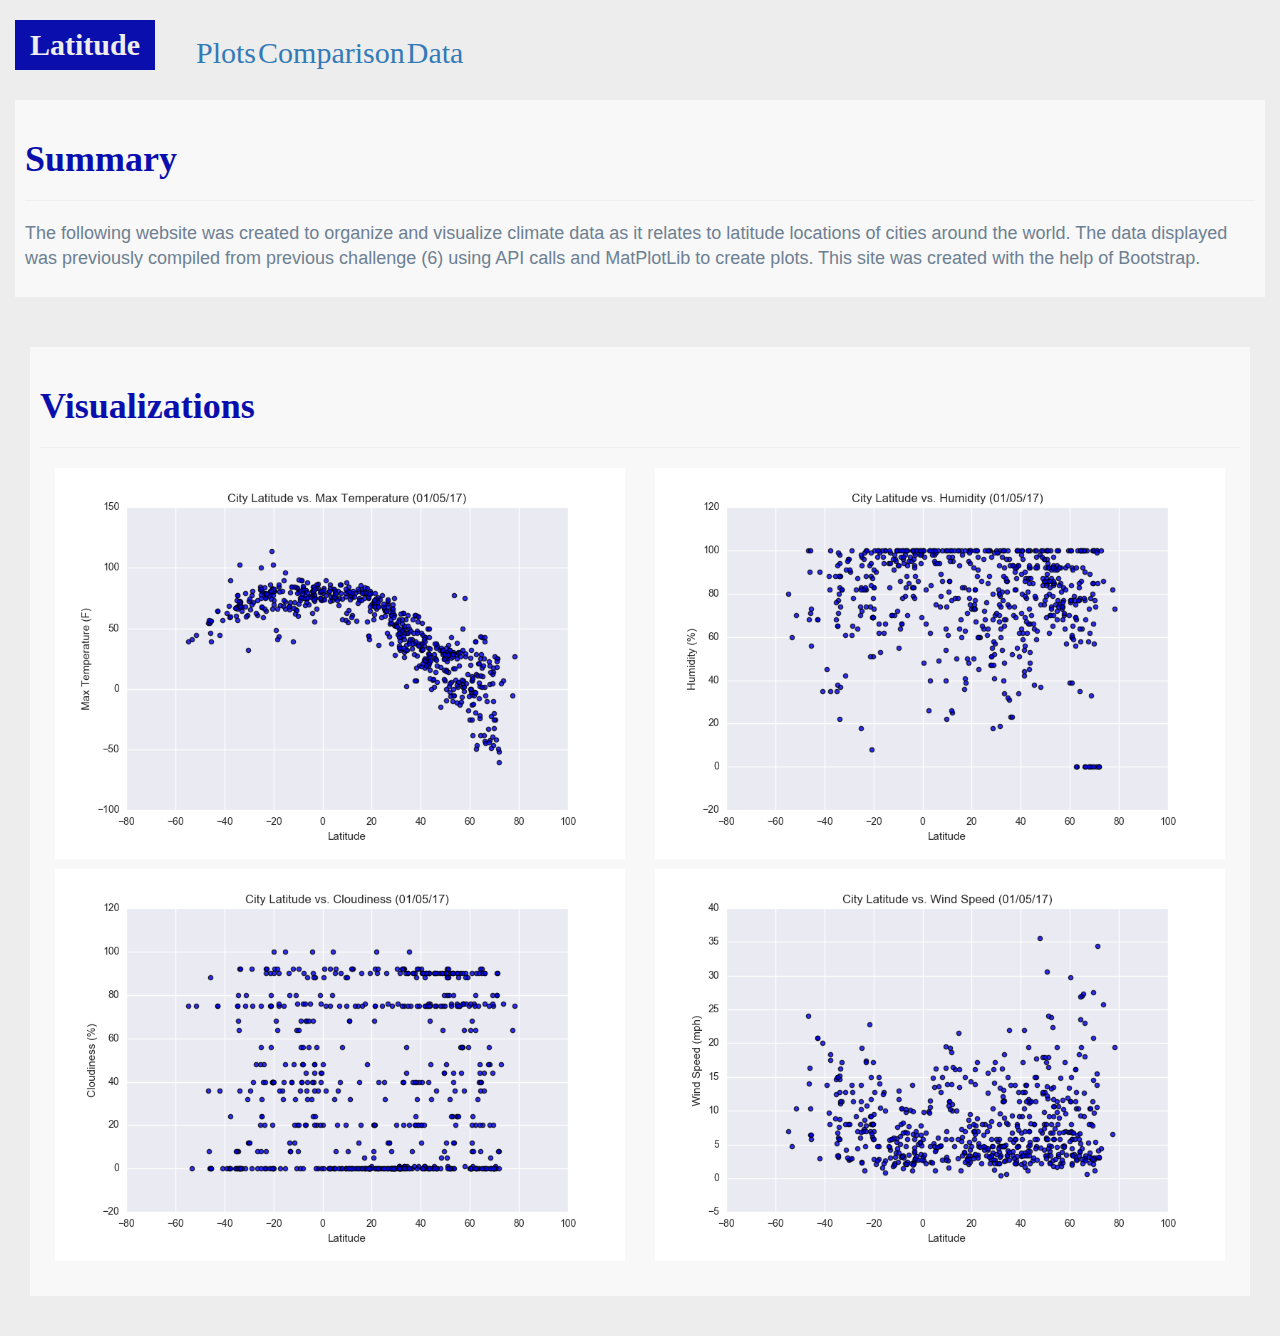
<file: index.html>
<!DOCTYPE html>
<html lang="en-us">
  <head>

    <meta charset="UTF-8">
    <meta name="viewport" content="width=device-width, initial-scale=1.0">
    <meta http-equiv="X-UA-Compatible" content="ie=edge">

    <title>Climate Analysis Dashboard</title>
 

    <!-- Boostrap Stylesheet -->
    <link rel="stylesheet" href="./assets/css/bootstrap.min.css" media="screen">

    <!-- Our own CSS stylesheet -->
    <link rel="stylesheet" href="./assets/css/styles.css" media="screen">

  </head>

  <body>
    <!-- Start of navbar -->
    <div class="navigation">
      <nav class="navigation">

            <a class="navbar-brand" href="index.html" style="background-color: #090ead;">Latitude</a>
            <div class="collapse navbar-collapse" id="navbarNavDropdown">
              <ul class="navbar-nav ml-auto">
                <li class="dropdown navbar">
                  <a class="nav-link dropdown-toggle" href="#" id="navbarDropdownMenuLink" data-toggle="dropdown" aria-haspopup="true" aria-expanded="false">
                    Plots
                  </a>
                  <div class="dropdown-menu" aria-labelledby="navbarDropdownMenuLink">
                    <a class="dropdown-item" href="temp.html">Max Temperature</a><br>
                    <a class="dropdown-item" href="humidity.html">Humidity</a><br>
                    <a class="dropdown-item" href="cloudiness.html">Cloudiness</a><br>
                    <a class="dropdown-item" href="wind.html">Wind Speed</a><br>
                   </div> 
                </li>
    
                  <li class="navbar">
                  <a class="nav-link" href="comparison.html">Comparison</a>
                  </li>
                  <li class="navbar">
                  <a class="nav-link" href="data.html">Data</a>
                     </li>
              </ul>
                </div>
      
      </nav>
      </div>	
    <!-- End of navbar -->

    <!-- Start of container -->
    <div class="container">	
			<div class="row">
				<div class="col-lg-12 col-md-12">
					<div class="box">
						<h1 class="title">Summary</h1>
						<hr class="light">
						<!-- <img alt="Max Temperature Graph" src="/assets/images/Fig1.png" class="visualization rounded float-left"> -->
						<p>The following website was created to organize and visualize climate data as it relates to latitude locations of cities around the world. The data displayed was previously compiled from previous challenge (6) using API calls and MatPlotLib to create plots. This site was created with the help of Bootstrap. 

				</div>
          <!-- Start of Visualizations imageNav Area -->
          <div class="container">	
          <div class="col-sm-12">
            <div class="row">
              <div class="box">
              <h1 class="title">Visualizations</h1>
              <hr class="light">
              <div class="container">
                <div class="row" style="padding-bottom: 10px;">
          <div class="container">	       
          <div class="row" style="padding-bottom: 10px;">
                <div class="col-sm-6"> 
                    <a href="temp.html"><img alt="Max Temperature Graph" src="./assets/images/Fig1.png" class="image-fluid"></a>
                    </div>
                <div class="col-sm-6"> 
                    <a href="humidity.html"><img alt="Humidity Graph" src="./assets/images/Fig2.png" class="image-fluid"></a>
                    </div>
          </div>
          </div>

          <div class="container">
          <div class="row" style="padding-bottom: 10px;">	    
                <div class="col-sm-6">    
                      <a href="cloudiness.html"><img alt="Cloudiness Graph" src="./assets/images/Fig3.png" class="image-fluid"></a>
                      </div>
                <div class="col-sm-6">
                      <a href="wind.html"><img alt="Wind Speed Graph" src="./assets/images/Fig4.png" class="image-fluid"></a>
                      </div>
          </div>
          </div>
            </div>
          </div>
          </div>
        </div>
      </div>
    </div>
  </div>

   <!-- jQuery CDN -->
   <script type="text/javascript" src="https://code.jquery.com/jquery-2.1.4.min.js"></script>

   <!-- Bootstrap CDN -->
   <script src="https://maxcdn.bootstrapcdn.com/bootstrap/3.3.6/js/bootstrap.min.js"></script>
 </body>

</html>
</file>
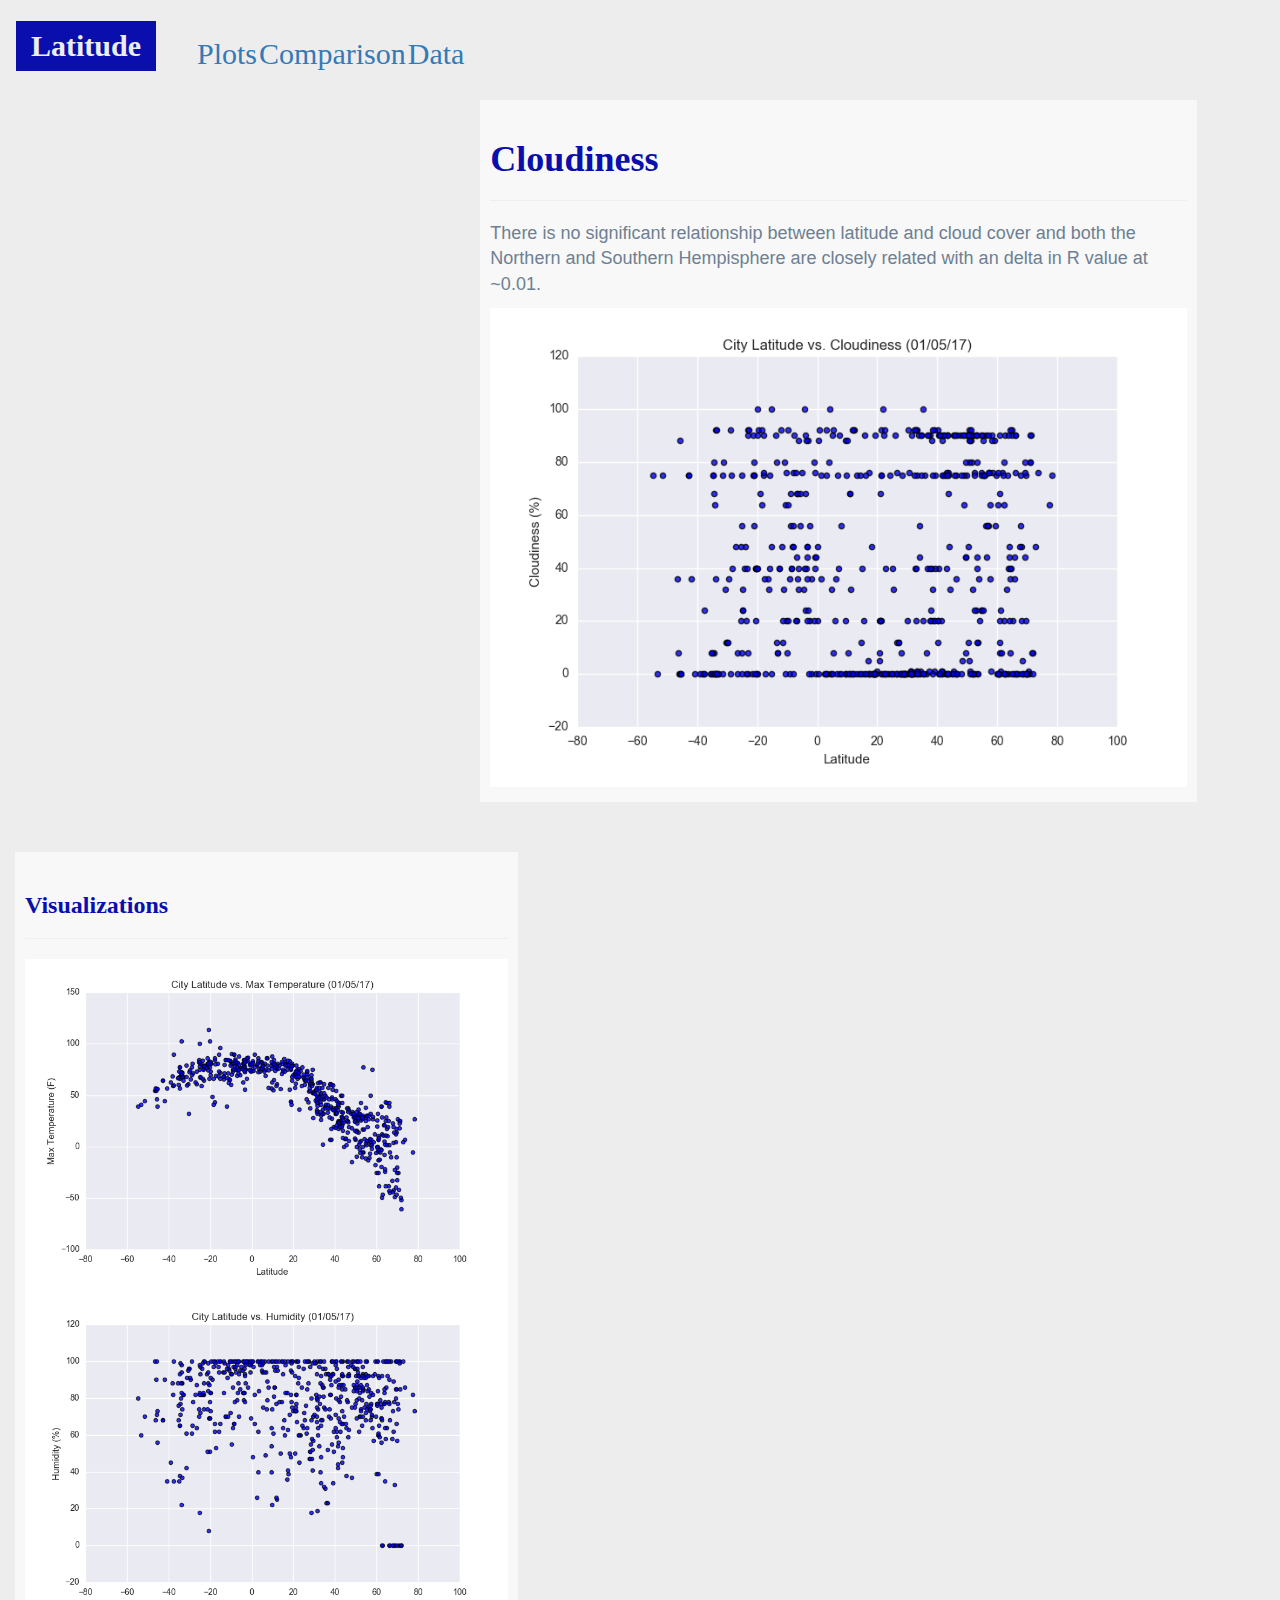
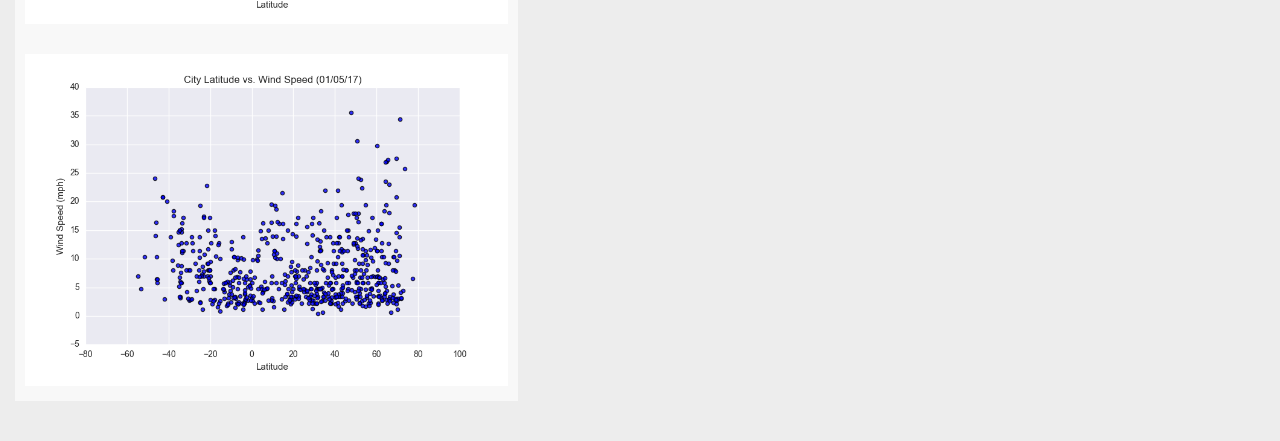
<file: cloudiness.html>
<!DOCTYPE html>
<html lang="en-us">
  <head>

    <meta charset="UTF-8">
    <meta name="viewport" content="width=device-width, initial-scale=1.0">
    <meta http-equiv="X-UA-Compatible" content="ie=edge">

    <title>Climate Analysis Dashboard</title>
 

    <!-- Boostrap Stylesheet -->
    <link rel="stylesheet" href="./assets/css/bootstrap.min.css" media="screen">

    <!-- Our own CSS stylesheet -->
    <link rel="stylesheet" href="./assets/css/styles.css" media="screen">

  </head>

  <body>
    <!-- Start of navbar -->
    <div class="navigation">
      <nav class="navbar navbar-expand-lg navbar-light bg-light">

            <a class="navbar-brand" href="index.html" style="background-color: #090ead;">Latitude</a>
            <div class="collapse navbar-collapse" id="navbarNavDropdown">
              <ul class="navbar-nav ml-auto">
                <li class="dropdown navbar">
                  <a class="nav-link dropdown-toggle" href="#" id="navbarDropdownMenuLink" data-toggle="dropdown" aria-haspopup="true" aria-expanded="false">
                    Plots
                  </a>
                  <div class="dropdown-menu" aria-labelledby="navbarDropdownMenuLink">
                    <a class="dropdown-item" href="temp.html">Max Temperature</a><br>
                    <a class="dropdown-item" href="humidity.html">Humidity</a><br>
                    <a class="dropdown-item" href="wind.html">Wind Speed</a><br>
                   </div> 
                </li>
    
                  <li class="navbar">
                  <a class="nav-link" href="comparison.html">Comparison</a>
                  </li>
                  <li class="navbar">
                  <a class="nav-link" href="data.html">Data</a>
                     </li>
              </ul>
                </div>
      
      </nav>
      </div>	
    <!-- End of navbar -->

    <!-- Start of container -->
    <div class="container">	
			<div class="row">
				<div class="col-lg-7 col-md-12">
					<div class="box">
						<h1 class="title">Cloudiness</h1>
						<hr class="light">
            <p>There is no significant relationship between latitude and cloud cover and both the Northern and Southern Hempisphere are closely related with an delta in R value at ~0.01.</p>
						<img alt="Cloudiness Graph" src="./assets/images/Fig3.png" class="image-fluid">
					</div>
					
				</div>
          <!-- Start of Visualizations imageNav Area -->
          <div class="col-lg-5 col-md-12">
            <div class="box">
              <h3 class="title">Visualizations</h3>
              <hr class="light">
              <div class="container">
                <div class="row" style="padding-bottom: 30px;">
                  <div class="col-6">
                    <a href="temp.html"><img alt="Max Temperature Graph" src="./assets/images/Fig1.png" class="image-fluid"></a>
                  </div>
                  <div class="col-6">
                    <a href="humidity.html"><img alt="Humidity Graph" src="./assets/images/Fig2.png" class="image-fluid"></a>
                  </div>
                </div>
                <div class="row">
                  <div class="col-6">
                    <a href="wind.html"><img alt="Wind Speed Graph" src="./assets/images/Fig4.png" class="image-fluid"></a>
                  </div>
                </div>
              </div>
  
            </div>
            
          </div>
        </div>
      </div>
    </div>
  </div>

   <!-- jQuery CDN -->
   <script type="text/javascript" src="https://code.jquery.com/jquery-2.1.4.min.js"></script>

   <!-- Bootstrap CDN -->
   <script src="https://maxcdn.bootstrapcdn.com/bootstrap/3.3.6/js/bootstrap.min.js"></script>
 </body>

</html>
</file>
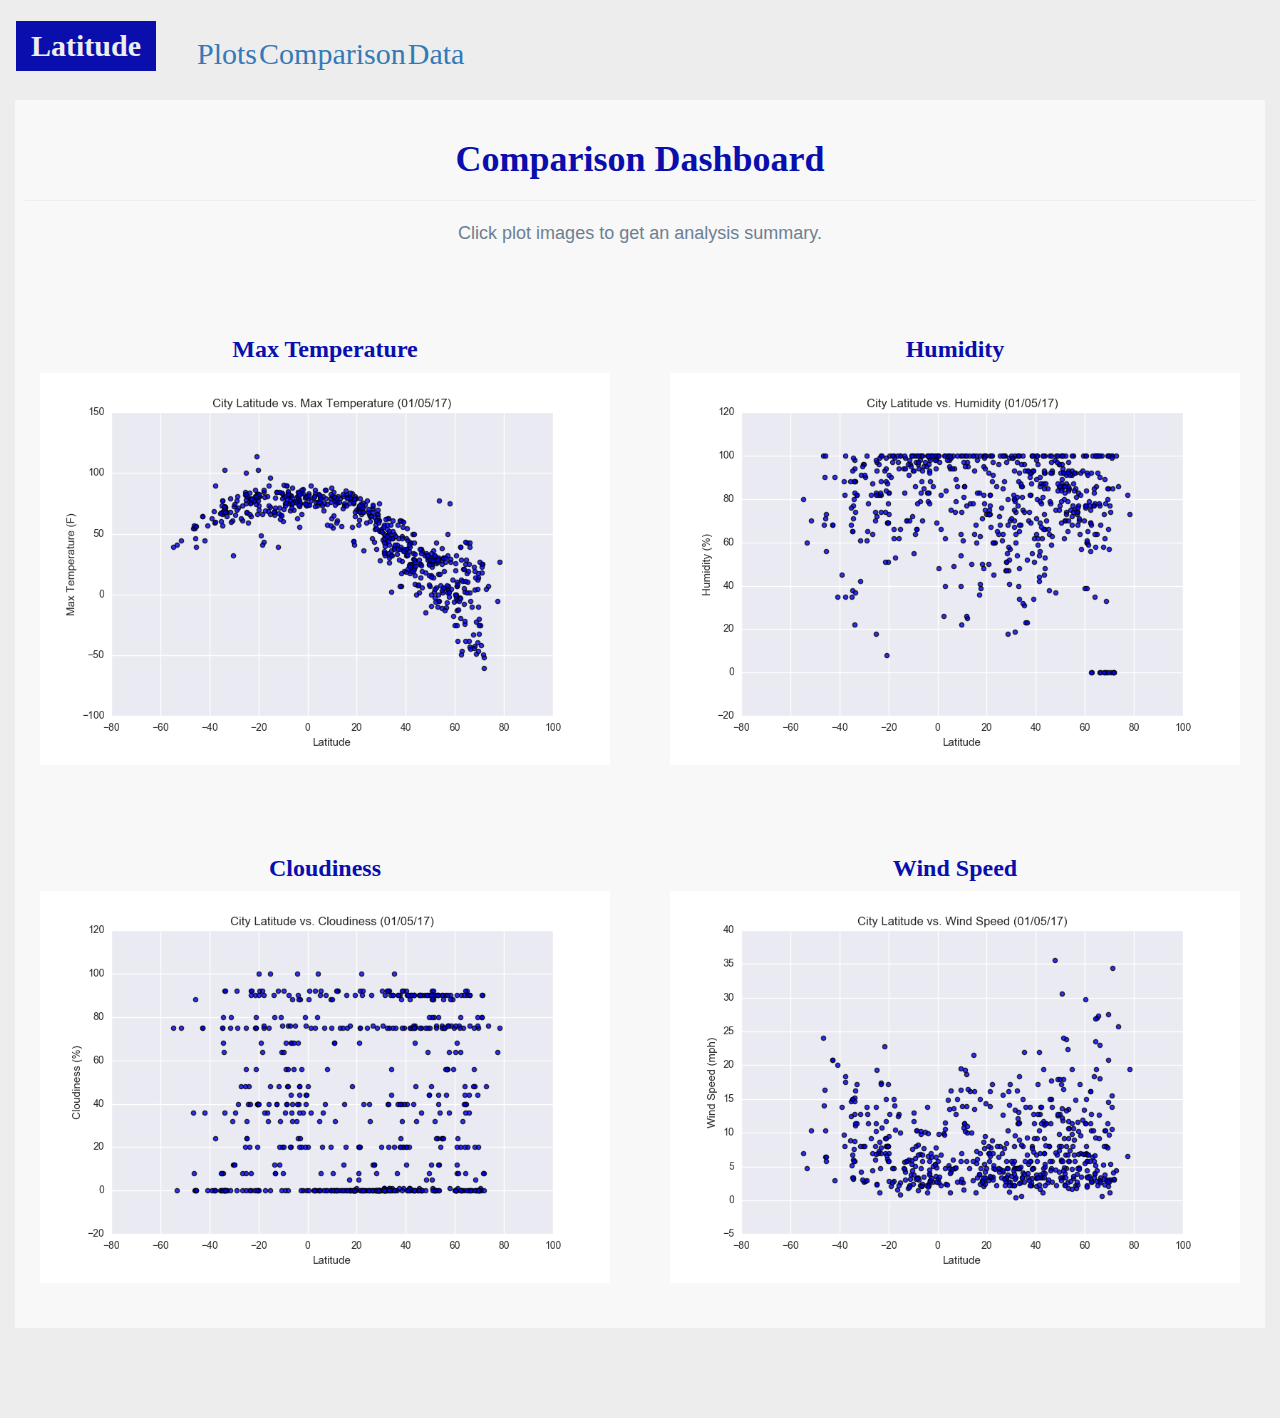
<file: comparison.html>
<!DOCTYPE html>
<html lang="en-us">
  <head>

    <meta charset="UTF-8">
    <meta name="viewport" content="width=device-width, initial-scale=1.0">
    <meta http-equiv="X-UA-Compatible" content="ie=edge">

    <!-- Add a title here -->

    <title>Comparison Dashboard</title>

    <!-- Boostrap Stylesheet -->
    <link rel="stylesheet" href="./assets/css/bootstrap.min.css" media="screen">

    <!-- Our own CSS stylesheet -->
    <link rel="stylesheet" href="./assets/css/styles.css" media="screen">

  </head>

  <body>
    <!-- Start of navbar -->
    <div class="navigation">
      <nav class="navbar navbar-expand-lg navbar-light bg-light">

        <a class="navbar-brand" href="index.html" style="background-color: #090ead;">Latitude</a>
        <div class="collapse navbar-collapse" id="navbarNavDropdown">
          <ul class="navbar-nav ml-auto">
            <li class="dropdown navbar">
              <a class="nav-link dropdown-toggle" href="#" id="navbarDropdownMenuLink" data-toggle="dropdown" aria-haspopup="true" aria-expanded="false">
                Plots
                  </a>
                  <div class="dropdown-menu" aria-labelledby="navbarDropdownMenuLink">
                    <a class="dropdown-item" href="temp.html">Max Temperature</a><br>
                    <a class="dropdown-item" href="humidity.html">Humidity</a><br>
                    <a class="dropdown-item" href="cloudiness.html">Cloudiness</a><br>
                    <a class="dropdown-item" href="wind.html">Wind Speed</a><br>
                   </div> 
                </li>
    
                  <li class="navbar">
                  <a class="nav-link" href="comparison.html">Comparison</a>
                  </li>
                  <li class="navbar">
                  <a class="nav-link" href="data.html">Data</a>
                     </li>
              </ul>
                </div>
      
      </nav>
      </div>		
    <!-- End of navbar -->

    <!-- Start of container -->
    <div class="container" style="padding-bottom: 50px;">
      <div class="box">
      <div class="col-lg-7 col-md-12"></div>
      <h1 class="title" style = "text-align:center">Comparison Dashboard</h1>
      <hr class="light">
      <p style="text-align:center">Click plot images to get an analysis summary.</p>
      <br>
      <div class="row">
          <div class="col-lg-6" style="padding: 30px;">
            <h3 class="title" style="text-align: center">Max Temperature</h3>
            <a href="temp.html">
                <img alt="Max Temperature Graph" src="./assets/images/Fig1.png" class="image-fluid">
            </a>
          </div>
          <div class="col-lg-6" style="padding: 30px;">
            <h3 class="title" style="text-align: center">Humidity</h3>
            <a href="humidity.html">
                <img alt="Humidity Graph" src="./assets/images/Fig2.png" class="image-fluid">
            </a>
          </div>
        </div>
    
        <div class="row">
          <div class="col-lg-6" style="padding: 30px;">
            <h3 class="title" style="text-align: center">Cloudiness</h3>
            <a href="cloudiness.html">
                <img alt="Cloudiness Graph" src="./assets/images/Fig3.png" class="image-fluid">
            </a>
    
          </div>
          <div class="col-lg-6" style="padding: 30px;">
            <h3 class="title" style="text-align: center">Wind Speed</h3>
            <a href="wind.html">
                <img alt="Wind Speed Graph" src="./assets/images/Fig4.png" class="image-fluid">
            </a>
          </div>
        </div>
      </div>
	</div>
</div>

    <!-- End of container -->

    <!-- jQuery CDN -->
    <script type="text/javascript" src="https://code.jquery.com/jquery-2.1.4.min.js"></script>

    <!-- Bootstrap CDN -->
    <script src="https://maxcdn.bootstrapcdn.com/bootstrap/3.3.6/js/bootstrap.min.js"></script>
  </body>

</html>
</file>
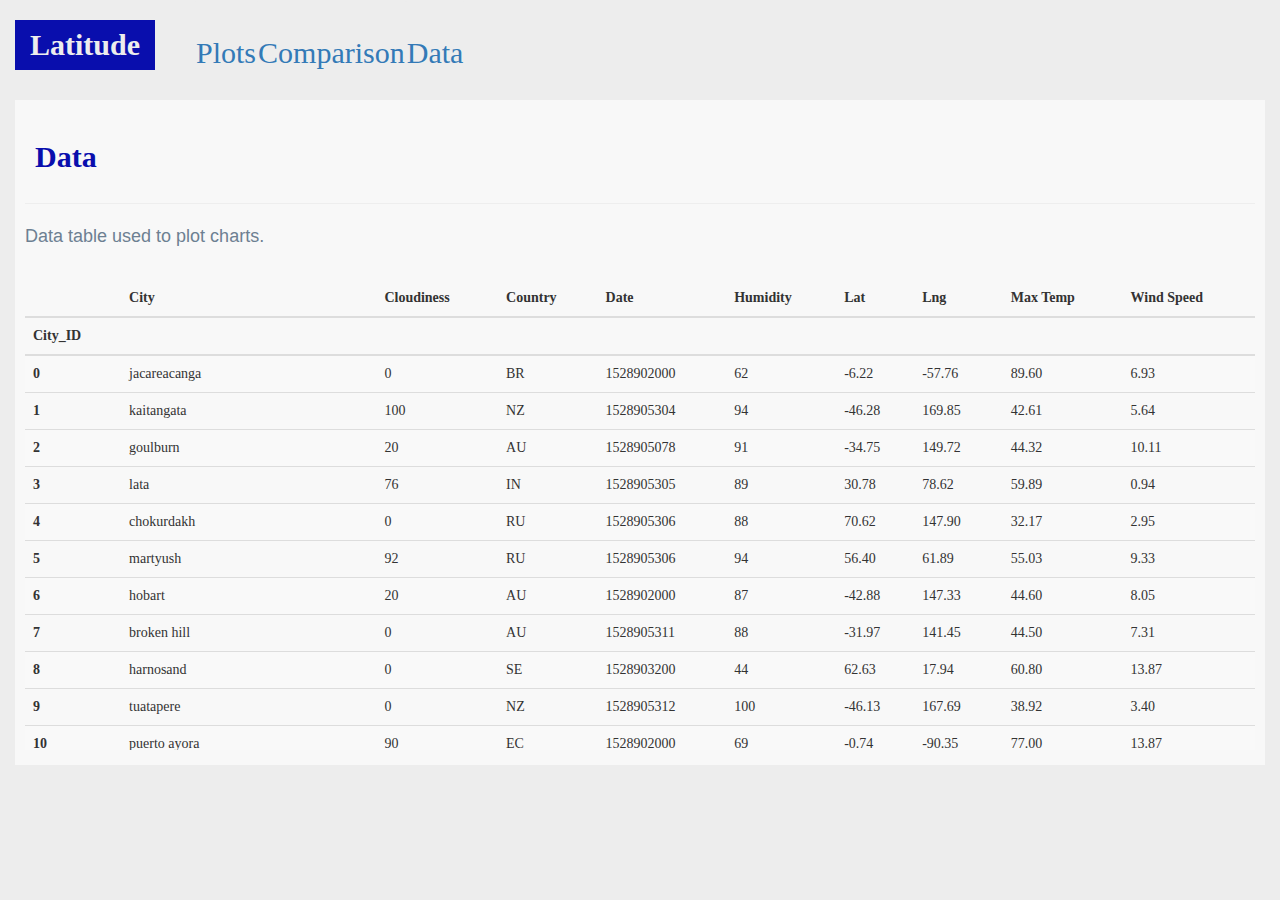
<file: data.html>
<!DOCTYPE html>
<html lang="en-us">
  <head>

    <meta charset="UTF-8">
    <meta name="viewport" content="width=device-width, initial-scale=1.0">
    <meta http-equiv="X-UA-Compatible" content="ie=edge">

    <title>Climate Analysis Dashboard</title>
 

    <!-- Boostrap Stylesheet -->
    <link rel="stylesheet" href="assets/css/bootstrap.min.css" media="screen">

    <!-- Our own CSS stylesheet -->
    <link rel="stylesheet" href="assets/css/styles.css" media="screen">

  </head>

  <body>
    <!-- Start of navbar -->
    <div class="navigation">
      <nav class="navigation">

            <a class="navbar-brand" href="index.html" style="background-color: #090ead;">Latitude</a>
            <div class="collapse navbar-collapse" id="navbarNavDropdown">
              <ul class="navbar-nav ml-auto">
                <li class="dropdown navbar">
                  <a class="nav-link dropdown-toggle" href="#" id="navbarDropdownMenuLink" data-toggle="dropdown" aria-haspopup="true" aria-expanded="false">
                    Plots
                  </a>
                  <div class="dropdown-menu" aria-labelledby="navbarDropdownMenuLink">
                    <a class="dropdown-item" href="temp.html">Max Temperature</a><br>
                    <a class="dropdown-item" href="humidity.html">Humidity</a><br>
                    <a class="dropdown-item" href="cloudiness.html">Cloudiness</a><br>
                    <a class="dropdown-item" href="wind.html">Wind Speed</a><br>
                   </div> 
                </li>
    
                  <li class="navbar">
                  <a class="nav-link" href="comparison.html">Comparison</a>
                  </li>
                  <li class="navbar">
                  <a class="nav-link" href="data.html">Data</a>
                     </li>
              </ul>
                </div>
      
      </nav>
      </div>	
    <!-- End of navbar -->

 <!-- Start of container -->

 <div class="container">
    <div class="box">
      <h2 class="title" style="padding: 10px;">Data</h2>
      <hr class="light">
      <p>Data table used to plot charts.</p>
      <br>
      <div class="table-responsive" style="overflow-x:auto; overflow-y:auto; max-height:470px; max-width: auto;">
        <table class="table table-striped" style="border-top: none;">
          <thead>

      <tr style="text-align: right;">
        <th></th>
        <th>City</th>
        <th>Cloudiness</th>
        <th>Country</th>
        <th>Date</th>
        <th>Humidity</th>
        <th>Lat</th>
        <th>Lng</th>
        <th>Max Temp</th>
        <th>Wind Speed</th>
      </tr>
      <tr>
        <th>City_ID</th>
        <th></th>
        <th></th>
        <th></th>
        <th></th>
        <th></th>
        <th></th>
        <th></th>
        <th></th>
        <th></th>
      </tr>
    </thead>
    <tbody>
      <tr>
        <th>0</th>
        <td>jacareacanga</td>
        <td>0</td>
        <td>BR</td>
        <td>1528902000</td>
        <td>62</td>
        <td>-6.22</td>
        <td>-57.76</td>
        <td>89.60</td>
        <td>6.93</td>
      </tr>
      <tr>
        <th>1</th>
        <td>kaitangata</td>
        <td>100</td>
        <td>NZ</td>
        <td>1528905304</td>
        <td>94</td>
        <td>-46.28</td>
        <td>169.85</td>
        <td>42.61</td>
        <td>5.64</td>
      </tr>
      <tr>
        <th>2</th>
        <td>goulburn</td>
        <td>20</td>
        <td>AU</td>
        <td>1528905078</td>
        <td>91</td>
        <td>-34.75</td>
        <td>149.72</td>
        <td>44.32</td>
        <td>10.11</td>
      </tr>
      <tr>
        <th>3</th>
        <td>lata</td>
        <td>76</td>
        <td>IN</td>
        <td>1528905305</td>
        <td>89</td>
        <td>30.78</td>
        <td>78.62</td>
        <td>59.89</td>
        <td>0.94</td>
      </tr>
      <tr>
        <th>4</th>
        <td>chokurdakh</td>
        <td>0</td>
        <td>RU</td>
        <td>1528905306</td>
        <td>88</td>
        <td>70.62</td>
        <td>147.90</td>
        <td>32.17</td>
        <td>2.95</td>
      </tr>
      <tr>
        <th>5</th>
        <td>martyush</td>
        <td>92</td>
        <td>RU</td>
        <td>1528905306</td>
        <td>94</td>
        <td>56.40</td>
        <td>61.89</td>
        <td>55.03</td>
        <td>9.33</td>
      </tr>
      <tr>
        <th>6</th>
        <td>hobart</td>
        <td>20</td>
        <td>AU</td>
        <td>1528902000</td>
        <td>87</td>
        <td>-42.88</td>
        <td>147.33</td>
        <td>44.60</td>
        <td>8.05</td>
      </tr>
      <tr>
        <th>7</th>
        <td>broken hill</td>
        <td>0</td>
        <td>AU</td>
        <td>1528905311</td>
        <td>88</td>
        <td>-31.97</td>
        <td>141.45</td>
        <td>44.50</td>
        <td>7.31</td>
      </tr>
      <tr>
        <th>8</th>
        <td>harnosand</td>
        <td>0</td>
        <td>SE</td>
        <td>1528903200</td>
        <td>44</td>
        <td>62.63</td>
        <td>17.94</td>
        <td>60.80</td>
        <td>13.87</td>
      </tr>
      <tr>
        <th>9</th>
        <td>tuatapere</td>
        <td>0</td>
        <td>NZ</td>
        <td>1528905312</td>
        <td>100</td>
        <td>-46.13</td>
        <td>167.69</td>
        <td>38.92</td>
        <td>3.40</td>
      </tr>
      <tr>
        <th>10</th>
        <td>puerto ayora</td>
        <td>90</td>
        <td>EC</td>
        <td>1528902000</td>
        <td>69</td>
        <td>-0.74</td>
        <td>-90.35</td>
        <td>77.00</td>
        <td>13.87</td>
      </tr>
      <tr>
        <th>11</th>
        <td>havre-saint-pierre</td>
        <td>75</td>
        <td>CA</td>
        <td>1528902000</td>
        <td>58</td>
        <td>50.23</td>
        <td>-63.60</td>
        <td>53.60</td>
        <td>19.46</td>
      </tr>
      <tr>
        <th>12</th>
        <td>punta arenas</td>
        <td>0</td>
        <td>CL</td>
        <td>1528902000</td>
        <td>100</td>
        <td>-53.16</td>
        <td>-70.91</td>
        <td>35.60</td>
        <td>9.17</td>
      </tr>
      <tr>
        <th>13</th>
        <td>tasiilaq</td>
        <td>75</td>
        <td>GL</td>
        <td>1528901400</td>
        <td>60</td>
        <td>65.61</td>
        <td>-37.64</td>
        <td>39.20</td>
        <td>2.24</td>
      </tr>
      <tr>
        <th>14</th>
        <td>chapais</td>
        <td>40</td>
        <td>CA</td>
        <td>1528902000</td>
        <td>38</td>
        <td>49.78</td>
        <td>-74.86</td>
        <td>59.00</td>
        <td>10.29</td>
      </tr>
      <tr>
        <th>15</th>
        <td>avarua</td>
        <td>40</td>
        <td>CK</td>
        <td>1528902000</td>
        <td>56</td>
        <td>-21.21</td>
        <td>-159.78</td>
        <td>73.40</td>
        <td>10.29</td>
      </tr>
      <tr>
        <th>16</th>
        <td>hofn</td>
        <td>75</td>
        <td>IS</td>
        <td>1528902000</td>
        <td>87</td>
        <td>64.25</td>
        <td>-15.21</td>
        <td>51.80</td>
        <td>8.05</td>
      </tr>
      <tr>
        <th>17</th>
        <td>yukamenskoye</td>
        <td>92</td>
        <td>RU</td>
        <td>1528905315</td>
        <td>98</td>
        <td>57.89</td>
        <td>52.24</td>
        <td>56.65</td>
        <td>10.22</td>
      </tr>
      <tr>
        <th>18</th>
        <td>khandbari</td>
        <td>80</td>
        <td>NP</td>
        <td>1528905315</td>
        <td>67</td>
        <td>27.38</td>
        <td>87.21</td>
        <td>44.59</td>
        <td>1.39</td>
      </tr>
      <tr>
        <th>19</th>
        <td>bethel</td>
        <td>1</td>
        <td>US</td>
        <td>1528901580</td>
        <td>93</td>
        <td>60.79</td>
        <td>-161.76</td>
        <td>44.60</td>
        <td>8.05</td>
      </tr>
      <tr>
        <th>20</th>
        <td>ushuaia</td>
        <td>75</td>
        <td>AR</td>
        <td>1528902000</td>
        <td>64</td>
        <td>-54.81</td>
        <td>-68.31</td>
        <td>41.00</td>
        <td>3.36</td>
      </tr>
      <tr>
        <th>21</th>
        <td>east london</td>
        <td>0</td>
        <td>ZA</td>
        <td>1528902000</td>
        <td>37</td>
        <td>-33.02</td>
        <td>27.91</td>
        <td>69.80</td>
        <td>5.82</td>
      </tr>
      <tr>
        <th>22</th>
        <td>bluff</td>
        <td>76</td>
        <td>AU</td>
        <td>1528905321</td>
        <td>76</td>
        <td>-23.58</td>
        <td>149.07</td>
        <td>61.96</td>
        <td>4.74</td>
      </tr>
      <tr>
        <th>23</th>
        <td>mount isa</td>
        <td>75</td>
        <td>AU</td>
        <td>1528902000</td>
        <td>100</td>
        <td>-20.73</td>
        <td>139.49</td>
        <td>64.40</td>
        <td>3.29</td>
      </tr>
      <tr>
        <th>24</th>
        <td>pevek</td>
        <td>0</td>
        <td>RU</td>
        <td>1528905321</td>
        <td>71</td>
        <td>69.70</td>
        <td>170.27</td>
        <td>36.94</td>
        <td>6.98</td>
      </tr>
      <tr>
        <th>25</th>
        <td>gao</td>
        <td>24</td>
        <td>ML</td>
        <td>1528905321</td>
        <td>16</td>
        <td>16.28</td>
        <td>-0.04</td>
        <td>110.02</td>
        <td>4.97</td>
      </tr>
      <tr>
        <th>26</th>
        <td>cabo san lucas</td>
        <td>75</td>
        <td>MX</td>
        <td>1528901160</td>
        <td>74</td>
        <td>22.89</td>
        <td>-109.91</td>
        <td>84.20</td>
        <td>10.29</td>
      </tr>
      <tr>
        <th>27</th>
        <td>sao filipe</td>
        <td>0</td>
        <td>CV</td>
        <td>1528905323</td>
        <td>88</td>
        <td>14.90</td>
        <td>-24.50</td>
        <td>75.73</td>
        <td>13.02</td>
      </tr>
      <tr>
        <th>28</th>
        <td>tiksi</td>
        <td>44</td>
        <td>RU</td>
        <td>1528905298</td>
        <td>58</td>
        <td>71.64</td>
        <td>128.87</td>
        <td>57.73</td>
        <td>10.11</td>
      </tr>
      <tr>
        <th>29</th>
        <td>busselton</td>
        <td>92</td>
        <td>AU</td>
        <td>1528905323</td>
        <td>100</td>
        <td>-33.64</td>
        <td>115.35</td>
        <td>60.43</td>
        <td>10.56</td>
      </tr>
      <tr>
        <th>30</th>
        <td>alofi</td>
        <td>76</td>
        <td>NU</td>
        <td>1528902000</td>
        <td>88</td>
        <td>-19.06</td>
        <td>-169.92</td>
        <td>71.60</td>
        <td>3.36</td>
      </tr>
      <tr>
        <th>31</th>
        <td>ola</td>
        <td>75</td>
        <td>RU</td>
        <td>1528902000</td>
        <td>100</td>
        <td>59.58</td>
        <td>151.30</td>
        <td>42.80</td>
        <td>7.76</td>
      </tr>
      <tr>
        <th>32</th>
        <td>atar</td>
        <td>20</td>
        <td>MR</td>
        <td>1528902000</td>
        <td>19</td>
        <td>20.52</td>
        <td>-13.05</td>
        <td>91.40</td>
        <td>9.17</td>
      </tr>
      <tr>
        <th>33</th>
        <td>rikitea</td>
        <td>0</td>
        <td>PF</td>
        <td>1528905325</td>
        <td>100</td>
        <td>-23.12</td>
        <td>-134.97</td>
        <td>73.57</td>
        <td>8.66</td>
      </tr>
      <tr>
        <th>34</th>
        <td>hermanus</td>
        <td>0</td>
        <td>ZA</td>
        <td>1528905325</td>
        <td>24</td>
        <td>-34.42</td>
        <td>19.24</td>
        <td>77.17</td>
        <td>8.66</td>
      </tr>
      <tr>
        <th>35</th>
        <td>ponta delgada</td>
        <td>75</td>
        <td>PT</td>
        <td>1528903800</td>
        <td>88</td>
        <td>37.73</td>
        <td>-25.67</td>
        <td>71.60</td>
        <td>12.75</td>
      </tr>
      <tr>
        <th>36</th>
        <td>bambari</td>
        <td>24</td>
        <td>CF</td>
        <td>1528905326</td>
        <td>84</td>
        <td>5.77</td>
        <td>20.68</td>
        <td>81.85</td>
        <td>7.65</td>
      </tr>
      <tr>
        <th>37</th>
        <td>cap malheureux</td>
        <td>75</td>
        <td>MU</td>
        <td>1528902000</td>
        <td>69</td>
        <td>-19.98</td>
        <td>57.61</td>
        <td>75.20</td>
        <td>14.99</td>
      </tr>
      <tr>
        <th>38</th>
        <td>puerto escondido</td>
        <td>75</td>
        <td>MX</td>
        <td>1528901100</td>
        <td>65</td>
        <td>15.86</td>
        <td>-97.07</td>
        <td>80.60</td>
        <td>3.36</td>
      </tr>
      <tr>
        <th>39</th>
        <td>qaanaaq</td>
        <td>32</td>
        <td>GL</td>
        <td>1528905330</td>
        <td>100</td>
        <td>77.48</td>
        <td>-69.36</td>
        <td>31.45</td>
        <td>6.31</td>
      </tr>
      <tr>
        <th>40</th>
        <td>new norfolk</td>
        <td>20</td>
        <td>AU</td>
        <td>1528902000</td>
        <td>87</td>
        <td>-42.78</td>
        <td>147.06</td>
        <td>44.60</td>
        <td>8.05</td>
      </tr>
      <tr>
        <th>41</th>
        <td>najran</td>
        <td>40</td>
        <td>SA</td>
        <td>1528902000</td>
        <td>13</td>
        <td>17.54</td>
        <td>44.22</td>
        <td>98.60</td>
        <td>11.41</td>
      </tr>
      <tr>
        <th>42</th>
        <td>isla mujeres</td>
        <td>90</td>
        <td>MX</td>
        <td>1528904340</td>
        <td>100</td>
        <td>21.23</td>
        <td>-86.73</td>
        <td>75.20</td>
        <td>16.11</td>
      </tr>
      <tr>
        <th>43</th>
        <td>mar del plata</td>
        <td>0</td>
        <td>AR</td>
        <td>1528905297</td>
        <td>100</td>
        <td>-46.43</td>
        <td>-67.52</td>
        <td>32.53</td>
        <td>7.31</td>
      </tr>
      <tr>
        <th>44</th>
        <td>provideniya</td>
        <td>0</td>
        <td>RU</td>
        <td>1528905332</td>
        <td>91</td>
        <td>64.42</td>
        <td>-173.23</td>
        <td>40.63</td>
        <td>10.78</td>
      </tr>
      <tr>
        <th>45</th>
        <td>jamestown</td>
        <td>12</td>
        <td>AU</td>
        <td>1528905333</td>
        <td>88</td>
        <td>-33.21</td>
        <td>138.60</td>
        <td>43.15</td>
        <td>10.89</td>
      </tr>
      <tr>
        <th>46</th>
        <td>medicine hat</td>
        <td>20</td>
        <td>CA</td>
        <td>1528902000</td>
        <td>34</td>
        <td>50.04</td>
        <td>-110.68</td>
        <td>66.20</td>
        <td>14.99</td>
      </tr>
      <tr>
        <th>47</th>
        <td>katsuura</td>
        <td>8</td>
        <td>JP</td>
        <td>1528905334</td>
        <td>88</td>
        <td>33.93</td>
        <td>134.50</td>
        <td>62.05</td>
        <td>7.54</td>
      </tr>
      <tr>
        <th>48</th>
        <td>aklavik</td>
        <td>20</td>
        <td>CA</td>
        <td>1528902000</td>
        <td>53</td>
        <td>68.22</td>
        <td>-135.01</td>
        <td>51.80</td>
        <td>11.41</td>
      </tr>
      <tr>
        <th>49</th>
        <td>tuktoyaktuk</td>
        <td>20</td>
        <td>CA</td>
        <td>1528902000</td>
        <td>61</td>
        <td>69.44</td>
        <td>-133.03</td>
        <td>46.40</td>
        <td>6.93</td>
      </tr>
      <tr>
        <th>50</th>
        <td>kapaa</td>
        <td>90</td>
        <td>US</td>
        <td>1528901760</td>
        <td>88</td>
        <td>22.08</td>
        <td>-159.32</td>
        <td>75.20</td>
        <td>14.99</td>
      </tr>
      <tr>
        <th>51</th>
        <td>mildura</td>
        <td>0</td>
        <td>AU</td>
        <td>1528905300</td>
        <td>92</td>
        <td>-34.18</td>
        <td>142.16</td>
        <td>45.67</td>
        <td>9.66</td>
      </tr>
      <tr>
        <th>52</th>
        <td>souillac</td>
        <td>75</td>
        <td>FR</td>
        <td>1528903800</td>
        <td>49</td>
        <td>45.60</td>
        <td>-0.60</td>
        <td>73.40</td>
        <td>10.29</td>
      </tr>
      <tr>
        <th>53</th>
        <td>lorengau</td>
        <td>100</td>
        <td>PG</td>
        <td>1528905336</td>
        <td>100</td>
        <td>-2.02</td>
        <td>147.27</td>
        <td>80.59</td>
        <td>3.85</td>
      </tr>
      <tr>
        <th>54</th>
        <td>praia</td>
        <td>20</td>
        <td>BR</td>
        <td>1528902000</td>
        <td>47</td>
        <td>-20.25</td>
        <td>-43.81</td>
        <td>82.40</td>
        <td>3.36</td>
      </tr>
      <tr>
        <th>55</th>
        <td>port alfred</td>
        <td>0</td>
        <td>ZA</td>
        <td>1528905338</td>
        <td>50</td>
        <td>-33.59</td>
        <td>26.89</td>
        <td>76.54</td>
        <td>7.20</td>
      </tr>
      <tr>
        <th>56</th>
        <td>barranca</td>
        <td>0</td>
        <td>PE</td>
        <td>1528905339</td>
        <td>98</td>
        <td>-10.75</td>
        <td>-77.76</td>
        <td>61.87</td>
        <td>9.89</td>
      </tr>
      <tr>
        <th>57</th>
        <td>nome</td>
        <td>40</td>
        <td>US</td>
        <td>1528902900</td>
        <td>70</td>
        <td>30.04</td>
        <td>-94.42</td>
        <td>87.80</td>
        <td>3.36</td>
      </tr>
      <tr>
        <th>58</th>
        <td>matay</td>
        <td>0</td>
        <td>EG</td>
        <td>1528905339</td>
        <td>23</td>
        <td>28.42</td>
        <td>30.79</td>
        <td>97.69</td>
        <td>6.98</td>
      </tr>
      <tr>
        <th>59</th>
        <td>saskylakh</td>
        <td>48</td>
        <td>RU</td>
        <td>1528905339</td>
        <td>55</td>
        <td>71.97</td>
        <td>114.09</td>
        <td>59.53</td>
        <td>5.86</td>
      </tr>
      <tr>
        <th>60</th>
        <td>itarema</td>
        <td>0</td>
        <td>BR</td>
        <td>1528905340</td>
        <td>61</td>
        <td>-2.92</td>
        <td>-39.92</td>
        <td>88.33</td>
        <td>12.57</td>
      </tr>
      <tr>
        <th>61</th>
        <td>butaritari</td>
        <td>56</td>
        <td>KI</td>
        <td>1528905340</td>
        <td>100</td>
        <td>3.07</td>
        <td>172.79</td>
        <td>81.13</td>
        <td>7.31</td>
      </tr>
      <tr>
        <th>62</th>
        <td>peniche</td>
        <td>20</td>
        <td>PT</td>
        <td>1528903800</td>
        <td>64</td>
        <td>39.36</td>
        <td>-9.38</td>
        <td>75.20</td>
        <td>12.75</td>
      </tr>
      <tr>
        <th>63</th>
        <td>beloha</td>
        <td>0</td>
        <td>MG</td>
        <td>1528905340</td>
        <td>57</td>
        <td>-25.17</td>
        <td>45.06</td>
        <td>71.95</td>
        <td>16.37</td>
      </tr>
      <tr>
        <th>64</th>
        <td>anadyr</td>
        <td>0</td>
        <td>RU</td>
        <td>1528902000</td>
        <td>57</td>
        <td>64.73</td>
        <td>177.51</td>
        <td>48.20</td>
        <td>4.47</td>
      </tr>
      <tr>
        <th>65</th>
        <td>luderitz</td>
        <td>12</td>
        <td>NaN</td>
        <td>1528905342</td>
        <td>64</td>
        <td>-26.65</td>
        <td>15.16</td>
        <td>64.03</td>
        <td>17.38</td>
      </tr>
      <tr>
        <th>66</th>
        <td>rochester</td>
        <td>1</td>
        <td>US</td>
        <td>1528902960</td>
        <td>37</td>
        <td>44.02</td>
        <td>-92.46</td>
        <td>73.40</td>
        <td>6.93</td>
      </tr>
      <tr>
        <th>67</th>
        <td>bosaso</td>
        <td>0</td>
        <td>SO</td>
        <td>1528905347</td>
        <td>86</td>
        <td>11.28</td>
        <td>49.18</td>
        <td>89.77</td>
        <td>3.96</td>
      </tr>
      <tr>
        <th>68</th>
        <td>faanui</td>
        <td>0</td>
        <td>PF</td>
        <td>1528905347</td>
        <td>100</td>
        <td>-16.48</td>
        <td>-151.75</td>
        <td>79.96</td>
        <td>11.79</td>
      </tr>
      <tr>
        <th>69</th>
        <td>grindavik</td>
        <td>75</td>
        <td>IS</td>
        <td>1528902000</td>
        <td>70</td>
        <td>63.84</td>
        <td>-22.43</td>
        <td>48.20</td>
        <td>5.82</td>
      </tr>
      <tr>
        <th>70</th>
        <td>margate</td>
        <td>20</td>
        <td>AU</td>
        <td>1528902000</td>
        <td>87</td>
        <td>-43.03</td>
        <td>147.26</td>
        <td>44.60</td>
        <td>8.05</td>
      </tr>
      <tr>
        <th>71</th>
        <td>marsh harbour</td>
        <td>88</td>
        <td>BS</td>
        <td>1528905349</td>
        <td>95</td>
        <td>26.54</td>
        <td>-77.06</td>
        <td>82.39</td>
        <td>10.00</td>
      </tr>
      <tr>
        <th>72</th>
        <td>comodoro rivadavia</td>
        <td>40</td>
        <td>AR</td>
        <td>1528902000</td>
        <td>60</td>
        <td>-45.87</td>
        <td>-67.48</td>
        <td>42.80</td>
        <td>9.17</td>
      </tr>
      <tr>
        <th>73</th>
        <td>upernavik</td>
        <td>92</td>
        <td>GL</td>
        <td>1528905350</td>
        <td>100</td>
        <td>72.79</td>
        <td>-56.15</td>
        <td>29.29</td>
        <td>3.74</td>
      </tr>
      <tr>
        <th>74</th>
        <td>uige</td>
        <td>0</td>
        <td>AO</td>
        <td>1528905350</td>
        <td>29</td>
        <td>-7.61</td>
        <td>15.06</td>
        <td>86.80</td>
        <td>3.18</td>
      </tr>
      <tr>
        <th>75</th>
        <td>bredasdorp</td>
        <td>0</td>
        <td>ZA</td>
        <td>1528902000</td>
        <td>23</td>
        <td>-34.53</td>
        <td>20.04</td>
        <td>82.40</td>
        <td>5.82</td>
      </tr>
      <tr>
        <th>76</th>
        <td>bodden town</td>
        <td>40</td>
        <td>KY</td>
        <td>1528902000</td>
        <td>78</td>
        <td>19.28</td>
        <td>-81.25</td>
        <td>80.60</td>
        <td>16.11</td>
      </tr>
      <tr>
        <th>77</th>
        <td>guerrero negro</td>
        <td>44</td>
        <td>MX</td>
        <td>1528905350</td>
        <td>88</td>
        <td>27.97</td>
        <td>-114.04</td>
        <td>63.85</td>
        <td>3.74</td>
      </tr>
      <tr>
        <th>78</th>
        <td>bilma</td>
        <td>0</td>
        <td>NE</td>
        <td>1528905351</td>
        <td>12</td>
        <td>18.69</td>
        <td>12.92</td>
        <td>110.47</td>
        <td>4.63</td>
      </tr>
      <tr>
        <th>79</th>
        <td>carnarvon</td>
        <td>0</td>
        <td>ZA</td>
        <td>1528905351</td>
        <td>30</td>
        <td>-30.97</td>
        <td>22.13</td>
        <td>60.43</td>
        <td>14.25</td>
      </tr>
      <tr>
        <th>80</th>
        <td>ponta do sol</td>
        <td>12</td>
        <td>BR</td>
        <td>1528905352</td>
        <td>72</td>
        <td>-20.63</td>
        <td>-46.00</td>
        <td>78.25</td>
        <td>3.96</td>
      </tr>
      <tr>
        <th>81</th>
        <td>vila franca do campo</td>
        <td>75</td>
        <td>PT</td>
        <td>1528903800</td>
        <td>88</td>
        <td>37.72</td>
        <td>-25.43</td>
        <td>71.60</td>
        <td>12.75</td>
      </tr>
      <tr>
        <th>82</th>
        <td>puerto del rosario</td>
        <td>20</td>
        <td>ES</td>
        <td>1528903800</td>
        <td>60</td>
        <td>28.50</td>
        <td>-13.86</td>
        <td>73.40</td>
        <td>17.22</td>
      </tr>
      <tr>
        <th>83</th>
        <td>sitka</td>
        <td>20</td>
        <td>US</td>
        <td>1528905353</td>
        <td>92</td>
        <td>37.17</td>
        <td>-99.65</td>
        <td>74.02</td>
        <td>5.97</td>
      </tr>
      <tr>
        <th>84</th>
        <td>camacha</td>
        <td>75</td>
        <td>PT</td>
        <td>1528903800</td>
        <td>72</td>
        <td>33.08</td>
        <td>-16.33</td>
        <td>68.00</td>
        <td>16.11</td>
      </tr>
      <tr>
        <th>85</th>
        <td>saint-philippe</td>
        <td>1</td>
        <td>CA</td>
        <td>1528902900</td>
        <td>54</td>
        <td>45.36</td>
        <td>-73.48</td>
        <td>78.80</td>
        <td>11.41</td>
      </tr>
      <tr>
        <th>86</th>
        <td>port blair</td>
        <td>92</td>
        <td>IN</td>
        <td>1528905357</td>
        <td>97</td>
        <td>11.67</td>
        <td>92.75</td>
        <td>84.37</td>
        <td>25.10</td>
      </tr>
      <tr>
        <th>87</th>
        <td>albany</td>
        <td>90</td>
        <td>US</td>
        <td>1528903860</td>
        <td>68</td>
        <td>42.65</td>
        <td>-73.75</td>
        <td>69.80</td>
        <td>3.36</td>
      </tr>
      <tr>
        <th>88</th>
        <td>barrow</td>
        <td>88</td>
        <td>AR</td>
        <td>1528905182</td>
        <td>72</td>
        <td>-38.31</td>
        <td>-60.23</td>
        <td>50.26</td>
        <td>8.21</td>
      </tr>
      <tr>
        <th>89</th>
        <td>qorveh</td>
        <td>92</td>
        <td>IR</td>
        <td>1528905357</td>
        <td>22</td>
        <td>35.17</td>
        <td>47.80</td>
        <td>76.72</td>
        <td>3.18</td>
      </tr>
      <tr>
        <th>90</th>
        <td>san jeronimo</td>
        <td>90</td>
        <td>PE</td>
        <td>1528902000</td>
        <td>81</td>
        <td>-13.65</td>
        <td>-73.37</td>
        <td>46.40</td>
        <td>2.39</td>
      </tr>
      <tr>
        <th>91</th>
        <td>mataura</td>
        <td>24</td>
        <td>NZ</td>
        <td>1528905299</td>
        <td>79</td>
        <td>-46.19</td>
        <td>168.86</td>
        <td>25.69</td>
        <td>3.18</td>
      </tr>
      <tr>
        <th>92</th>
        <td>buala</td>
        <td>64</td>
        <td>SB</td>
        <td>1528905359</td>
        <td>100</td>
        <td>-8.15</td>
        <td>159.59</td>
        <td>78.70</td>
        <td>4.18</td>
      </tr>
      <tr>
        <th>93</th>
        <td>eyl</td>
        <td>20</td>
        <td>SO</td>
        <td>1528905359</td>
        <td>57</td>
        <td>7.98</td>
        <td>49.82</td>
        <td>86.62</td>
        <td>22.41</td>
      </tr>
      <tr>
        <th>94</th>
        <td>abu dhabi</td>
        <td>0</td>
        <td>AE</td>
        <td>1528902000</td>
        <td>29</td>
        <td>24.47</td>
        <td>54.37</td>
        <td>98.60</td>
        <td>16.11</td>
      </tr>
      <tr>
        <th>95</th>
        <td>tahe</td>
        <td>92</td>
        <td>CN</td>
        <td>1528905359</td>
        <td>98</td>
        <td>52.34</td>
        <td>124.71</td>
        <td>51.43</td>
        <td>2.17</td>
      </tr>
      <tr>
        <th>96</th>
        <td>chuy</td>
        <td>80</td>
        <td>UY</td>
        <td>1528905099</td>
        <td>93</td>
        <td>-33.69</td>
        <td>-53.46</td>
        <td>52.87</td>
        <td>28.90</td>
      </tr>
      <tr>
        <th>97</th>
        <td>dzerzhinskoye</td>
        <td>8</td>
        <td>RU</td>
        <td>1528905360</td>
        <td>69</td>
        <td>56.84</td>
        <td>95.22</td>
        <td>65.11</td>
        <td>3.85</td>
      </tr>
      <tr>
        <th>98</th>
        <td>vanavara</td>
        <td>0</td>
        <td>RU</td>
        <td>1528905360</td>
        <td>50</td>
        <td>60.35</td>
        <td>102.28</td>
        <td>64.21</td>
        <td>5.64</td>
      </tr>
      <tr>
        <th>99</th>
        <td>muros</td>
        <td>40</td>
        <td>ES</td>
        <td>1528903800</td>
        <td>72</td>
        <td>42.77</td>
        <td>-9.06</td>
        <td>66.20</td>
        <td>10.29</td>
      </tr>
      <tr>
        <th>100</th>
        <td>auchel</td>
        <td>0</td>
        <td>FR</td>
        <td>1528903800</td>
        <td>49</td>
        <td>50.51</td>
        <td>2.47</td>
        <td>68.00</td>
        <td>3.36</td>
      </tr>
      <tr>
        <th>101</th>
        <td>bubaque</td>
        <td>40</td>
        <td>GW</td>
        <td>1528902000</td>
        <td>55</td>
        <td>11.28</td>
        <td>-15.83</td>
        <td>91.40</td>
        <td>11.41</td>
      </tr>
      <tr>
        <th>102</th>
        <td>khatanga</td>
        <td>8</td>
        <td>RU</td>
        <td>1528905361</td>
        <td>65</td>
        <td>71.98</td>
        <td>102.47</td>
        <td>60.97</td>
        <td>4.63</td>
      </tr>
      <tr>
        <th>103</th>
        <td>los banos</td>
        <td>1</td>
        <td>US</td>
        <td>1528904100</td>
        <td>67</td>
        <td>37.06</td>
        <td>-120.85</td>
        <td>75.20</td>
        <td>4.74</td>
      </tr>
      <tr>
        <th>104</th>
        <td>labuhan</td>
        <td>12</td>
        <td>ID</td>
        <td>1528905361</td>
        <td>95</td>
        <td>-2.54</td>
        <td>115.51</td>
        <td>72.94</td>
        <td>1.83</td>
      </tr>
      <tr>
        <th>105</th>
        <td>saint-paul</td>
        <td>75</td>
        <td>FR</td>
        <td>1528903800</td>
        <td>56</td>
        <td>45.22</td>
        <td>1.90</td>
        <td>68.00</td>
        <td>14.99</td>
      </tr>
      <tr>
        <th>106</th>
        <td>petatlan</td>
        <td>90</td>
        <td>MX</td>
        <td>1528901220</td>
        <td>74</td>
        <td>17.52</td>
        <td>-101.27</td>
        <td>84.20</td>
        <td>1.83</td>
      </tr>
      <tr>
        <th>107</th>
        <td>baykit</td>
        <td>36</td>
        <td>RU</td>
        <td>1528905366</td>
        <td>68</td>
        <td>61.68</td>
        <td>96.39</td>
        <td>63.94</td>
        <td>4.29</td>
      </tr>
      <tr>
        <th>108</th>
        <td>dalby</td>
        <td>75</td>
        <td>AU</td>
        <td>1528902000</td>
        <td>93</td>
        <td>-27.18</td>
        <td>151.26</td>
        <td>53.60</td>
        <td>2.24</td>
      </tr>
      <tr>
        <th>109</th>
        <td>yellowknife</td>
        <td>90</td>
        <td>CA</td>
        <td>1528902540</td>
        <td>93</td>
        <td>62.45</td>
        <td>-114.38</td>
        <td>46.40</td>
        <td>8.05</td>
      </tr>
      <tr>
        <th>110</th>
        <td>hilo</td>
        <td>75</td>
        <td>US</td>
        <td>1528901580</td>
        <td>88</td>
        <td>19.71</td>
        <td>-155.08</td>
        <td>66.20</td>
        <td>5.82</td>
      </tr>
      <tr>
        <th>111</th>
        <td>turukhansk</td>
        <td>36</td>
        <td>RU</td>
        <td>1528905297</td>
        <td>76</td>
        <td>65.80</td>
        <td>87.96</td>
        <td>66.37</td>
        <td>6.42</td>
      </tr>
      <tr>
        <th>112</th>
        <td>dingle</td>
        <td>68</td>
        <td>PH</td>
        <td>1528905368</td>
        <td>82</td>
        <td>11.00</td>
        <td>122.67</td>
        <td>79.96</td>
        <td>8.21</td>
      </tr>
      <tr>
        <th>113</th>
        <td>dillon</td>
        <td>1</td>
        <td>US</td>
        <td>1528901580</td>
        <td>44</td>
        <td>45.22</td>
        <td>-112.64</td>
        <td>57.20</td>
        <td>5.82</td>
      </tr>
      <tr>
        <th>114</th>
        <td>labytnangi</td>
        <td>64</td>
        <td>RU</td>
        <td>1528905370</td>
        <td>75</td>
        <td>66.66</td>
        <td>66.39</td>
        <td>47.11</td>
        <td>17.49</td>
      </tr>
      <tr>
        <th>115</th>
        <td>gigmoto</td>
        <td>36</td>
        <td>PH</td>
        <td>1528905370</td>
        <td>98</td>
        <td>13.78</td>
        <td>124.39</td>
        <td>83.56</td>
        <td>17.60</td>
      </tr>
      <tr>
        <th>116</th>
        <td>nouakchott</td>
        <td>68</td>
        <td>MR</td>
        <td>1528905371</td>
        <td>76</td>
        <td>18.08</td>
        <td>-15.98</td>
        <td>76.72</td>
        <td>1.39</td>
      </tr>
      <tr>
        <th>117</th>
        <td>rumoi</td>
        <td>92</td>
        <td>JP</td>
        <td>1528905371</td>
        <td>100</td>
        <td>43.93</td>
        <td>141.67</td>
        <td>44.41</td>
        <td>8.10</td>
      </tr>
      <tr>
        <th>118</th>
        <td>dikson</td>
        <td>32</td>
        <td>RU</td>
        <td>1528905373</td>
        <td>100</td>
        <td>73.51</td>
        <td>80.55</td>
        <td>31.09</td>
        <td>13.13</td>
      </tr>
      <tr>
        <th>119</th>
        <td>chinsali</td>
        <td>0</td>
        <td>ZM</td>
        <td>1528905377</td>
        <td>36</td>
        <td>-10.55</td>
        <td>32.07</td>
        <td>73.39</td>
        <td>9.22</td>
      </tr>
      <tr>
        <th>120</th>
        <td>georgetown</td>
        <td>75</td>
        <td>GY</td>
        <td>1528902000</td>
        <td>78</td>
        <td>6.80</td>
        <td>-58.16</td>
        <td>82.40</td>
        <td>9.17</td>
      </tr>
      <tr>
        <th>121</th>
        <td>tooele</td>
        <td>1</td>
        <td>US</td>
        <td>1528902900</td>
        <td>35</td>
        <td>40.53</td>
        <td>-112.30</td>
        <td>73.40</td>
        <td>9.17</td>
      </tr>
      <tr>
        <th>122</th>
        <td>nikolskoye</td>
        <td>40</td>
        <td>RU</td>
        <td>1528902000</td>
        <td>41</td>
        <td>59.70</td>
        <td>30.79</td>
        <td>60.80</td>
        <td>4.47</td>
      </tr>
      <tr>
        <th>123</th>
        <td>bodo</td>
        <td>80</td>
        <td>CI</td>
        <td>1528905379</td>
        <td>66</td>
        <td>5.91</td>
        <td>-4.68</td>
        <td>87.70</td>
        <td>8.21</td>
      </tr>
      <tr>
        <th>124</th>
        <td>minador do negrao</td>
        <td>32</td>
        <td>BR</td>
        <td>1528905379</td>
        <td>80</td>
        <td>-9.31</td>
        <td>-36.86</td>
        <td>76.81</td>
        <td>13.24</td>
      </tr>
      <tr>
        <th>125</th>
        <td>sambava</td>
        <td>88</td>
        <td>MG</td>
        <td>1528905379</td>
        <td>100</td>
        <td>-14.27</td>
        <td>50.17</td>
        <td>77.35</td>
        <td>19.73</td>
      </tr>
      <tr>
        <th>126</th>
        <td>yerbogachen</td>
        <td>0</td>
        <td>RU</td>
        <td>1528905380</td>
        <td>44</td>
        <td>61.28</td>
        <td>108.01</td>
        <td>64.93</td>
        <td>7.43</td>
      </tr>
      <tr>
        <th>127</th>
        <td>kahului</td>
        <td>1</td>
        <td>US</td>
        <td>1528901760</td>
        <td>93</td>
        <td>20.89</td>
        <td>-156.47</td>
        <td>66.20</td>
        <td>3.36</td>
      </tr>
      <tr>
        <th>128</th>
        <td>clyde river</td>
        <td>75</td>
        <td>CA</td>
        <td>1528902660</td>
        <td>100</td>
        <td>70.47</td>
        <td>-68.59</td>
        <td>35.60</td>
        <td>21.92</td>
      </tr>
      <tr>
        <th>129</th>
        <td>ancud</td>
        <td>20</td>
        <td>CL</td>
        <td>1528905381</td>
        <td>90</td>
        <td>-41.87</td>
        <td>-73.83</td>
        <td>39.10</td>
        <td>2.73</td>
      </tr>
      <tr>
        <th>130</th>
        <td>beringovskiy</td>
        <td>0</td>
        <td>RU</td>
        <td>1528905381</td>
        <td>88</td>
        <td>63.05</td>
        <td>179.32</td>
        <td>39.37</td>
        <td>3.40</td>
      </tr>
      <tr>
        <th>131</th>
        <td>majene</td>
        <td>32</td>
        <td>ID</td>
        <td>1528905382</td>
        <td>100</td>
        <td>-3.54</td>
        <td>118.97</td>
        <td>81.85</td>
        <td>11.01</td>
      </tr>
      <tr>
        <th>132</th>
        <td>ahar</td>
        <td>36</td>
        <td>IR</td>
        <td>1528905382</td>
        <td>62</td>
        <td>38.48</td>
        <td>47.07</td>
        <td>62.77</td>
        <td>3.74</td>
      </tr>
      <tr>
        <th>133</th>
        <td>ilhabela</td>
        <td>80</td>
        <td>BR</td>
        <td>1528905382</td>
        <td>98</td>
        <td>-23.78</td>
        <td>-45.36</td>
        <td>72.85</td>
        <td>2.28</td>
      </tr>
      <tr>
        <th>134</th>
        <td>listvyagi</td>
        <td>0</td>
        <td>RU</td>
        <td>1528905382</td>
        <td>78</td>
        <td>53.68</td>
        <td>86.95</td>
        <td>65.11</td>
        <td>2.06</td>
      </tr>
      <tr>
        <th>135</th>
        <td>skjervoy</td>
        <td>40</td>
        <td>NO</td>
        <td>1528903200</td>
        <td>65</td>
        <td>70.03</td>
        <td>20.97</td>
        <td>44.60</td>
        <td>10.29</td>
      </tr>
      <tr>
        <th>136</th>
        <td>cape town</td>
        <td>0</td>
        <td>ZA</td>
        <td>1528902000</td>
        <td>35</td>
        <td>-33.93</td>
        <td>18.42</td>
        <td>73.40</td>
        <td>9.17</td>
      </tr>
      <tr>
        <th>137</th>
        <td>iqaluit</td>
        <td>90</td>
        <td>CA</td>
        <td>1528902000</td>
        <td>96</td>
        <td>63.75</td>
        <td>-68.52</td>
        <td>35.60</td>
        <td>20.80</td>
      </tr>
      <tr>
        <th>138</th>
        <td>fort-shevchenko</td>
        <td>0</td>
        <td>KZ</td>
        <td>1528905387</td>
        <td>59</td>
        <td>44.51</td>
        <td>50.26</td>
        <td>74.20</td>
        <td>3.62</td>
      </tr>
      <tr>
        <th>139</th>
        <td>severo-kurilsk</td>
        <td>92</td>
        <td>RU</td>
        <td>1528905387</td>
        <td>100</td>
        <td>50.68</td>
        <td>156.12</td>
        <td>38.02</td>
        <td>16.26</td>
      </tr>
      <tr>
        <th>140</th>
        <td>arraial do cabo</td>
        <td>0</td>
        <td>BR</td>
        <td>1528905600</td>
        <td>65</td>
        <td>-22.97</td>
        <td>-42.02</td>
        <td>80.60</td>
        <td>4.70</td>
      </tr>
      <tr>
        <th>141</th>
        <td>torbay</td>
        <td>90</td>
        <td>CA</td>
        <td>1528903560</td>
        <td>93</td>
        <td>47.66</td>
        <td>-52.73</td>
        <td>50.00</td>
        <td>19.46</td>
      </tr>
      <tr>
        <th>142</th>
        <td>ahipara</td>
        <td>88</td>
        <td>NZ</td>
        <td>1528905388</td>
        <td>91</td>
        <td>-35.17</td>
        <td>173.16</td>
        <td>56.65</td>
        <td>9.66</td>
      </tr>
      <tr>
        <th>143</th>
        <td>bandarbeyla</td>
        <td>0</td>
        <td>SO</td>
        <td>1528905389</td>
        <td>79</td>
        <td>9.49</td>
        <td>50.81</td>
        <td>79.15</td>
        <td>32.93</td>
      </tr>
      <tr>
        <th>144</th>
        <td>vuktyl</td>
        <td>92</td>
        <td>RU</td>
        <td>1528905389</td>
        <td>96</td>
        <td>63.86</td>
        <td>57.31</td>
        <td>52.60</td>
        <td>7.43</td>
      </tr>
      <tr>
        <th>145</th>
        <td>caravelas</td>
        <td>0</td>
        <td>BR</td>
        <td>1528905390</td>
        <td>98</td>
        <td>-17.73</td>
        <td>-39.27</td>
        <td>77.62</td>
        <td>10.45</td>
      </tr>
      <tr>
        <th>146</th>
        <td>waipawa</td>
        <td>92</td>
        <td>NZ</td>
        <td>1528905390</td>
        <td>94</td>
        <td>-39.94</td>
        <td>176.59</td>
        <td>50.89</td>
        <td>9.44</td>
      </tr>
      <tr>
        <th>147</th>
        <td>khomutovo</td>
        <td>0</td>
        <td>RU</td>
        <td>1528905390</td>
        <td>65</td>
        <td>52.85</td>
        <td>37.45</td>
        <td>72.31</td>
        <td>5.97</td>
      </tr>
      <tr>
        <th>148</th>
        <td>acajutla</td>
        <td>40</td>
        <td>SV</td>
        <td>1528901400</td>
        <td>79</td>
        <td>13.59</td>
        <td>-89.83</td>
        <td>84.20</td>
        <td>1.12</td>
      </tr>
      <tr>
        <th>149</th>
        <td>buritis</td>
        <td>0</td>
        <td>BR</td>
        <td>1528905391</td>
        <td>53</td>
        <td>-15.62</td>
        <td>-46.42</td>
        <td>83.74</td>
        <td>6.87</td>
      </tr>
      <tr>
        <th>150</th>
        <td>meulaboh</td>
        <td>48</td>
        <td>ID</td>
        <td>1528905392</td>
        <td>100</td>
        <td>4.14</td>
        <td>96.13</td>
        <td>82.03</td>
        <td>3.40</td>
      </tr>
      <tr>
        <th>151</th>
        <td>vaini</td>
        <td>100</td>
        <td>IN</td>
        <td>1528905392</td>
        <td>98</td>
        <td>15.34</td>
        <td>74.49</td>
        <td>70.42</td>
        <td>4.29</td>
      </tr>
      <tr>
        <th>152</th>
        <td>teya</td>
        <td>75</td>
        <td>MX</td>
        <td>1528901400</td>
        <td>66</td>
        <td>21.05</td>
        <td>-89.07</td>
        <td>86.00</td>
        <td>13.87</td>
      </tr>
      <tr>
        <th>153</th>
        <td>bambous virieux</td>
        <td>75</td>
        <td>MU</td>
        <td>1528902000</td>
        <td>69</td>
        <td>-20.34</td>
        <td>57.76</td>
        <td>75.20</td>
        <td>14.99</td>
      </tr>
      <tr>
        <th>154</th>
        <td>zaragoza</td>
        <td>20</td>
        <td>ES</td>
        <td>1528903800</td>
        <td>49</td>
        <td>41.65</td>
        <td>-0.88</td>
        <td>77.00</td>
        <td>28.86</td>
      </tr>
      <tr>
        <th>155</th>
        <td>thompson</td>
        <td>75</td>
        <td>CA</td>
        <td>1528902600</td>
        <td>76</td>
        <td>55.74</td>
        <td>-97.86</td>
        <td>57.20</td>
        <td>3.36</td>
      </tr>
      <tr>
        <th>156</th>
        <td>kodiak</td>
        <td>1</td>
        <td>US</td>
        <td>1528901580</td>
        <td>50</td>
        <td>39.95</td>
        <td>-94.76</td>
        <td>75.20</td>
        <td>13.87</td>
      </tr>
      <tr>
        <th>157</th>
        <td>nsanje</td>
        <td>92</td>
        <td>MZ</td>
        <td>1528905397</td>
        <td>84</td>
        <td>-16.92</td>
        <td>35.26</td>
        <td>70.33</td>
        <td>4.18</td>
      </tr>
      <tr>
        <th>158</th>
        <td>the pas</td>
        <td>1</td>
        <td>CA</td>
        <td>1528902000</td>
        <td>63</td>
        <td>53.82</td>
        <td>-101.24</td>
        <td>60.80</td>
        <td>10.29</td>
      </tr>
      <tr>
        <th>159</th>
        <td>masalli</td>
        <td>12</td>
        <td>KR</td>
        <td>1528902000</td>
        <td>77</td>
        <td>34.80</td>
        <td>126.66</td>
        <td>68.00</td>
        <td>9.17</td>
      </tr>
      <tr>
        <th>160</th>
        <td>talnakh</td>
        <td>20</td>
        <td>RU</td>
        <td>1528905398</td>
        <td>100</td>
        <td>69.49</td>
        <td>88.39</td>
        <td>42.79</td>
        <td>3.18</td>
      </tr>
      <tr>
        <th>161</th>
        <td>ilulissat</td>
        <td>90</td>
        <td>GL</td>
        <td>1528901400</td>
        <td>97</td>
        <td>69.22</td>
        <td>-51.10</td>
        <td>32.00</td>
        <td>4.70</td>
      </tr>
      <tr>
        <th>162</th>
        <td>vallenar</td>
        <td>0</td>
        <td>CL</td>
        <td>1528905399</td>
        <td>56</td>
        <td>-28.58</td>
        <td>-70.76</td>
        <td>54.40</td>
        <td>1.28</td>
      </tr>
      <tr>
        <th>163</th>
        <td>cap-aux-meules</td>
        <td>40</td>
        <td>CA</td>
        <td>1528902000</td>
        <td>62</td>
        <td>47.38</td>
        <td>-61.86</td>
        <td>51.80</td>
        <td>20.80</td>
      </tr>
      <tr>
        <th>164</th>
        <td>san quintin</td>
        <td>90</td>
        <td>PH</td>
        <td>1528902000</td>
        <td>100</td>
        <td>17.54</td>
        <td>120.52</td>
        <td>77.00</td>
        <td>13.87</td>
      </tr>
      <tr>
        <th>165</th>
        <td>victoria</td>
        <td>75</td>
        <td>BN</td>
        <td>1528902000</td>
        <td>94</td>
        <td>5.28</td>
        <td>115.24</td>
        <td>80.60</td>
        <td>1.12</td>
      </tr>
      <tr>
        <th>166</th>
        <td>okhotsk</td>
        <td>12</td>
        <td>RU</td>
        <td>1528905400</td>
        <td>100</td>
        <td>59.36</td>
        <td>143.24</td>
        <td>38.02</td>
        <td>2.17</td>
      </tr>
      <tr>
        <th>167</th>
        <td>bonavista</td>
        <td>92</td>
        <td>CA</td>
        <td>1528905401</td>
        <td>82</td>
        <td>48.65</td>
        <td>-53.11</td>
        <td>46.57</td>
        <td>22.97</td>
      </tr>
      <tr>
        <th>168</th>
        <td>manokwari</td>
        <td>80</td>
        <td>ID</td>
        <td>1528905401</td>
        <td>100</td>
        <td>-0.87</td>
        <td>134.08</td>
        <td>78.07</td>
        <td>8.10</td>
      </tr>
      <tr>
        <th>169</th>
        <td>lebu</td>
        <td>92</td>
        <td>ET</td>
        <td>1528905404</td>
        <td>100</td>
        <td>8.96</td>
        <td>38.73</td>
        <td>55.30</td>
        <td>0.72</td>
      </tr>
      <tr>
        <th>170</th>
        <td>qostanay</td>
        <td>75</td>
        <td>KZ</td>
        <td>1528902000</td>
        <td>54</td>
        <td>53.17</td>
        <td>63.58</td>
        <td>59.00</td>
        <td>6.71</td>
      </tr>
      <tr>
        <th>171</th>
        <td>victor harbor</td>
        <td>75</td>
        <td>AU</td>
        <td>1528902000</td>
        <td>82</td>
        <td>-35.55</td>
        <td>138.62</td>
        <td>55.40</td>
        <td>17.22</td>
      </tr>
      <tr>
        <th>172</th>
        <td>kamenka</td>
        <td>12</td>
        <td>RU</td>
        <td>1528905405</td>
        <td>98</td>
        <td>53.19</td>
        <td>44.05</td>
        <td>61.60</td>
        <td>9.44</td>
      </tr>
      <tr>
        <th>173</th>
        <td>cherskiy</td>
        <td>8</td>
        <td>RU</td>
        <td>1528905405</td>
        <td>48</td>
        <td>68.75</td>
        <td>161.30</td>
        <td>55.21</td>
        <td>3.18</td>
      </tr>
      <tr>
        <th>174</th>
        <td>kimbe</td>
        <td>92</td>
        <td>PG</td>
        <td>1528905405</td>
        <td>100</td>
        <td>-5.56</td>
        <td>150.15</td>
        <td>78.43</td>
        <td>6.64</td>
      </tr>
      <tr>
        <th>175</th>
        <td>guba</td>
        <td>75</td>
        <td>PH</td>
        <td>1528902000</td>
        <td>74</td>
        <td>10.43</td>
        <td>123.89</td>
        <td>84.20</td>
        <td>8.05</td>
      </tr>
      <tr>
        <th>176</th>
        <td>inuvik</td>
        <td>40</td>
        <td>CA</td>
        <td>1528902000</td>
        <td>53</td>
        <td>68.36</td>
        <td>-133.71</td>
        <td>51.80</td>
        <td>3.36</td>
      </tr>
      <tr>
        <th>177</th>
        <td>jiazi</td>
        <td>20</td>
        <td>CN</td>
        <td>1528902000</td>
        <td>78</td>
        <td>19.61</td>
        <td>110.49</td>
        <td>82.40</td>
        <td>4.47</td>
      </tr>
      <tr>
        <th>178</th>
        <td>namatanai</td>
        <td>76</td>
        <td>PG</td>
        <td>1528905407</td>
        <td>100</td>
        <td>-3.66</td>
        <td>152.44</td>
        <td>78.07</td>
        <td>11.68</td>
      </tr>
      <tr>
        <th>179</th>
        <td>port elizabeth</td>
        <td>90</td>
        <td>US</td>
        <td>1528903500</td>
        <td>83</td>
        <td>39.31</td>
        <td>-74.98</td>
        <td>75.20</td>
        <td>9.17</td>
      </tr>
      <tr>
        <th>180</th>
        <td>chilca</td>
        <td>75</td>
        <td>PE</td>
        <td>1528903800</td>
        <td>47</td>
        <td>-13.22</td>
        <td>-72.34</td>
        <td>55.40</td>
        <td>3.36</td>
      </tr>
      <tr>
        <th>181</th>
        <td>tual</td>
        <td>68</td>
        <td>ID</td>
        <td>1528905408</td>
        <td>100</td>
        <td>-5.67</td>
        <td>132.75</td>
        <td>79.78</td>
        <td>12.12</td>
      </tr>
      <tr>
        <th>182</th>
        <td>puerto colombia</td>
        <td>40</td>
        <td>CO</td>
        <td>1528902000</td>
        <td>74</td>
        <td>10.99</td>
        <td>-74.96</td>
        <td>87.80</td>
        <td>6.93</td>
      </tr>
      <tr>
        <th>183</th>
        <td>muzhi</td>
        <td>0</td>
        <td>RU</td>
        <td>1528905409</td>
        <td>63</td>
        <td>65.40</td>
        <td>64.70</td>
        <td>55.57</td>
        <td>10.67</td>
      </tr>
      <tr>
        <th>184</th>
        <td>tabuk</td>
        <td>92</td>
        <td>PH</td>
        <td>1528905413</td>
        <td>86</td>
        <td>17.41</td>
        <td>121.44</td>
        <td>72.40</td>
        <td>1.83</td>
      </tr>
      <tr>
        <th>185</th>
        <td>palauig</td>
        <td>92</td>
        <td>PH</td>
        <td>1528905413</td>
        <td>100</td>
        <td>15.44</td>
        <td>119.90</td>
        <td>74.11</td>
        <td>10.67</td>
      </tr>
      <tr>
        <th>186</th>
        <td>komsomolskiy</td>
        <td>0</td>
        <td>RU</td>
        <td>1528905413</td>
        <td>84</td>
        <td>67.55</td>
        <td>63.78</td>
        <td>37.39</td>
        <td>9.22</td>
      </tr>
      <tr>
        <th>187</th>
        <td>atuona</td>
        <td>44</td>
        <td>PF</td>
        <td>1528905298</td>
        <td>100</td>
        <td>-9.80</td>
        <td>-139.03</td>
        <td>79.60</td>
        <td>12.91</td>
      </tr>
      <tr>
        <th>188</th>
        <td>sinnamary</td>
        <td>92</td>
        <td>GF</td>
        <td>1528905414</td>
        <td>100</td>
        <td>5.38</td>
        <td>-52.96</td>
        <td>75.19</td>
        <td>3.40</td>
      </tr>
      <tr>
        <th>189</th>
        <td>kavieng</td>
        <td>92</td>
        <td>PG</td>
        <td>1528905414</td>
        <td>100</td>
        <td>-2.57</td>
        <td>150.80</td>
        <td>78.97</td>
        <td>5.41</td>
      </tr>
      <tr>
        <th>190</th>
        <td>moron</td>
        <td>0</td>
        <td>VE</td>
        <td>1528905415</td>
        <td>70</td>
        <td>10.49</td>
        <td>-68.20</td>
        <td>81.67</td>
        <td>3.06</td>
      </tr>
      <tr>
        <th>191</th>
        <td>fortuna</td>
        <td>20</td>
        <td>ES</td>
        <td>1528903800</td>
        <td>64</td>
        <td>38.18</td>
        <td>-1.13</td>
        <td>86.00</td>
        <td>12.75</td>
      </tr>
      <tr>
        <th>192</th>
        <td>pangnirtung</td>
        <td>90</td>
        <td>CA</td>
        <td>1528902000</td>
        <td>93</td>
        <td>66.15</td>
        <td>-65.72</td>
        <td>35.60</td>
        <td>4.70</td>
      </tr>
      <tr>
        <th>193</th>
        <td>paamiut</td>
        <td>68</td>
        <td>GL</td>
        <td>1528905416</td>
        <td>100</td>
        <td>61.99</td>
        <td>-49.67</td>
        <td>35.32</td>
        <td>12.46</td>
      </tr>
      <tr>
        <th>194</th>
        <td>juegang</td>
        <td>36</td>
        <td>CN</td>
        <td>1528905417</td>
        <td>76</td>
        <td>32.31</td>
        <td>121.18</td>
        <td>75.28</td>
        <td>16.60</td>
      </tr>
      <tr>
        <th>195</th>
        <td>kiama</td>
        <td>0</td>
        <td>AU</td>
        <td>1528905418</td>
        <td>86</td>
        <td>-34.67</td>
        <td>150.86</td>
        <td>50.44</td>
        <td>6.87</td>
      </tr>
      <tr>
        <th>196</th>
        <td>yamada</td>
        <td>20</td>
        <td>JP</td>
        <td>1528902000</td>
        <td>72</td>
        <td>36.58</td>
        <td>137.08</td>
        <td>60.80</td>
        <td>14.99</td>
      </tr>
      <tr>
        <th>197</th>
        <td>russell</td>
        <td>0</td>
        <td>AR</td>
        <td>1528902000</td>
        <td>48</td>
        <td>-33.01</td>
        <td>-68.80</td>
        <td>42.80</td>
        <td>3.36</td>
      </tr>
      <tr>
        <th>198</th>
        <td>port hawkesbury</td>
        <td>1</td>
        <td>CA</td>
        <td>1528902000</td>
        <td>63</td>
        <td>45.62</td>
        <td>-61.36</td>
        <td>64.40</td>
        <td>16.11</td>
      </tr>
      <tr>
        <th>199</th>
        <td>naze</td>
        <td>75</td>
        <td>NG</td>
        <td>1528902000</td>
        <td>62</td>
        <td>5.43</td>
        <td>7.07</td>
        <td>89.60</td>
        <td>9.17</td>
      </tr>
      <tr>
        <th>200</th>
        <td>namibe</td>
        <td>0</td>
        <td>AO</td>
        <td>1528905419</td>
        <td>89</td>
        <td>-15.19</td>
        <td>12.15</td>
        <td>74.02</td>
        <td>17.49</td>
      </tr>
      <tr>
        <th>201</th>
        <td>lodja</td>
        <td>0</td>
        <td>CD</td>
        <td>1528905419</td>
        <td>20</td>
        <td>-3.52</td>
        <td>23.60</td>
        <td>94.36</td>
        <td>4.97</td>
      </tr>
      <tr>
        <th>202</th>
        <td>basco</td>
        <td>1</td>
        <td>US</td>
        <td>1528904100</td>
        <td>44</td>
        <td>40.33</td>
        <td>-91.20</td>
        <td>77.00</td>
        <td>13.87</td>
      </tr>
      <tr>
        <th>203</th>
        <td>suleja</td>
        <td>20</td>
        <td>NG</td>
        <td>1528905420</td>
        <td>74</td>
        <td>9.18</td>
        <td>7.18</td>
        <td>87.34</td>
        <td>2.95</td>
      </tr>
      <tr>
        <th>204</th>
        <td>tazovskiy</td>
        <td>12</td>
        <td>RU</td>
        <td>1528905420</td>
        <td>60</td>
        <td>67.47</td>
        <td>78.70</td>
        <td>67.72</td>
        <td>14.81</td>
      </tr>
      <tr>
        <th>205</th>
        <td>waterloo</td>
        <td>75</td>
        <td>CA</td>
        <td>1528902000</td>
        <td>78</td>
        <td>43.47</td>
        <td>-80.52</td>
        <td>75.20</td>
        <td>12.75</td>
      </tr>
      <tr>
        <th>206</th>
        <td>kruisfontein</td>
        <td>0</td>
        <td>ZA</td>
        <td>1528905421</td>
        <td>47</td>
        <td>-34.00</td>
        <td>24.73</td>
        <td>75.82</td>
        <td>8.43</td>
      </tr>
      <tr>
        <th>207</th>
        <td>hithadhoo</td>
        <td>12</td>
        <td>MV</td>
        <td>1528905421</td>
        <td>100</td>
        <td>-0.60</td>
        <td>73.08</td>
        <td>83.65</td>
        <td>6.42</td>
      </tr>
      <tr>
        <th>208</th>
        <td>aqtobe</td>
        <td>0</td>
        <td>KZ</td>
        <td>1528902000</td>
        <td>24</td>
        <td>50.28</td>
        <td>57.21</td>
        <td>71.60</td>
        <td>6.71</td>
      </tr>
      <tr>
        <th>209</th>
        <td>trinidad</td>
        <td>75</td>
        <td>UY</td>
        <td>1528902000</td>
        <td>76</td>
        <td>-33.52</td>
        <td>-56.90</td>
        <td>50.00</td>
        <td>17.22</td>
      </tr>
      <tr>
        <th>210</th>
        <td>jasper</td>
        <td>12</td>
        <td>US</td>
        <td>1528904100</td>
        <td>83</td>
        <td>33.83</td>
        <td>-87.28</td>
        <td>78.80</td>
        <td>5.19</td>
      </tr>
      <tr>
        <th>211</th>
        <td>tempio pausania</td>
        <td>40</td>
        <td>IT</td>
        <td>1528903800</td>
        <td>77</td>
        <td>40.90</td>
        <td>9.10</td>
        <td>69.80</td>
        <td>11.41</td>
      </tr>
      <tr>
        <th>212</th>
        <td>kununurra</td>
        <td>75</td>
        <td>AU</td>
        <td>1528902000</td>
        <td>73</td>
        <td>-15.77</td>
        <td>128.74</td>
        <td>73.40</td>
        <td>5.82</td>
      </tr>
      <tr>
        <th>213</th>
        <td>zhob</td>
        <td>0</td>
        <td>PK</td>
        <td>1528905423</td>
        <td>10</td>
        <td>31.34</td>
        <td>69.45</td>
        <td>80.95</td>
        <td>5.64</td>
      </tr>
      <tr>
        <th>214</th>
        <td>los llanos de aridane</td>
        <td>20</td>
        <td>ES</td>
        <td>1528903800</td>
        <td>60</td>
        <td>28.66</td>
        <td>-17.92</td>
        <td>73.40</td>
        <td>12.75</td>
      </tr>
      <tr>
        <th>215</th>
        <td>nohar</td>
        <td>0</td>
        <td>IN</td>
        <td>1528905423</td>
        <td>22</td>
        <td>29.18</td>
        <td>74.77</td>
        <td>98.50</td>
        <td>9.55</td>
      </tr>
      <tr>
        <th>216</th>
        <td>sainte-suzanne</td>
        <td>76</td>
        <td>CH</td>
        <td>1528903800</td>
        <td>48</td>
        <td>47.51</td>
        <td>6.77</td>
        <td>66.20</td>
        <td>10.29</td>
      </tr>
      <tr>
        <th>217</th>
        <td>crotone</td>
        <td>0</td>
        <td>IT</td>
        <td>1528901400</td>
        <td>42</td>
        <td>39.09</td>
        <td>17.12</td>
        <td>82.40</td>
        <td>23.04</td>
      </tr>
      <tr>
        <th>218</th>
        <td>gambela</td>
        <td>92</td>
        <td>ET</td>
        <td>1528905424</td>
        <td>94</td>
        <td>8.25</td>
        <td>34.59</td>
        <td>68.62</td>
        <td>2.95</td>
      </tr>
      <tr>
        <th>219</th>
        <td>kavaratti</td>
        <td>80</td>
        <td>IN</td>
        <td>1528905424</td>
        <td>100</td>
        <td>10.57</td>
        <td>72.64</td>
        <td>81.67</td>
        <td>22.64</td>
      </tr>
      <tr>
        <th>220</th>
        <td>ust-ilimsk</td>
        <td>12</td>
        <td>RU</td>
        <td>1528905425</td>
        <td>87</td>
        <td>57.96</td>
        <td>102.73</td>
        <td>60.61</td>
        <td>1.95</td>
      </tr>
      <tr>
        <th>221</th>
        <td>leo</td>
        <td>0</td>
        <td>BF</td>
        <td>1528905429</td>
        <td>66</td>
        <td>11.10</td>
        <td>-2.10</td>
        <td>94.72</td>
        <td>4.63</td>
      </tr>
      <tr>
        <th>222</th>
        <td>totolapan</td>
        <td>75</td>
        <td>MX</td>
        <td>1528902840</td>
        <td>77</td>
        <td>18.99</td>
        <td>-98.92</td>
        <td>59.00</td>
        <td>5.82</td>
      </tr>
      <tr>
        <th>223</th>
        <td>funtua</td>
        <td>44</td>
        <td>NG</td>
        <td>1528905429</td>
        <td>50</td>
        <td>11.52</td>
        <td>7.31</td>
        <td>90.67</td>
        <td>2.17</td>
      </tr>
      <tr>
        <th>224</th>
        <td>salalah</td>
        <td>75</td>
        <td>OM</td>
        <td>1528901400</td>
        <td>89</td>
        <td>17.01</td>
        <td>54.10</td>
        <td>84.20</td>
        <td>10.29</td>
      </tr>
      <tr>
        <th>225</th>
        <td>burnie</td>
        <td>92</td>
        <td>AU</td>
        <td>1528905430</td>
        <td>100</td>
        <td>-41.05</td>
        <td>145.91</td>
        <td>51.88</td>
        <td>21.07</td>
      </tr>
      <tr>
        <th>226</th>
        <td>boulder city</td>
        <td>1</td>
        <td>US</td>
        <td>1528902900</td>
        <td>11</td>
        <td>35.98</td>
        <td>-114.83</td>
        <td>89.60</td>
        <td>3.51</td>
      </tr>
      <tr>
        <th>227</th>
        <td>massakory</td>
        <td>0</td>
        <td>TD</td>
        <td>1528905431</td>
        <td>46</td>
        <td>13.00</td>
        <td>15.73</td>
        <td>100.21</td>
        <td>6.98</td>
      </tr>
      <tr>
        <th>228</th>
        <td>arlit</td>
        <td>0</td>
        <td>NE</td>
        <td>1528905432</td>
        <td>14</td>
        <td>18.74</td>
        <td>7.39</td>
        <td>110.92</td>
        <td>4.74</td>
      </tr>
      <tr>
        <th>229</th>
        <td>zhigansk</td>
        <td>0</td>
        <td>RU</td>
        <td>1528905432</td>
        <td>56</td>
        <td>66.77</td>
        <td>123.37</td>
        <td>56.83</td>
        <td>4.97</td>
      </tr>
      <tr>
        <th>230</th>
        <td>florianopolis</td>
        <td>40</td>
        <td>BR</td>
        <td>1528902000</td>
        <td>64</td>
        <td>-27.60</td>
        <td>-48.55</td>
        <td>69.80</td>
        <td>3.36</td>
      </tr>
      <tr>
        <th>231</th>
        <td>lavrentiya</td>
        <td>0</td>
        <td>RU</td>
        <td>1528905432</td>
        <td>76</td>
        <td>65.58</td>
        <td>-170.99</td>
        <td>35.95</td>
        <td>8.43</td>
      </tr>
      <tr>
        <th>232</th>
        <td>bluefield</td>
        <td>90</td>
        <td>US</td>
        <td>1528902900</td>
        <td>78</td>
        <td>37.27</td>
        <td>-81.22</td>
        <td>78.80</td>
        <td>11.41</td>
      </tr>
      <tr>
        <th>233</th>
        <td>te anau</td>
        <td>8</td>
        <td>NZ</td>
        <td>1528905433</td>
        <td>80</td>
        <td>-45.41</td>
        <td>167.72</td>
        <td>27.22</td>
        <td>2.84</td>
      </tr>
      <tr>
        <th>234</th>
        <td>marawi</td>
        <td>44</td>
        <td>PH</td>
        <td>1528905433</td>
        <td>99</td>
        <td>8.00</td>
        <td>124.29</td>
        <td>66.73</td>
        <td>2.28</td>
      </tr>
      <tr>
        <th>235</th>
        <td>amapa</td>
        <td>75</td>
        <td>HN</td>
        <td>1528905600</td>
        <td>83</td>
        <td>15.09</td>
        <td>-87.97</td>
        <td>84.20</td>
        <td>4.70</td>
      </tr>
      <tr>
        <th>236</th>
        <td>palmer</td>
        <td>75</td>
        <td>AU</td>
        <td>1528902000</td>
        <td>82</td>
        <td>-34.85</td>
        <td>139.16</td>
        <td>55.40</td>
        <td>17.22</td>
      </tr>
      <tr>
        <th>237</th>
        <td>cidreira</td>
        <td>0</td>
        <td>BR</td>
        <td>1528905434</td>
        <td>81</td>
        <td>-30.17</td>
        <td>-50.22</td>
        <td>51.97</td>
        <td>26.33</td>
      </tr>
      <tr>
        <th>238</th>
        <td>saint-pierre</td>
        <td>90</td>
        <td>FR</td>
        <td>1528903800</td>
        <td>67</td>
        <td>48.95</td>
        <td>4.24</td>
        <td>66.20</td>
        <td>12.75</td>
      </tr>
      <tr>
        <th>239</th>
        <td>aykhal</td>
        <td>32</td>
        <td>RU</td>
        <td>1528905439</td>
        <td>57</td>
        <td>65.95</td>
        <td>111.51</td>
        <td>62.23</td>
        <td>4.74</td>
      </tr>
      <tr>
        <th>240</th>
        <td>ondangwa</td>
        <td>0</td>
        <td>NaN</td>
        <td>1528902000</td>
        <td>13</td>
        <td>-17.91</td>
        <td>15.98</td>
        <td>84.20</td>
        <td>2.24</td>
      </tr>
      <tr>
        <th>241</th>
        <td>pitimbu</td>
        <td>40</td>
        <td>BR</td>
        <td>1528902000</td>
        <td>54</td>
        <td>-7.47</td>
        <td>-34.81</td>
        <td>84.20</td>
        <td>17.22</td>
      </tr>
      <tr>
        <th>242</th>
        <td>grandview</td>
        <td>1</td>
        <td>US</td>
        <td>1528905300</td>
        <td>65</td>
        <td>38.89</td>
        <td>-94.53</td>
        <td>80.60</td>
        <td>10.29</td>
      </tr>
      <tr>
        <th>243</th>
        <td>williston</td>
        <td>1</td>
        <td>US</td>
        <td>1528902900</td>
        <td>36</td>
        <td>48.15</td>
        <td>-103.62</td>
        <td>71.60</td>
        <td>8.05</td>
      </tr>
      <tr>
        <th>244</th>
        <td>maniitsoq</td>
        <td>68</td>
        <td>GL</td>
        <td>1528905442</td>
        <td>97</td>
        <td>65.42</td>
        <td>-52.90</td>
        <td>36.31</td>
        <td>5.53</td>
      </tr>
      <tr>
        <th>245</th>
        <td>krasnyy yar</td>
        <td>92</td>
        <td>RU</td>
        <td>1528905443</td>
        <td>86</td>
        <td>50.70</td>
        <td>44.73</td>
        <td>64.03</td>
        <td>8.21</td>
      </tr>
      <tr>
        <th>246</th>
        <td>nouadhibou</td>
        <td>20</td>
        <td>MR</td>
        <td>1528902000</td>
        <td>47</td>
        <td>20.93</td>
        <td>-17.03</td>
        <td>80.60</td>
        <td>14.99</td>
      </tr>
      <tr>
        <th>247</th>
        <td>buritama</td>
        <td>68</td>
        <td>BR</td>
        <td>1528905444</td>
        <td>95</td>
        <td>-21.07</td>
        <td>-50.14</td>
        <td>75.10</td>
        <td>6.31</td>
      </tr>
      <tr>
        <th>248</th>
        <td>longyearbyen</td>
        <td>90</td>
        <td>NO</td>
        <td>1528901400</td>
        <td>86</td>
        <td>78.22</td>
        <td>15.63</td>
        <td>33.80</td>
        <td>18.34</td>
      </tr>
      <tr>
        <th>249</th>
        <td>lasa</td>
        <td>20</td>
        <td>CY</td>
        <td>1528903800</td>
        <td>74</td>
        <td>34.92</td>
        <td>32.53</td>
        <td>80.60</td>
        <td>6.93</td>
      </tr>
      <tr>
        <th>250</th>
        <td>college</td>
        <td>1</td>
        <td>US</td>
        <td>1528901880</td>
        <td>75</td>
        <td>64.86</td>
        <td>-147.80</td>
        <td>42.80</td>
        <td>3.36</td>
      </tr>
      <tr>
        <th>251</th>
        <td>ust-tsilma</td>
        <td>12</td>
        <td>RU</td>
        <td>1528905445</td>
        <td>84</td>
        <td>65.44</td>
        <td>52.15</td>
        <td>54.40</td>
        <td>3.62</td>
      </tr>
      <tr>
        <th>252</th>
        <td>saint-augustin</td>
        <td>64</td>
        <td>FR</td>
        <td>1528903800</td>
        <td>82</td>
        <td>44.83</td>
        <td>-0.61</td>
        <td>69.80</td>
        <td>12.75</td>
      </tr>
      <tr>
        <th>253</th>
        <td>berlevag</td>
        <td>75</td>
        <td>NO</td>
        <td>1528901400</td>
        <td>70</td>
        <td>70.86</td>
        <td>29.09</td>
        <td>42.80</td>
        <td>13.87</td>
      </tr>
      <tr>
        <th>254</th>
        <td>havoysund</td>
        <td>75</td>
        <td>NO</td>
        <td>1528903200</td>
        <td>87</td>
        <td>71.00</td>
        <td>24.66</td>
        <td>42.80</td>
        <td>13.87</td>
      </tr>
      <tr>
        <th>255</th>
        <td>kamina</td>
        <td>0</td>
        <td>CD</td>
        <td>1528905450</td>
        <td>23</td>
        <td>-8.74</td>
        <td>25.00</td>
        <td>85.00</td>
        <td>7.99</td>
      </tr>
      <tr>
        <th>256</th>
        <td>yaan</td>
        <td>48</td>
        <td>NG</td>
        <td>1528905450</td>
        <td>100</td>
        <td>7.38</td>
        <td>8.57</td>
        <td>85.90</td>
        <td>7.09</td>
      </tr>
      <tr>
        <th>257</th>
        <td>makakilo city</td>
        <td>1</td>
        <td>US</td>
        <td>1528901820</td>
        <td>83</td>
        <td>21.35</td>
        <td>-158.09</td>
        <td>77.00</td>
        <td>4.70</td>
      </tr>
      <tr>
        <th>258</th>
        <td>along</td>
        <td>100</td>
        <td>IN</td>
        <td>1528905450</td>
        <td>98</td>
        <td>28.17</td>
        <td>94.80</td>
        <td>68.89</td>
        <td>1.50</td>
      </tr>
      <tr>
        <th>259</th>
        <td>vanimo</td>
        <td>88</td>
        <td>PG</td>
        <td>1528905451</td>
        <td>100</td>
        <td>-2.67</td>
        <td>141.30</td>
        <td>83.65</td>
        <td>4.29</td>
      </tr>
      <tr>
        <th>260</th>
        <td>hovd</td>
        <td>75</td>
        <td>NO</td>
        <td>1528903200</td>
        <td>48</td>
        <td>63.83</td>
        <td>10.70</td>
        <td>62.60</td>
        <td>4.70</td>
      </tr>
      <tr>
        <th>261</th>
        <td>la maddalena</td>
        <td>40</td>
        <td>IT</td>
        <td>1528903200</td>
        <td>57</td>
        <td>39.15</td>
        <td>9.02</td>
        <td>75.20</td>
        <td>17.22</td>
      </tr>
      <tr>
        <th>262</th>
        <td>grand gaube</td>
        <td>75</td>
        <td>MU</td>
        <td>1528902000</td>
        <td>69</td>
        <td>-20.01</td>
        <td>57.66</td>
        <td>75.20</td>
        <td>14.99</td>
      </tr>
      <tr>
        <th>263</th>
        <td>novoagansk</td>
        <td>20</td>
        <td>RU</td>
        <td>1528905453</td>
        <td>37</td>
        <td>61.94</td>
        <td>76.66</td>
        <td>67.81</td>
        <td>8.43</td>
      </tr>
      <tr>
        <th>264</th>
        <td>kearney</td>
        <td>90</td>
        <td>US</td>
        <td>1528902900</td>
        <td>64</td>
        <td>40.70</td>
        <td>-99.08</td>
        <td>71.60</td>
        <td>14.99</td>
      </tr>
      <tr>
        <th>265</th>
        <td>geraldton</td>
        <td>75</td>
        <td>CA</td>
        <td>1528902000</td>
        <td>63</td>
        <td>49.72</td>
        <td>-86.95</td>
        <td>62.60</td>
        <td>8.05</td>
      </tr>
      <tr>
        <th>266</th>
        <td>castro</td>
        <td>0</td>
        <td>CL</td>
        <td>1528905454</td>
        <td>99</td>
        <td>-42.48</td>
        <td>-73.76</td>
        <td>39.73</td>
        <td>2.73</td>
      </tr>
      <tr>
        <th>267</th>
        <td>luganville</td>
        <td>92</td>
        <td>VU</td>
        <td>1528905455</td>
        <td>100</td>
        <td>-15.51</td>
        <td>167.18</td>
        <td>75.19</td>
        <td>4.85</td>
      </tr>
      <tr>
        <th>268</th>
        <td>mahebourg</td>
        <td>75</td>
        <td>MU</td>
        <td>1528902000</td>
        <td>69</td>
        <td>-20.41</td>
        <td>57.70</td>
        <td>75.20</td>
        <td>14.99</td>
      </tr>
      <tr>
        <th>269</th>
        <td>vostok</td>
        <td>44</td>
        <td>RU</td>
        <td>1528905455</td>
        <td>83</td>
        <td>46.45</td>
        <td>135.83</td>
        <td>45.04</td>
        <td>1.95</td>
      </tr>
      <tr>
        <th>270</th>
        <td>esperance</td>
        <td>75</td>
        <td>TT</td>
        <td>1528902000</td>
        <td>88</td>
        <td>10.24</td>
        <td>-61.45</td>
        <td>80.60</td>
        <td>12.75</td>
      </tr>
      <tr>
        <th>271</th>
        <td>fare</td>
        <td>0</td>
        <td>PF</td>
        <td>1528905456</td>
        <td>100</td>
        <td>-16.70</td>
        <td>-151.02</td>
        <td>79.42</td>
        <td>13.91</td>
      </tr>
      <tr>
        <th>272</th>
        <td>toora-khem</td>
        <td>92</td>
        <td>RU</td>
        <td>1528905456</td>
        <td>83</td>
        <td>52.47</td>
        <td>96.11</td>
        <td>57.82</td>
        <td>2.84</td>
      </tr>
      <tr>
        <th>273</th>
        <td>santa rita</td>
        <td>36</td>
        <td>VE</td>
        <td>1528905458</td>
        <td>64</td>
        <td>10.21</td>
        <td>-67.56</td>
        <td>83.65</td>
        <td>2.73</td>
      </tr>
      <tr>
        <th>274</th>
        <td>west bay</td>
        <td>40</td>
        <td>GB</td>
        <td>1528903200</td>
        <td>77</td>
        <td>50.71</td>
        <td>-2.76</td>
        <td>68.00</td>
        <td>12.75</td>
      </tr>
      <tr>
        <th>275</th>
        <td>gamba</td>
        <td>92</td>
        <td>CN</td>
        <td>1528905459</td>
        <td>91</td>
        <td>28.28</td>
        <td>88.52</td>
        <td>32.35</td>
        <td>2.28</td>
      </tr>
      <tr>
        <th>276</th>
        <td>rudnya</td>
        <td>92</td>
        <td>RU</td>
        <td>1528905459</td>
        <td>88</td>
        <td>50.80</td>
        <td>44.56</td>
        <td>63.31</td>
        <td>7.65</td>
      </tr>
      <tr>
        <th>277</th>
        <td>norman wells</td>
        <td>90</td>
        <td>CA</td>
        <td>1528902000</td>
        <td>65</td>
        <td>65.28</td>
        <td>-126.83</td>
        <td>44.60</td>
        <td>5.82</td>
      </tr>
      <tr>
        <th>278</th>
        <td>salinas</td>
        <td>1</td>
        <td>US</td>
        <td>1528904100</td>
        <td>67</td>
        <td>36.67</td>
        <td>-121.66</td>
        <td>60.80</td>
        <td>3.62</td>
      </tr>
      <tr>
        <th>279</th>
        <td>ugoofaaru</td>
        <td>80</td>
        <td>MV</td>
        <td>1528905461</td>
        <td>100</td>
        <td>5.67</td>
        <td>73.00</td>
        <td>82.93</td>
        <td>8.77</td>
      </tr>
      <tr>
        <th>280</th>
        <td>kiunga</td>
        <td>88</td>
        <td>PG</td>
        <td>1528905464</td>
        <td>94</td>
        <td>-6.12</td>
        <td>141.30</td>
        <td>74.29</td>
        <td>2.06</td>
      </tr>
      <tr>
        <th>281</th>
        <td>koumac</td>
        <td>76</td>
        <td>NC</td>
        <td>1528905465</td>
        <td>96</td>
        <td>-20.56</td>
        <td>164.28</td>
        <td>67.90</td>
        <td>4.07</td>
      </tr>
      <tr>
        <th>282</th>
        <td>adre</td>
        <td>20</td>
        <td>TD</td>
        <td>1528905465</td>
        <td>16</td>
        <td>13.47</td>
        <td>22.20</td>
        <td>103.27</td>
        <td>8.66</td>
      </tr>
      <tr>
        <th>283</th>
        <td>ahtopol</td>
        <td>0</td>
        <td>BG</td>
        <td>1528903800</td>
        <td>57</td>
        <td>42.10</td>
        <td>27.94</td>
        <td>77.00</td>
        <td>13.87</td>
      </tr>
      <tr>
        <th>284</th>
        <td>slantsy</td>
        <td>0</td>
        <td>RU</td>
        <td>1528905466</td>
        <td>55</td>
        <td>59.12</td>
        <td>28.09</td>
        <td>62.50</td>
        <td>4.18</td>
      </tr>
      <tr>
        <th>285</th>
        <td>mallaig</td>
        <td>92</td>
        <td>GB</td>
        <td>1528905466</td>
        <td>99</td>
        <td>57.01</td>
        <td>-5.83</td>
        <td>53.95</td>
        <td>24.09</td>
      </tr>
      <tr>
        <th>286</th>
        <td>auch</td>
        <td>40</td>
        <td>FR</td>
        <td>1528903800</td>
        <td>56</td>
        <td>43.65</td>
        <td>0.59</td>
        <td>73.40</td>
        <td>10.29</td>
      </tr>
      <tr>
        <th>287</th>
        <td>pathein</td>
        <td>92</td>
        <td>MM</td>
        <td>1528905467</td>
        <td>96</td>
        <td>16.78</td>
        <td>94.73</td>
        <td>76.90</td>
        <td>14.81</td>
      </tr>
      <tr>
        <th>288</th>
        <td>maceio</td>
        <td>75</td>
        <td>BR</td>
        <td>1528905600</td>
        <td>88</td>
        <td>-9.67</td>
        <td>-35.74</td>
        <td>75.20</td>
        <td>6.93</td>
      </tr>
      <tr>
        <th>289</th>
        <td>oloron-sainte-marie</td>
        <td>88</td>
        <td>FR</td>
        <td>1528903800</td>
        <td>93</td>
        <td>43.19</td>
        <td>-0.61</td>
        <td>68.00</td>
        <td>11.41</td>
      </tr>
      <tr>
        <th>290</th>
        <td>isangel</td>
        <td>68</td>
        <td>VU</td>
        <td>1528905468</td>
        <td>100</td>
        <td>-19.55</td>
        <td>169.27</td>
        <td>74.20</td>
        <td>14.36</td>
      </tr>
      <tr>
        <th>291</th>
        <td>manglaur</td>
        <td>0</td>
        <td>IN</td>
        <td>1528905468</td>
        <td>64</td>
        <td>29.79</td>
        <td>77.88</td>
        <td>82.57</td>
        <td>2.39</td>
      </tr>
      <tr>
        <th>292</th>
        <td>wenling</td>
        <td>92</td>
        <td>CN</td>
        <td>1528905468</td>
        <td>95</td>
        <td>28.38</td>
        <td>121.38</td>
        <td>74.56</td>
        <td>3.96</td>
      </tr>
      <tr>
        <th>293</th>
        <td>pak phanang</td>
        <td>48</td>
        <td>TH</td>
        <td>1528905469</td>
        <td>93</td>
        <td>8.35</td>
        <td>100.20</td>
        <td>85.99</td>
        <td>10.22</td>
      </tr>
      <tr>
        <th>294</th>
        <td>aksay</td>
        <td>0</td>
        <td>RU</td>
        <td>1528905469</td>
        <td>21</td>
        <td>47.27</td>
        <td>39.86</td>
        <td>87.43</td>
        <td>3.74</td>
      </tr>
      <tr>
        <th>295</th>
        <td>baghdad</td>
        <td>0</td>
        <td>IQ</td>
        <td>1528902000</td>
        <td>14</td>
        <td>33.30</td>
        <td>44.38</td>
        <td>104.00</td>
        <td>4.70</td>
      </tr>
      <tr>
        <th>296</th>
        <td>fort nelson</td>
        <td>90</td>
        <td>CA</td>
        <td>1528902000</td>
        <td>86</td>
        <td>58.81</td>
        <td>-122.69</td>
        <td>41.00</td>
        <td>9.17</td>
      </tr>
      <tr>
        <th>297</th>
        <td>fuerte olimpo</td>
        <td>92</td>
        <td>BR</td>
        <td>1528905470</td>
        <td>75</td>
        <td>-21.04</td>
        <td>-57.87</td>
        <td>60.97</td>
        <td>12.80</td>
      </tr>
      <tr>
        <th>298</th>
        <td>bandarban</td>
        <td>90</td>
        <td>BD</td>
        <td>1528902000</td>
        <td>94</td>
        <td>22.20</td>
        <td>92.22</td>
        <td>80.60</td>
        <td>13.87</td>
      </tr>
      <tr>
        <th>299</th>
        <td>mao</td>
        <td>40</td>
        <td>DO</td>
        <td>1528902000</td>
        <td>62</td>
        <td>19.55</td>
        <td>-71.08</td>
        <td>89.60</td>
        <td>12.75</td>
      </tr>
      <tr>
        <th>300</th>
        <td>christchurch</td>
        <td>100</td>
        <td>NZ</td>
        <td>1528903800</td>
        <td>93</td>
        <td>-43.53</td>
        <td>172.64</td>
        <td>48.20</td>
        <td>8.05</td>
      </tr>
      <tr>
        <th>301</th>
        <td>goderich</td>
        <td>32</td>
        <td>CA</td>
        <td>1528905435</td>
        <td>88</td>
        <td>43.74</td>
        <td>-81.71</td>
        <td>68.17</td>
        <td>11.45</td>
      </tr>
      <tr>
        <th>302</th>
        <td>kizema</td>
        <td>56</td>
        <td>RU</td>
        <td>1528905476</td>
        <td>66</td>
        <td>61.11</td>
        <td>44.83</td>
        <td>53.86</td>
        <td>18.39</td>
      </tr>
      <tr>
        <th>303</th>
        <td>quatre cocos</td>
        <td>75</td>
        <td>MU</td>
        <td>1528902000</td>
        <td>69</td>
        <td>-20.21</td>
        <td>57.76</td>
        <td>75.20</td>
        <td>14.99</td>
      </tr>
      <tr>
        <th>304</th>
        <td>kalur kot</td>
        <td>44</td>
        <td>PK</td>
        <td>1528905476</td>
        <td>41</td>
        <td>32.16</td>
        <td>71.27</td>
        <td>91.03</td>
        <td>1.95</td>
      </tr>
      <tr>
        <th>305</th>
        <td>singaraja</td>
        <td>64</td>
        <td>ID</td>
        <td>1528905476</td>
        <td>100</td>
        <td>-8.11</td>
        <td>115.08</td>
        <td>66.73</td>
        <td>1.95</td>
      </tr>
      <tr>
        <th>306</th>
        <td>coquimbo</td>
        <td>0</td>
        <td>CL</td>
        <td>1528902000</td>
        <td>62</td>
        <td>-29.95</td>
        <td>-71.34</td>
        <td>53.60</td>
        <td>8.05</td>
      </tr>
      <tr>
        <th>307</th>
        <td>urengoy</td>
        <td>12</td>
        <td>RU</td>
        <td>1528905477</td>
        <td>59</td>
        <td>65.96</td>
        <td>78.37</td>
        <td>69.25</td>
        <td>12.24</td>
      </tr>
      <tr>
        <th>308</th>
        <td>yaypan</td>
        <td>24</td>
        <td>UZ</td>
        <td>1528905477</td>
        <td>43</td>
        <td>40.38</td>
        <td>70.82</td>
        <td>76.54</td>
        <td>3.62</td>
      </tr>
      <tr>
        <th>309</th>
        <td>seoul</td>
        <td>75</td>
        <td>KR</td>
        <td>1528902000</td>
        <td>68</td>
        <td>37.57</td>
        <td>126.98</td>
        <td>71.60</td>
        <td>3.36</td>
      </tr>
      <tr>
        <th>310</th>
        <td>acopiara</td>
        <td>0</td>
        <td>BR</td>
        <td>1528905477</td>
        <td>51</td>
        <td>-6.09</td>
        <td>-39.45</td>
        <td>83.20</td>
        <td>11.23</td>
      </tr>
      <tr>
        <th>311</th>
        <td>warrnambool</td>
        <td>76</td>
        <td>AU</td>
        <td>1528905363</td>
        <td>100</td>
        <td>-38.38</td>
        <td>142.48</td>
        <td>51.43</td>
        <td>17.72</td>
      </tr>
      <tr>
        <th>312</th>
        <td>phan thiet</td>
        <td>36</td>
        <td>VN</td>
        <td>1528905478</td>
        <td>100</td>
        <td>10.93</td>
        <td>108.10</td>
        <td>78.61</td>
        <td>10.00</td>
      </tr>
      <tr>
        <th>313</th>
        <td>ilebo</td>
        <td>12</td>
        <td>CD</td>
        <td>1528905478</td>
        <td>22</td>
        <td>-4.33</td>
        <td>20.59</td>
        <td>94.72</td>
        <td>5.19</td>
      </tr>
      <tr>
        <th>314</th>
        <td>kijang</td>
        <td>40</td>
        <td>KR</td>
        <td>1528902000</td>
        <td>72</td>
        <td>35.24</td>
        <td>129.21</td>
        <td>68.00</td>
        <td>13.87</td>
      </tr>
      <tr>
        <th>315</th>
        <td>krasnogorsk</td>
        <td>75</td>
        <td>RU</td>
        <td>1528902000</td>
        <td>59</td>
        <td>55.82</td>
        <td>37.34</td>
        <td>69.80</td>
        <td>13.42</td>
      </tr>
      <tr>
        <th>316</th>
        <td>husavik</td>
        <td>44</td>
        <td>CA</td>
        <td>1528905479</td>
        <td>72</td>
        <td>50.56</td>
        <td>-96.99</td>
        <td>67.27</td>
        <td>7.31</td>
      </tr>
      <tr>
        <th>317</th>
        <td>araouane</td>
        <td>0</td>
        <td>ML</td>
        <td>1528905479</td>
        <td>15</td>
        <td>18.90</td>
        <td>-3.53</td>
        <td>111.46</td>
        <td>5.75</td>
      </tr>
      <tr>
        <th>318</th>
        <td>tilichiki</td>
        <td>0</td>
        <td>RU</td>
        <td>1528905480</td>
        <td>88</td>
        <td>60.47</td>
        <td>166.10</td>
        <td>37.93</td>
        <td>2.62</td>
      </tr>
      <tr>
        <th>319</th>
        <td>bosobolo</td>
        <td>20</td>
        <td>CD</td>
        <td>1528905481</td>
        <td>70</td>
        <td>4.19</td>
        <td>19.88</td>
        <td>84.19</td>
        <td>6.42</td>
      </tr>
      <tr>
        <th>320</th>
        <td>villarrobledo</td>
        <td>0</td>
        <td>ES</td>
        <td>1528905482</td>
        <td>28</td>
        <td>39.27</td>
        <td>-2.60</td>
        <td>76.99</td>
        <td>12.01</td>
      </tr>
      <tr>
        <th>321</th>
        <td>ribeira grande</td>
        <td>40</td>
        <td>PT</td>
        <td>1528903800</td>
        <td>83</td>
        <td>38.52</td>
        <td>-28.70</td>
        <td>75.20</td>
        <td>11.41</td>
      </tr>
      <tr>
        <th>322</th>
        <td>shakawe</td>
        <td>0</td>
        <td>BW</td>
        <td>1528905485</td>
        <td>23</td>
        <td>-18.36</td>
        <td>21.84</td>
        <td>73.93</td>
        <td>5.19</td>
      </tr>
      <tr>
        <th>323</th>
        <td>nemuro</td>
        <td>80</td>
        <td>JP</td>
        <td>1528905486</td>
        <td>100</td>
        <td>43.32</td>
        <td>145.57</td>
        <td>48.64</td>
        <td>17.83</td>
      </tr>
      <tr>
        <th>324</th>
        <td>miramar</td>
        <td>0</td>
        <td>CR</td>
        <td>1528902000</td>
        <td>61</td>
        <td>10.09</td>
        <td>-84.73</td>
        <td>80.60</td>
        <td>3.36</td>
      </tr>
      <tr>
        <th>325</th>
        <td>kerman</td>
        <td>20</td>
        <td>IR</td>
        <td>1528902000</td>
        <td>5</td>
        <td>30.29</td>
        <td>57.06</td>
        <td>91.40</td>
        <td>13.87</td>
      </tr>
      <tr>
        <th>326</th>
        <td>davidson</td>
        <td>40</td>
        <td>US</td>
        <td>1528905600</td>
        <td>65</td>
        <td>35.50</td>
        <td>-80.85</td>
        <td>78.80</td>
        <td>4.70</td>
      </tr>
      <tr>
        <th>327</th>
        <td>oksfjord</td>
        <td>40</td>
        <td>NO</td>
        <td>1528903200</td>
        <td>65</td>
        <td>70.24</td>
        <td>22.35</td>
        <td>46.40</td>
        <td>10.29</td>
      </tr>
      <tr>
        <th>328</th>
        <td>wattegama</td>
        <td>92</td>
        <td>LK</td>
        <td>1528905487</td>
        <td>97</td>
        <td>7.35</td>
        <td>80.68</td>
        <td>71.41</td>
        <td>5.75</td>
      </tr>
      <tr>
        <th>329</th>
        <td>inyonga</td>
        <td>0</td>
        <td>TZ</td>
        <td>1528905487</td>
        <td>32</td>
        <td>-6.72</td>
        <td>32.06</td>
        <td>79.42</td>
        <td>3.18</td>
      </tr>
      <tr>
        <th>330</th>
        <td>saint george</td>
        <td>40</td>
        <td>GR</td>
        <td>1528903200</td>
        <td>54</td>
        <td>39.45</td>
        <td>22.34</td>
        <td>80.60</td>
        <td>8.05</td>
      </tr>
      <tr>
        <th>331</th>
        <td>jabinyanah</td>
        <td>0</td>
        <td>TN</td>
        <td>1528902000</td>
        <td>47</td>
        <td>35.03</td>
        <td>10.91</td>
        <td>80.60</td>
        <td>13.87</td>
      </tr>
      <tr>
        <th>332</th>
        <td>siddipet</td>
        <td>56</td>
        <td>IN</td>
        <td>1528905488</td>
        <td>58</td>
        <td>18.10</td>
        <td>78.85</td>
        <td>84.10</td>
        <td>11.68</td>
      </tr>
      <tr>
        <th>333</th>
        <td>praia da vitoria</td>
        <td>40</td>
        <td>PT</td>
        <td>1528902000</td>
        <td>78</td>
        <td>38.73</td>
        <td>-27.07</td>
        <td>75.20</td>
        <td>10.22</td>
      </tr>
      <tr>
        <th>334</th>
        <td>duluth</td>
        <td>1</td>
        <td>US</td>
        <td>1528904100</td>
        <td>46</td>
        <td>46.77</td>
        <td>-92.13</td>
        <td>73.40</td>
        <td>8.05</td>
      </tr>
      <tr>
        <th>335</th>
        <td>oistins</td>
        <td>20</td>
        <td>BB</td>
        <td>1528902000</td>
        <td>66</td>
        <td>13.07</td>
        <td>-59.53</td>
        <td>86.00</td>
        <td>25.28</td>
      </tr>
      <tr>
        <th>336</th>
        <td>san onofre</td>
        <td>0</td>
        <td>CO</td>
        <td>1528905495</td>
        <td>93</td>
        <td>9.74</td>
        <td>-75.52</td>
        <td>86.44</td>
        <td>5.30</td>
      </tr>
      <tr>
        <th>337</th>
        <td>avera</td>
        <td>90</td>
        <td>US</td>
        <td>1528904100</td>
        <td>83</td>
        <td>33.19</td>
        <td>-82.53</td>
        <td>78.80</td>
        <td>3.74</td>
      </tr>
      <tr>
        <th>338</th>
        <td>alizai</td>
        <td>0</td>
        <td>PK</td>
        <td>1528905496</td>
        <td>30</td>
        <td>33.94</td>
        <td>71.55</td>
        <td>89.77</td>
        <td>3.29</td>
      </tr>
      <tr>
        <th>339</th>
        <td>bela</td>
        <td>36</td>
        <td>PK</td>
        <td>1528905496</td>
        <td>29</td>
        <td>26.23</td>
        <td>66.31</td>
        <td>93.37</td>
        <td>10.33</td>
      </tr>
      <tr>
        <th>340</th>
        <td>kalas</td>
        <td>0</td>
        <td>PK</td>
        <td>1528903800</td>
        <td>25</td>
        <td>33.49</td>
        <td>72.96</td>
        <td>98.60</td>
        <td>4.97</td>
      </tr>
      <tr>
        <th>341</th>
        <td>gisborne</td>
        <td>12</td>
        <td>NZ</td>
        <td>1528905498</td>
        <td>86</td>
        <td>-38.66</td>
        <td>178.02</td>
        <td>52.60</td>
        <td>10.67</td>
      </tr>
      <tr>
        <th>342</th>
        <td>yuryevets</td>
        <td>24</td>
        <td>RU</td>
        <td>1528905498</td>
        <td>69</td>
        <td>57.32</td>
        <td>43.11</td>
        <td>60.70</td>
        <td>15.03</td>
      </tr>
      <tr>
        <th>343</th>
        <td>bundaberg</td>
        <td>88</td>
        <td>AU</td>
        <td>1528905498</td>
        <td>100</td>
        <td>-24.87</td>
        <td>152.35</td>
        <td>64.66</td>
        <td>12.01</td>
      </tr>
      <tr>
        <th>344</th>
        <td>griffith</td>
        <td>80</td>
        <td>AU</td>
        <td>1528905499</td>
        <td>90</td>
        <td>-34.29</td>
        <td>146.06</td>
        <td>50.62</td>
        <td>8.88</td>
      </tr>
      <tr>
        <th>345</th>
        <td>raudeberg</td>
        <td>75</td>
        <td>NO</td>
        <td>1528903200</td>
        <td>71</td>
        <td>61.99</td>
        <td>5.14</td>
        <td>60.80</td>
        <td>11.41</td>
      </tr>
      <tr>
        <th>346</th>
        <td>rio gallegos</td>
        <td>20</td>
        <td>AR</td>
        <td>1528902000</td>
        <td>86</td>
        <td>-51.62</td>
        <td>-69.22</td>
        <td>33.80</td>
        <td>5.82</td>
      </tr>
      <tr>
        <th>347</th>
        <td>antalaha</td>
        <td>88</td>
        <td>MG</td>
        <td>1528905500</td>
        <td>85</td>
        <td>-14.90</td>
        <td>50.28</td>
        <td>75.01</td>
        <td>14.14</td>
      </tr>
      <tr>
        <th>348</th>
        <td>houma</td>
        <td>0</td>
        <td>CN</td>
        <td>1528905500</td>
        <td>58</td>
        <td>35.63</td>
        <td>111.36</td>
        <td>62.32</td>
        <td>2.51</td>
      </tr>
      <tr>
        <th>349</th>
        <td>verkhoyansk</td>
        <td>0</td>
        <td>RU</td>
        <td>1528905500</td>
        <td>63</td>
        <td>67.55</td>
        <td>133.39</td>
        <td>56.29</td>
        <td>2.62</td>
      </tr>
      <tr>
        <th>350</th>
        <td>donskoye</td>
        <td>0</td>
        <td>RU</td>
        <td>1528902000</td>
        <td>30</td>
        <td>45.45</td>
        <td>41.98</td>
        <td>80.60</td>
        <td>6.71</td>
      </tr>
      <tr>
        <th>351</th>
        <td>mogadishu</td>
        <td>64</td>
        <td>SO</td>
        <td>1528905402</td>
        <td>100</td>
        <td>2.04</td>
        <td>45.34</td>
        <td>78.25</td>
        <td>22.08</td>
      </tr>
      <tr>
        <th>352</th>
        <td>lewistown</td>
        <td>1</td>
        <td>US</td>
        <td>1528904100</td>
        <td>53</td>
        <td>40.39</td>
        <td>-90.15</td>
        <td>78.80</td>
        <td>12.75</td>
      </tr>
      <tr>
        <th>353</th>
        <td>leningradskiy</td>
        <td>0</td>
        <td>RU</td>
        <td>1528905501</td>
        <td>88</td>
        <td>69.38</td>
        <td>178.42</td>
        <td>33.79</td>
        <td>21.74</td>
      </tr>
      <tr>
        <th>354</th>
        <td>airai</td>
        <td>76</td>
        <td>TL</td>
        <td>1528905503</td>
        <td>93</td>
        <td>-8.93</td>
        <td>125.41</td>
        <td>68.98</td>
        <td>1.72</td>
      </tr>
      <tr>
        <th>355</th>
        <td>nantucket</td>
        <td>90</td>
        <td>US</td>
        <td>1528904100</td>
        <td>77</td>
        <td>41.28</td>
        <td>-70.10</td>
        <td>69.80</td>
        <td>17.22</td>
      </tr>
      <tr>
        <th>356</th>
        <td>mount gambier</td>
        <td>92</td>
        <td>AU</td>
        <td>1528905506</td>
        <td>81</td>
        <td>-37.83</td>
        <td>140.78</td>
        <td>49.72</td>
        <td>6.87</td>
      </tr>
      <tr>
        <th>357</th>
        <td>katobu</td>
        <td>24</td>
        <td>ID</td>
        <td>1528905506</td>
        <td>100</td>
        <td>-4.94</td>
        <td>122.53</td>
        <td>77.98</td>
        <td>2.62</td>
      </tr>
      <tr>
        <th>358</th>
        <td>baiyin</td>
        <td>0</td>
        <td>CN</td>
        <td>1528902000</td>
        <td>31</td>
        <td>36.55</td>
        <td>104.13</td>
        <td>60.80</td>
        <td>4.47</td>
      </tr>
      <tr>
        <th>359</th>
        <td>jumla</td>
        <td>88</td>
        <td>NP</td>
        <td>1528905507</td>
        <td>95</td>
        <td>29.28</td>
        <td>82.18</td>
        <td>37.75</td>
        <td>2.51</td>
      </tr>
      <tr>
        <th>360</th>
        <td>voh</td>
        <td>8</td>
        <td>NC</td>
        <td>1528905507</td>
        <td>100</td>
        <td>-20.95</td>
        <td>164.69</td>
        <td>71.59</td>
        <td>14.81</td>
      </tr>
      <tr>
        <th>361</th>
        <td>kamaishi</td>
        <td>0</td>
        <td>JP</td>
        <td>1528905507</td>
        <td>78</td>
        <td>39.28</td>
        <td>141.86</td>
        <td>53.95</td>
        <td>12.80</td>
      </tr>
      <tr>
        <th>362</th>
        <td>jurm</td>
        <td>56</td>
        <td>AF</td>
        <td>1528905508</td>
        <td>100</td>
        <td>36.86</td>
        <td>70.83</td>
        <td>40.09</td>
        <td>1.61</td>
      </tr>
      <tr>
        <th>363</th>
        <td>la ronge</td>
        <td>75</td>
        <td>CA</td>
        <td>1528902000</td>
        <td>76</td>
        <td>55.10</td>
        <td>-105.30</td>
        <td>53.60</td>
        <td>8.05</td>
      </tr>
      <tr>
        <th>364</th>
        <td>paragominas</td>
        <td>20</td>
        <td>BR</td>
        <td>1528905508</td>
        <td>56</td>
        <td>-3.00</td>
        <td>-47.35</td>
        <td>91.93</td>
        <td>5.41</td>
      </tr>
      <tr>
        <th>365</th>
        <td>fairbanks</td>
        <td>1</td>
        <td>US</td>
        <td>1528901880</td>
        <td>75</td>
        <td>64.84</td>
        <td>-147.72</td>
        <td>42.80</td>
        <td>3.36</td>
      </tr>
      <tr>
        <th>366</th>
        <td>poum</td>
        <td>40</td>
        <td>MK</td>
        <td>1528903800</td>
        <td>47</td>
        <td>41.28</td>
        <td>20.71</td>
        <td>78.80</td>
        <td>8.05</td>
      </tr>
      <tr>
        <th>367</th>
        <td>boyle</td>
        <td>75</td>
        <td>IE</td>
        <td>1528902000</td>
        <td>100</td>
        <td>53.97</td>
        <td>-8.30</td>
        <td>55.40</td>
        <td>18.34</td>
      </tr>
      <tr>
        <th>368</th>
        <td>klaksvik</td>
        <td>92</td>
        <td>FO</td>
        <td>1528903200</td>
        <td>93</td>
        <td>62.23</td>
        <td>-6.59</td>
        <td>48.20</td>
        <td>19.46</td>
      </tr>
      <tr>
        <th>369</th>
        <td>aleksandro-nevskiy</td>
        <td>0</td>
        <td>RU</td>
        <td>1528905510</td>
        <td>49</td>
        <td>53.48</td>
        <td>40.21</td>
        <td>74.20</td>
        <td>9.78</td>
      </tr>
      <tr>
        <th>370</th>
        <td>graham</td>
        <td>75</td>
        <td>US</td>
        <td>1528905240</td>
        <td>78</td>
        <td>36.07</td>
        <td>-79.40</td>
        <td>75.20</td>
        <td>9.17</td>
      </tr>
      <tr>
        <th>371</th>
        <td>paraiso</td>
        <td>75</td>
        <td>MX</td>
        <td>1528901040</td>
        <td>68</td>
        <td>24.01</td>
        <td>-104.61</td>
        <td>66.20</td>
        <td>3.36</td>
      </tr>
      <tr>
        <th>372</th>
        <td>nishihara</td>
        <td>75</td>
        <td>JP</td>
        <td>1528902000</td>
        <td>68</td>
        <td>35.74</td>
        <td>139.53</td>
        <td>69.80</td>
        <td>3.36</td>
      </tr>
      <tr>
        <th>373</th>
        <td>charyshskoye</td>
        <td>8</td>
        <td>RU</td>
        <td>1528905511</td>
        <td>37</td>
        <td>51.40</td>
        <td>83.56</td>
        <td>69.70</td>
        <td>3.40</td>
      </tr>
      <tr>
        <th>374</th>
        <td>struer</td>
        <td>8</td>
        <td>DK</td>
        <td>1528903200</td>
        <td>63</td>
        <td>56.48</td>
        <td>8.60</td>
        <td>60.80</td>
        <td>17.22</td>
      </tr>
      <tr>
        <th>375</th>
        <td>hualmay</td>
        <td>12</td>
        <td>PE</td>
        <td>1528905511</td>
        <td>77</td>
        <td>-11.10</td>
        <td>-77.61</td>
        <td>65.02</td>
        <td>3.62</td>
      </tr>
      <tr>
        <th>376</th>
        <td>ystad</td>
        <td>75</td>
        <td>SE</td>
        <td>1528903200</td>
        <td>60</td>
        <td>55.43</td>
        <td>13.82</td>
        <td>68.00</td>
        <td>13.87</td>
      </tr>
      <tr>
        <th>377</th>
        <td>buin</td>
        <td>0</td>
        <td>CL</td>
        <td>1528905600</td>
        <td>65</td>
        <td>-33.73</td>
        <td>-70.74</td>
        <td>46.40</td>
        <td>3.36</td>
      </tr>
      <tr>
        <th>378</th>
        <td>gamboma</td>
        <td>0</td>
        <td>CG</td>
        <td>1528905516</td>
        <td>64</td>
        <td>-1.87</td>
        <td>15.88</td>
        <td>87.34</td>
        <td>6.53</td>
      </tr>
      <tr>
        <th>379</th>
        <td>bristol</td>
        <td>75</td>
        <td>GB</td>
        <td>1528903200</td>
        <td>77</td>
        <td>51.45</td>
        <td>-2.60</td>
        <td>68.00</td>
        <td>10.29</td>
      </tr>
      <tr>
        <th>380</th>
        <td>imbituba</td>
        <td>40</td>
        <td>BR</td>
        <td>1528902000</td>
        <td>64</td>
        <td>-28.24</td>
        <td>-48.67</td>
        <td>69.80</td>
        <td>3.36</td>
      </tr>
      <tr>
        <th>381</th>
        <td>comrie</td>
        <td>40</td>
        <td>GB</td>
        <td>1528903200</td>
        <td>72</td>
        <td>56.09</td>
        <td>-3.58</td>
        <td>60.80</td>
        <td>14.99</td>
      </tr>
      <tr>
        <th>382</th>
        <td>esil</td>
        <td>0</td>
        <td>KZ</td>
        <td>1528905517</td>
        <td>50</td>
        <td>51.96</td>
        <td>66.41</td>
        <td>60.25</td>
        <td>7.65</td>
      </tr>
      <tr>
        <th>383</th>
        <td>lompoc</td>
        <td>1</td>
        <td>US</td>
        <td>1528904100</td>
        <td>63</td>
        <td>34.64</td>
        <td>-120.46</td>
        <td>62.60</td>
        <td>2.51</td>
      </tr>
      <tr>
        <th>384</th>
        <td>coihaique</td>
        <td>80</td>
        <td>CL</td>
        <td>1528902000</td>
        <td>85</td>
        <td>-45.58</td>
        <td>-72.07</td>
        <td>33.80</td>
        <td>2.24</td>
      </tr>
      <tr>
        <th>385</th>
        <td>hamilton</td>
        <td>40</td>
        <td>BM</td>
        <td>1528901700</td>
        <td>73</td>
        <td>32.30</td>
        <td>-64.78</td>
        <td>77.00</td>
        <td>10.29</td>
      </tr>
      <tr>
        <th>386</th>
        <td>hasaki</td>
        <td>75</td>
        <td>JP</td>
        <td>1528902000</td>
        <td>93</td>
        <td>35.73</td>
        <td>140.83</td>
        <td>64.40</td>
        <td>3.36</td>
      </tr>
      <tr>
        <th>387</th>
        <td>kajaani</td>
        <td>0</td>
        <td>FI</td>
        <td>1528903200</td>
        <td>52</td>
        <td>64.22</td>
        <td>27.73</td>
        <td>53.60</td>
        <td>4.70</td>
      </tr>
      <tr>
        <th>388</th>
        <td>tupik</td>
        <td>0</td>
        <td>RU</td>
        <td>1528905520</td>
        <td>63</td>
        <td>54.43</td>
        <td>119.94</td>
        <td>51.25</td>
        <td>4.63</td>
      </tr>
      <tr>
        <th>389</th>
        <td>kloulklubed</td>
        <td>90</td>
        <td>PW</td>
        <td>1528901700</td>
        <td>83</td>
        <td>7.04</td>
        <td>134.26</td>
        <td>82.40</td>
        <td>9.17</td>
      </tr>
      <tr>
        <th>390</th>
        <td>kieta</td>
        <td>32</td>
        <td>PG</td>
        <td>1528905520</td>
        <td>100</td>
        <td>-6.22</td>
        <td>155.63</td>
        <td>76.81</td>
        <td>2.73</td>
      </tr>
      <tr>
        <th>391</th>
        <td>maldonado</td>
        <td>75</td>
        <td>UY</td>
        <td>1528902000</td>
        <td>76</td>
        <td>-34.91</td>
        <td>-54.96</td>
        <td>51.80</td>
        <td>19.46</td>
      </tr>
      <tr>
        <th>392</th>
        <td>smithers</td>
        <td>75</td>
        <td>CA</td>
        <td>1528902000</td>
        <td>81</td>
        <td>54.78</td>
        <td>-127.17</td>
        <td>48.20</td>
        <td>2.62</td>
      </tr>
      <tr>
        <th>393</th>
        <td>mareeba</td>
        <td>0</td>
        <td>AU</td>
        <td>1528902000</td>
        <td>93</td>
        <td>-16.99</td>
        <td>145.42</td>
        <td>60.80</td>
        <td>3.40</td>
      </tr>
      <tr>
        <th>394</th>
        <td>kaputa</td>
        <td>0</td>
        <td>ZM</td>
        <td>1528905521</td>
        <td>29</td>
        <td>-8.47</td>
        <td>29.66</td>
        <td>78.88</td>
        <td>3.62</td>
      </tr>
      <tr>
        <th>395</th>
        <td>lira</td>
        <td>68</td>
        <td>UG</td>
        <td>1528905521</td>
        <td>45</td>
        <td>2.25</td>
        <td>32.90</td>
        <td>82.39</td>
        <td>8.21</td>
      </tr>
      <tr>
        <th>396</th>
        <td>constitucion</td>
        <td>75</td>
        <td>MX</td>
        <td>1528901040</td>
        <td>68</td>
        <td>23.99</td>
        <td>-104.67</td>
        <td>66.20</td>
        <td>3.36</td>
      </tr>
      <tr>
        <th>397</th>
        <td>ternate</td>
        <td>90</td>
        <td>PH</td>
        <td>1528902000</td>
        <td>100</td>
        <td>14.29</td>
        <td>120.72</td>
        <td>77.00</td>
        <td>10.29</td>
      </tr>
      <tr>
        <th>398</th>
        <td>haines junction</td>
        <td>68</td>
        <td>CA</td>
        <td>1528905526</td>
        <td>52</td>
        <td>60.75</td>
        <td>-137.51</td>
        <td>42.79</td>
        <td>2.62</td>
      </tr>
      <tr>
        <th>399</th>
        <td>zagora</td>
        <td>75</td>
        <td>HR</td>
        <td>1528903800</td>
        <td>73</td>
        <td>46.19</td>
        <td>15.87</td>
        <td>71.60</td>
        <td>2.24</td>
      </tr>
      <tr>
        <th>400</th>
        <td>zhongxing</td>
        <td>8</td>
        <td>CN</td>
        <td>1528905527</td>
        <td>69</td>
        <td>32.02</td>
        <td>116.14</td>
        <td>74.29</td>
        <td>7.99</td>
      </tr>
      <tr>
        <th>401</th>
        <td>snezhnogorsk</td>
        <td>75</td>
        <td>RU</td>
        <td>1528903800</td>
        <td>70</td>
        <td>69.19</td>
        <td>33.23</td>
        <td>42.80</td>
        <td>2.24</td>
      </tr>
      <tr>
        <th>402</th>
        <td>sola</td>
        <td>75</td>
        <td>FI</td>
        <td>1528903200</td>
        <td>76</td>
        <td>62.78</td>
        <td>29.36</td>
        <td>50.00</td>
        <td>10.29</td>
      </tr>
      <tr>
        <th>403</th>
        <td>sioux lookout</td>
        <td>20</td>
        <td>CA</td>
        <td>1528902000</td>
        <td>59</td>
        <td>50.10</td>
        <td>-91.92</td>
        <td>66.20</td>
        <td>4.70</td>
      </tr>
      <tr>
        <th>404</th>
        <td>sur</td>
        <td>0</td>
        <td>OM</td>
        <td>1528905530</td>
        <td>82</td>
        <td>22.57</td>
        <td>59.53</td>
        <td>89.32</td>
        <td>4.85</td>
      </tr>
      <tr>
        <th>405</th>
        <td>utete</td>
        <td>12</td>
        <td>TZ</td>
        <td>1528905531</td>
        <td>51</td>
        <td>-7.99</td>
        <td>38.76</td>
        <td>81.76</td>
        <td>6.08</td>
      </tr>
      <tr>
        <th>406</th>
        <td>saint-joseph</td>
        <td>75</td>
        <td>FR</td>
        <td>1528903800</td>
        <td>60</td>
        <td>43.56</td>
        <td>6.97</td>
        <td>71.60</td>
        <td>4.70</td>
      </tr>
      <tr>
        <th>407</th>
        <td>sadao</td>
        <td>75</td>
        <td>TH</td>
        <td>1528902000</td>
        <td>83</td>
        <td>6.63</td>
        <td>100.42</td>
        <td>82.40</td>
        <td>2.24</td>
      </tr>
      <tr>
        <th>408</th>
        <td>petropavlovsk-kamchatskiy</td>
        <td>90</td>
        <td>RU</td>
        <td>1528902000</td>
        <td>86</td>
        <td>53.05</td>
        <td>158.65</td>
        <td>41.00</td>
        <td>2.24</td>
      </tr>
      <tr>
        <th>409</th>
        <td>vestmanna</td>
        <td>92</td>
        <td>FO</td>
        <td>1528903200</td>
        <td>93</td>
        <td>62.16</td>
        <td>-7.17</td>
        <td>48.20</td>
        <td>19.46</td>
      </tr>
      <tr>
        <th>410</th>
        <td>chifeng</td>
        <td>8</td>
        <td>CN</td>
        <td>1528905536</td>
        <td>90</td>
        <td>42.27</td>
        <td>118.96</td>
        <td>52.42</td>
        <td>0.72</td>
      </tr>
      <tr>
        <th>411</th>
        <td>grants pass</td>
        <td>90</td>
        <td>US</td>
        <td>1528901760</td>
        <td>50</td>
        <td>42.44</td>
        <td>-123.33</td>
        <td>59.00</td>
        <td>2.62</td>
      </tr>
      <tr>
        <th>412</th>
        <td>lampazos de naranjo</td>
        <td>0</td>
        <td>MX</td>
        <td>1528905536</td>
        <td>57</td>
        <td>27.02</td>
        <td>-100.51</td>
        <td>82.93</td>
        <td>6.76</td>
      </tr>
      <tr>
        <th>413</th>
        <td>salym</td>
        <td>48</td>
        <td>RU</td>
        <td>1528905536</td>
        <td>51</td>
        <td>60.06</td>
        <td>71.48</td>
        <td>60.61</td>
        <td>5.08</td>
      </tr>
      <tr>
        <th>414</th>
        <td>verkh-chebula</td>
        <td>0</td>
        <td>RU</td>
        <td>1528905536</td>
        <td>75</td>
        <td>56.03</td>
        <td>87.61</td>
        <td>67.36</td>
        <td>2.73</td>
      </tr>
      <tr>
        <th>415</th>
        <td>tsiroanomandidy</td>
        <td>64</td>
        <td>MG</td>
        <td>1528905537</td>
        <td>36</td>
        <td>-18.77</td>
        <td>46.05</td>
        <td>71.86</td>
        <td>4.97</td>
      </tr>
      <tr>
        <th>416</th>
        <td>lagoa</td>
        <td>20</td>
        <td>PT</td>
        <td>1528903800</td>
        <td>56</td>
        <td>37.14</td>
        <td>-8.45</td>
        <td>71.60</td>
        <td>10.29</td>
      </tr>
      <tr>
        <th>417</th>
        <td>les cayes</td>
        <td>88</td>
        <td>HT</td>
        <td>1528905538</td>
        <td>92</td>
        <td>18.19</td>
        <td>-73.75</td>
        <td>82.93</td>
        <td>22.41</td>
      </tr>
      <tr>
        <th>418</th>
        <td>mackay</td>
        <td>75</td>
        <td>CA</td>
        <td>1528902000</td>
        <td>81</td>
        <td>53.65</td>
        <td>-115.58</td>
        <td>50.00</td>
        <td>3.36</td>
      </tr>
      <tr>
        <th>419</th>
        <td>treuchtlingen</td>
        <td>75</td>
        <td>DE</td>
        <td>1528903200</td>
        <td>67</td>
        <td>48.96</td>
        <td>10.91</td>
        <td>60.80</td>
        <td>8.05</td>
      </tr>
      <tr>
        <th>420</th>
        <td>witney</td>
        <td>40</td>
        <td>GB</td>
        <td>1528903200</td>
        <td>56</td>
        <td>51.78</td>
        <td>-1.49</td>
        <td>69.80</td>
        <td>16.11</td>
      </tr>
      <tr>
        <th>421</th>
        <td>tabou</td>
        <td>0</td>
        <td>CI</td>
        <td>1528905538</td>
        <td>100</td>
        <td>4.42</td>
        <td>-7.36</td>
        <td>80.86</td>
        <td>9.78</td>
      </tr>
      <tr>
        <th>422</th>
        <td>koson</td>
        <td>0</td>
        <td>UZ</td>
        <td>1528902000</td>
        <td>19</td>
        <td>39.04</td>
        <td>65.59</td>
        <td>89.60</td>
        <td>9.17</td>
      </tr>
      <tr>
        <th>423</th>
        <td>burewala</td>
        <td>0</td>
        <td>PK</td>
        <td>1528905539</td>
        <td>34</td>
        <td>30.16</td>
        <td>72.68</td>
        <td>95.62</td>
        <td>7.20</td>
      </tr>
      <tr>
        <th>424</th>
        <td>aksum</td>
        <td>80</td>
        <td>ET</td>
        <td>1528905539</td>
        <td>94</td>
        <td>14.12</td>
        <td>38.72</td>
        <td>61.15</td>
        <td>3.40</td>
      </tr>
      <tr>
        <th>425</th>
        <td>iquitos</td>
        <td>20</td>
        <td>PE</td>
        <td>1528902000</td>
        <td>74</td>
        <td>-3.75</td>
        <td>-73.25</td>
        <td>84.20</td>
        <td>4.70</td>
      </tr>
      <tr>
        <th>426</th>
        <td>bealanana</td>
        <td>20</td>
        <td>MG</td>
        <td>1528905541</td>
        <td>53</td>
        <td>-14.54</td>
        <td>48.75</td>
        <td>69.07</td>
        <td>6.98</td>
      </tr>
      <tr>
        <th>427</th>
        <td>linqiong</td>
        <td>92</td>
        <td>CN</td>
        <td>1528902000</td>
        <td>83</td>
        <td>30.42</td>
        <td>103.46</td>
        <td>75.20</td>
        <td>6.71</td>
      </tr>
      <tr>
        <th>428</th>
        <td>bonaventure</td>
        <td>75</td>
        <td>CA</td>
        <td>1528902000</td>
        <td>32</td>
        <td>48.04</td>
        <td>-65.49</td>
        <td>66.20</td>
        <td>8.05</td>
      </tr>
      <tr>
        <th>429</th>
        <td>ostrovnoy</td>
        <td>92</td>
        <td>RU</td>
        <td>1528905546</td>
        <td>82</td>
        <td>68.05</td>
        <td>39.51</td>
        <td>36.58</td>
        <td>18.28</td>
      </tr>
      <tr>
        <th>430</th>
        <td>narsaq</td>
        <td>40</td>
        <td>GL</td>
        <td>1528905000</td>
        <td>43</td>
        <td>60.91</td>
        <td>-46.05</td>
        <td>55.40</td>
        <td>9.17</td>
      </tr>
      <tr>
        <th>431</th>
        <td>richards bay</td>
        <td>0</td>
        <td>ZA</td>
        <td>1528905547</td>
        <td>75</td>
        <td>-28.77</td>
        <td>32.06</td>
        <td>68.53</td>
        <td>1.72</td>
      </tr>
      <tr>
        <th>432</th>
        <td>antofagasta</td>
        <td>40</td>
        <td>CL</td>
        <td>1528902000</td>
        <td>67</td>
        <td>-23.65</td>
        <td>-70.40</td>
        <td>57.20</td>
        <td>8.05</td>
      </tr>
      <tr>
        <th>433</th>
        <td>yeniseysk</td>
        <td>8</td>
        <td>RU</td>
        <td>1528905547</td>
        <td>71</td>
        <td>58.45</td>
        <td>92.17</td>
        <td>63.49</td>
        <td>2.84</td>
      </tr>
      <tr>
        <th>434</th>
        <td>taguatinga</td>
        <td>20</td>
        <td>BR</td>
        <td>1528902000</td>
        <td>36</td>
        <td>-15.83</td>
        <td>-48.06</td>
        <td>78.80</td>
        <td>5.82</td>
      </tr>
      <tr>
        <th>435</th>
        <td>port-gentil</td>
        <td>20</td>
        <td>GA</td>
        <td>1528902000</td>
        <td>78</td>
        <td>-0.72</td>
        <td>8.78</td>
        <td>82.40</td>
        <td>16.11</td>
      </tr>
      <tr>
        <th>436</th>
        <td>yulara</td>
        <td>0</td>
        <td>AU</td>
        <td>1528902000</td>
        <td>56</td>
        <td>-25.24</td>
        <td>130.99</td>
        <td>41.00</td>
        <td>4.70</td>
      </tr>
      <tr>
        <th>437</th>
        <td>adrar</td>
        <td>0</td>
        <td>DZ</td>
        <td>1528902000</td>
        <td>12</td>
        <td>27.87</td>
        <td>-0.29</td>
        <td>109.40</td>
        <td>11.41</td>
      </tr>
      <tr>
        <th>438</th>
        <td>samur</td>
        <td>0</td>
        <td>RU</td>
        <td>1528905549</td>
        <td>84</td>
        <td>41.83</td>
        <td>48.49</td>
        <td>71.23</td>
        <td>13.13</td>
      </tr>
      <tr>
        <th>439</th>
        <td>chicla</td>
        <td>20</td>
        <td>PE</td>
        <td>1528905550</td>
        <td>74</td>
        <td>-11.71</td>
        <td>-76.27</td>
        <td>43.69</td>
        <td>2.39</td>
      </tr>
      <tr>
        <th>440</th>
        <td>tombouctou</td>
        <td>24</td>
        <td>ML</td>
        <td>1528905550</td>
        <td>18</td>
        <td>16.77</td>
        <td>-3.01</td>
        <td>110.65</td>
        <td>4.74</td>
      </tr>
      <tr>
        <th>441</th>
        <td>pyaozerskiy</td>
        <td>48</td>
        <td>RU</td>
        <td>1528905550</td>
        <td>57</td>
        <td>65.83</td>
        <td>31.17</td>
        <td>49.00</td>
        <td>3.96</td>
      </tr>
      <tr>
        <th>442</th>
        <td>vagur</td>
        <td>92</td>
        <td>FO</td>
        <td>1528905550</td>
        <td>97</td>
        <td>61.47</td>
        <td>-6.81</td>
        <td>49.63</td>
        <td>27.89</td>
      </tr>
      <tr>
        <th>443</th>
        <td>yar-sale</td>
        <td>76</td>
        <td>RU</td>
        <td>1528905551</td>
        <td>89</td>
        <td>66.83</td>
        <td>70.83</td>
        <td>36.22</td>
        <td>14.81</td>
      </tr>
      <tr>
        <th>444</th>
        <td>ust-nera</td>
        <td>48</td>
        <td>RU</td>
        <td>1528905551</td>
        <td>65</td>
        <td>64.57</td>
        <td>143.24</td>
        <td>46.93</td>
        <td>1.72</td>
      </tr>
      <tr>
        <th>445</th>
        <td>solnechnyy</td>
        <td>0</td>
        <td>RU</td>
        <td>1528905551</td>
        <td>78</td>
        <td>50.72</td>
        <td>136.64</td>
        <td>51.52</td>
        <td>4.18</td>
      </tr>
      <tr>
        <th>446</th>
        <td>san patricio</td>
        <td>0</td>
        <td>PY</td>
        <td>1528905551</td>
        <td>74</td>
        <td>-26.98</td>
        <td>-56.83</td>
        <td>51.79</td>
        <td>4.63</td>
      </tr>
      <tr>
        <th>447</th>
        <td>angoram</td>
        <td>88</td>
        <td>PG</td>
        <td>1528905555</td>
        <td>100</td>
        <td>-4.06</td>
        <td>144.07</td>
        <td>74.47</td>
        <td>1.95</td>
      </tr>
      <tr>
        <th>448</th>
        <td>champerico</td>
        <td>90</td>
        <td>MX</td>
        <td>1528900860</td>
        <td>94</td>
        <td>16.38</td>
        <td>-93.60</td>
        <td>71.60</td>
        <td>2.62</td>
      </tr>
      <tr>
        <th>449</th>
        <td>san policarpo</td>
        <td>80</td>
        <td>PH</td>
        <td>1528905556</td>
        <td>100</td>
        <td>12.18</td>
        <td>125.51</td>
        <td>78.43</td>
        <td>7.76</td>
      </tr>
      <tr>
        <th>450</th>
        <td>port-cartier</td>
        <td>40</td>
        <td>CA</td>
        <td>1528902000</td>
        <td>47</td>
        <td>50.03</td>
        <td>-66.88</td>
        <td>55.40</td>
        <td>16.11</td>
      </tr>
      <tr>
        <th>451</th>
        <td>tateyama</td>
        <td>12</td>
        <td>JP</td>
        <td>1528905556</td>
        <td>100</td>
        <td>36.66</td>
        <td>137.31</td>
        <td>49.45</td>
        <td>1.95</td>
      </tr>
      <tr>
        <th>452</th>
        <td>mandalgovi</td>
        <td>8</td>
        <td>MN</td>
        <td>1528905556</td>
        <td>35</td>
        <td>45.76</td>
        <td>106.27</td>
        <td>62.59</td>
        <td>6.64</td>
      </tr>
      <tr>
        <th>453</th>
        <td>bartica</td>
        <td>75</td>
        <td>GY</td>
        <td>1528902000</td>
        <td>78</td>
        <td>6.41</td>
        <td>-58.62</td>
        <td>82.40</td>
        <td>9.17</td>
      </tr>
      <tr>
        <th>454</th>
        <td>bathsheba</td>
        <td>20</td>
        <td>BB</td>
        <td>1528902000</td>
        <td>66</td>
        <td>13.22</td>
        <td>-59.52</td>
        <td>86.00</td>
        <td>25.28</td>
      </tr>
      <tr>
        <th>455</th>
        <td>bueu</td>
        <td>0</td>
        <td>ES</td>
        <td>1528903800</td>
        <td>53</td>
        <td>42.33</td>
        <td>-8.79</td>
        <td>71.60</td>
        <td>16.11</td>
      </tr>
      <tr>
        <th>456</th>
        <td>chaltyr</td>
        <td>0</td>
        <td>RU</td>
        <td>1528905557</td>
        <td>21</td>
        <td>47.28</td>
        <td>39.48</td>
        <td>87.43</td>
        <td>3.74</td>
      </tr>
      <tr>
        <th>457</th>
        <td>prince rupert</td>
        <td>90</td>
        <td>CA</td>
        <td>1528902000</td>
        <td>93</td>
        <td>54.32</td>
        <td>-130.32</td>
        <td>53.60</td>
        <td>6.93</td>
      </tr>
      <tr>
        <th>458</th>
        <td>plouzane</td>
        <td>90</td>
        <td>FR</td>
        <td>1528903800</td>
        <td>63</td>
        <td>48.38</td>
        <td>-4.62</td>
        <td>66.20</td>
        <td>8.05</td>
      </tr>
      <tr>
        <th>459</th>
        <td>belaya gora</td>
        <td>36</td>
        <td>RU</td>
        <td>1528905558</td>
        <td>35</td>
        <td>68.54</td>
        <td>146.19</td>
        <td>62.77</td>
        <td>4.07</td>
      </tr>
      <tr>
        <th>460</th>
        <td>tongren</td>
        <td>12</td>
        <td>CN</td>
        <td>1528905558</td>
        <td>85</td>
        <td>27.72</td>
        <td>109.18</td>
        <td>67.90</td>
        <td>1.95</td>
      </tr>
      <tr>
        <th>461</th>
        <td>narsimhapur</td>
        <td>88</td>
        <td>IN</td>
        <td>1528905558</td>
        <td>78</td>
        <td>17.14</td>
        <td>74.26</td>
        <td>76.00</td>
        <td>9.22</td>
      </tr>
      <tr>
        <th>462</th>
        <td>sao joao da barra</td>
        <td>0</td>
        <td>BR</td>
        <td>1528902000</td>
        <td>43</td>
        <td>-21.64</td>
        <td>-41.05</td>
        <td>87.80</td>
        <td>5.82</td>
      </tr>
      <tr>
        <th>463</th>
        <td>mamakan</td>
        <td>32</td>
        <td>RU</td>
        <td>1528905559</td>
        <td>83</td>
        <td>57.82</td>
        <td>114.02</td>
        <td>51.70</td>
        <td>2.06</td>
      </tr>
      <tr>
        <th>464</th>
        <td>inirida</td>
        <td>80</td>
        <td>CO</td>
        <td>1528905559</td>
        <td>84</td>
        <td>3.87</td>
        <td>-67.92</td>
        <td>80.32</td>
        <td>2.95</td>
      </tr>
      <tr>
        <th>465</th>
        <td>payo</td>
        <td>56</td>
        <td>ID</td>
        <td>1528905559</td>
        <td>84</td>
        <td>-3.75</td>
        <td>103.64</td>
        <td>77.98</td>
        <td>4.74</td>
      </tr>
      <tr>
        <th>466</th>
        <td>san carlos de bariloche</td>
        <td>75</td>
        <td>AR</td>
        <td>1528902000</td>
        <td>86</td>
        <td>-41.13</td>
        <td>-71.31</td>
        <td>26.60</td>
        <td>10.29</td>
      </tr>
      <tr>
        <th>467</th>
        <td>piacabucu</td>
        <td>44</td>
        <td>BR</td>
        <td>1528905560</td>
        <td>57</td>
        <td>-10.41</td>
        <td>-36.43</td>
        <td>84.37</td>
        <td>15.48</td>
      </tr>
      <tr>
        <th>468</th>
        <td>auki</td>
        <td>44</td>
        <td>NG</td>
        <td>1528905560</td>
        <td>55</td>
        <td>12.18</td>
        <td>6.51</td>
        <td>94.81</td>
        <td>1.61</td>
      </tr>
      <tr>
        <th>469</th>
        <td>ambon</td>
        <td>90</td>
        <td>FR</td>
        <td>1528903800</td>
        <td>64</td>
        <td>47.55</td>
        <td>-2.56</td>
        <td>69.80</td>
        <td>8.05</td>
      </tr>
      <tr>
        <th>470</th>
        <td>bilibino</td>
        <td>0</td>
        <td>RU</td>
        <td>1528905560</td>
        <td>60</td>
        <td>68.06</td>
        <td>166.44</td>
        <td>52.33</td>
        <td>1.95</td>
      </tr>
      <tr>
        <th>471</th>
        <td>jiangyou</td>
        <td>92</td>
        <td>CN</td>
        <td>1528905561</td>
        <td>64</td>
        <td>31.78</td>
        <td>104.73</td>
        <td>73.30</td>
        <td>4.18</td>
      </tr>
      <tr>
        <th>472</th>
        <td>ambilobe</td>
        <td>8</td>
        <td>MG</td>
        <td>1528905561</td>
        <td>44</td>
        <td>-13.19</td>
        <td>49.05</td>
        <td>80.95</td>
        <td>13.80</td>
      </tr>
      <tr>
        <th>473</th>
        <td>shebunino</td>
        <td>0</td>
        <td>RU</td>
        <td>1528905561</td>
        <td>69</td>
        <td>57.66</td>
        <td>40.04</td>
        <td>59.98</td>
        <td>14.14</td>
      </tr>
      <tr>
        <th>474</th>
        <td>broome</td>
        <td>20</td>
        <td>GB</td>
        <td>1528903200</td>
        <td>52</td>
        <td>52.47</td>
        <td>1.45</td>
        <td>71.60</td>
        <td>11.41</td>
      </tr>
      <tr>
        <th>475</th>
        <td>biedenkopf</td>
        <td>75</td>
        <td>DE</td>
        <td>1528903200</td>
        <td>71</td>
        <td>50.92</td>
        <td>8.53</td>
        <td>59.00</td>
        <td>6.93</td>
      </tr>
      <tr>
        <th>476</th>
        <td>aquiraz</td>
        <td>20</td>
        <td>BR</td>
        <td>1528905600</td>
        <td>52</td>
        <td>-3.90</td>
        <td>-38.39</td>
        <td>87.80</td>
        <td>19.46</td>
      </tr>
      <tr>
        <th>477</th>
        <td>karangasem</td>
        <td>20</td>
        <td>ID</td>
        <td>1528905563</td>
        <td>100</td>
        <td>-6.70</td>
        <td>108.49</td>
        <td>81.40</td>
        <td>15.70</td>
      </tr>
      <tr>
        <th>478</th>
        <td>boca do acre</td>
        <td>76</td>
        <td>BR</td>
        <td>1528905563</td>
        <td>77</td>
        <td>-8.76</td>
        <td>-67.39</td>
        <td>83.56</td>
        <td>2.84</td>
      </tr>
      <tr>
        <th>479</th>
        <td>la antigua</td>
        <td>48</td>
        <td>CO</td>
        <td>1528905564</td>
        <td>94</td>
        <td>6.72</td>
        <td>-76.08</td>
        <td>68.35</td>
        <td>1.50</td>
      </tr>
      <tr>
        <th>480</th>
        <td>sibolga</td>
        <td>76</td>
        <td>ID</td>
        <td>1528905564</td>
        <td>94</td>
        <td>1.74</td>
        <td>98.78</td>
        <td>74.56</td>
        <td>1.95</td>
      </tr>
      <tr>
        <th>481</th>
        <td>glebychevo</td>
        <td>68</td>
        <td>RU</td>
        <td>1528905564</td>
        <td>46</td>
        <td>60.44</td>
        <td>28.72</td>
        <td>60.79</td>
        <td>4.63</td>
      </tr>
      <tr>
        <th>482</th>
        <td>campos altos</td>
        <td>0</td>
        <td>BR</td>
        <td>1528905564</td>
        <td>62</td>
        <td>-19.70</td>
        <td>-46.17</td>
        <td>79.69</td>
        <td>6.42</td>
      </tr>
      <tr>
        <th>483</th>
        <td>santiago del estero</td>
        <td>0</td>
        <td>AR</td>
        <td>1528905565</td>
        <td>49</td>
        <td>-27.80</td>
        <td>-64.26</td>
        <td>52.33</td>
        <td>6.20</td>
      </tr>
      <tr>
        <th>484</th>
        <td>banff</td>
        <td>24</td>
        <td>CA</td>
        <td>1528905565</td>
        <td>36</td>
        <td>51.18</td>
        <td>-115.57</td>
        <td>48.01</td>
        <td>2.17</td>
      </tr>
      <tr>
        <th>485</th>
        <td>santa helena</td>
        <td>36</td>
        <td>BR</td>
        <td>1528905565</td>
        <td>71</td>
        <td>-2.23</td>
        <td>-45.30</td>
        <td>88.51</td>
        <td>6.53</td>
      </tr>
      <tr>
        <th>486</th>
        <td>lewiston</td>
        <td>1</td>
        <td>US</td>
        <td>1528901760</td>
        <td>55</td>
        <td>46.42</td>
        <td>-117.02</td>
        <td>64.40</td>
        <td>4.70</td>
      </tr>
      <tr>
        <th>487</th>
        <td>bouna</td>
        <td>0</td>
        <td>CI</td>
        <td>1528905567</td>
        <td>78</td>
        <td>9.27</td>
        <td>-3.00</td>
        <td>89.86</td>
        <td>4.18</td>
      </tr>
      <tr>
        <th>488</th>
        <td>upington</td>
        <td>0</td>
        <td>ZA</td>
        <td>1528902000</td>
        <td>19</td>
        <td>-28.46</td>
        <td>21.24</td>
        <td>69.80</td>
        <td>5.82</td>
      </tr>
      <tr>
        <th>489</th>
        <td>acaponeta</td>
        <td>68</td>
        <td>MX</td>
        <td>1528905567</td>
        <td>100</td>
        <td>22.49</td>
        <td>-105.36</td>
        <td>77.35</td>
        <td>4.29</td>
      </tr>
      <tr>
        <th>490</th>
        <td>orito</td>
        <td>88</td>
        <td>CO</td>
        <td>1528905567</td>
        <td>97</td>
        <td>0.67</td>
        <td>-76.88</td>
        <td>70.42</td>
        <td>2.73</td>
      </tr>
      <tr>
        <th>491</th>
        <td>vao</td>
        <td>0</td>
        <td>EE</td>
        <td>1528905567</td>
        <td>45</td>
        <td>59.10</td>
        <td>26.19</td>
        <td>62.95</td>
        <td>5.41</td>
      </tr>
      <tr>
        <th>492</th>
        <td>nkhotakota</td>
        <td>0</td>
        <td>MW</td>
        <td>1528905568</td>
        <td>74</td>
        <td>-12.93</td>
        <td>34.30</td>
        <td>70.69</td>
        <td>6.08</td>
      </tr>
      <tr>
        <th>493</th>
        <td>boyuibe</td>
        <td>90</td>
        <td>BO</td>
        <td>1528902000</td>
        <td>47</td>
        <td>-20.43</td>
        <td>-63.28</td>
        <td>55.40</td>
        <td>5.82</td>
      </tr>
      <tr>
        <th>494</th>
        <td>necochea</td>
        <td>80</td>
        <td>AR</td>
        <td>1528905573</td>
        <td>81</td>
        <td>-38.55</td>
        <td>-58.74</td>
        <td>50.26</td>
        <td>14.03</td>
      </tr>
      <tr>
        <th>495</th>
        <td>paitan</td>
        <td>0</td>
        <td>CN</td>
        <td>1528902000</td>
        <td>78</td>
        <td>23.49</td>
        <td>113.78</td>
        <td>77.00</td>
        <td>11.18</td>
      </tr>
      <tr>
        <th>496</th>
        <td>claresholm</td>
        <td>1</td>
        <td>CA</td>
        <td>1528902000</td>
        <td>31</td>
        <td>50.02</td>
        <td>-113.58</td>
        <td>60.80</td>
        <td>23.04</td>
      </tr>
      <tr>
        <th>497</th>
        <td>sabha</td>
        <td>24</td>
        <td>LY</td>
        <td>1528905575</td>
        <td>10</td>
        <td>27.03</td>
        <td>14.43</td>
        <td>112.45</td>
        <td>9.66</td>
      </tr>
      <tr>
        <th>498</th>
        <td>northam</td>
        <td>40</td>
        <td>GB</td>
        <td>1528903200</td>
        <td>77</td>
        <td>51.04</td>
        <td>-4.21</td>
        <td>66.20</td>
        <td>12.75</td>
      </tr>
      <tr>
        <th>499</th>
        <td>sarakhs</td>
        <td>80</td>
        <td>TM</td>
        <td>1528902000</td>
        <td>37</td>
        <td>36.54</td>
        <td>61.16</td>
        <td>82.40</td>
        <td>6.93</td>
      </tr>
      <tr>
        <th>500</th>
        <td>moroni</td>
        <td>0</td>
        <td>US</td>
        <td>1528905577</td>
        <td>19</td>
        <td>39.52</td>
        <td>-111.59</td>
        <td>70.69</td>
        <td>3.06</td>
      </tr>
      <tr>
        <th>501</th>
        <td>nisia floresta</td>
        <td>75</td>
        <td>BR</td>
        <td>1528905600</td>
        <td>51</td>
        <td>-6.09</td>
        <td>-35.21</td>
        <td>86.00</td>
        <td>24.16</td>
      </tr>
      <tr>
        <th>502</th>
        <td>yantarnyy</td>
        <td>20</td>
        <td>RU</td>
        <td>1528903800</td>
        <td>72</td>
        <td>54.87</td>
        <td>19.94</td>
        <td>64.40</td>
        <td>6.71</td>
      </tr>
      <tr>
        <th>503</th>
        <td>banjar</td>
        <td>12</td>
        <td>ID</td>
        <td>1528905582</td>
        <td>88</td>
        <td>-7.37</td>
        <td>108.54</td>
        <td>71.50</td>
        <td>3.62</td>
      </tr>
      <tr>
        <th>504</th>
        <td>khandyga</td>
        <td>48</td>
        <td>RU</td>
        <td>1528905583</td>
        <td>47</td>
        <td>62.65</td>
        <td>135.58</td>
        <td>54.85</td>
        <td>6.20</td>
      </tr>
      <tr>
        <th>505</th>
        <td>heinola</td>
        <td>0</td>
        <td>FI</td>
        <td>1528903200</td>
        <td>33</td>
        <td>61.20</td>
        <td>26.03</td>
        <td>62.60</td>
        <td>3.36</td>
      </tr>
      <tr>
        <th>506</th>
        <td>sept-iles</td>
        <td>40</td>
        <td>CA</td>
        <td>1528902000</td>
        <td>47</td>
        <td>50.20</td>
        <td>-66.38</td>
        <td>55.40</td>
        <td>16.11</td>
      </tr>
      <tr>
        <th>507</th>
        <td>yenagoa</td>
        <td>92</td>
        <td>NG</td>
        <td>1528905584</td>
        <td>80</td>
        <td>4.92</td>
        <td>6.26</td>
        <td>81.94</td>
        <td>11.01</td>
      </tr>
      <tr>
        <th>508</th>
        <td>pontianak</td>
        <td>44</td>
        <td>ID</td>
        <td>1528905585</td>
        <td>99</td>
        <td>-0.02</td>
        <td>109.34</td>
        <td>77.89</td>
        <td>3.40</td>
      </tr>
      <tr>
        <th>509</th>
        <td>okha</td>
        <td>80</td>
        <td>RU</td>
        <td>1528905585</td>
        <td>90</td>
        <td>53.59</td>
        <td>142.95</td>
        <td>40.09</td>
        <td>10.78</td>
      </tr>
      <tr>
        <th>510</th>
        <td>bismarck</td>
        <td>1</td>
        <td>US</td>
        <td>1528905300</td>
        <td>30</td>
        <td>46.81</td>
        <td>-100.78</td>
        <td>71.60</td>
        <td>12.75</td>
      </tr>
      <tr>
        <th>511</th>
        <td>dunedin</td>
        <td>92</td>
        <td>NZ</td>
        <td>1528905434</td>
        <td>100</td>
        <td>-45.87</td>
        <td>170.50</td>
        <td>43.33</td>
        <td>2.95</td>
      </tr>
      <tr>
        <th>512</th>
        <td>dabakala</td>
        <td>24</td>
        <td>CI</td>
        <td>1528905587</td>
        <td>74</td>
        <td>8.36</td>
        <td>-4.43</td>
        <td>88.78</td>
        <td>4.52</td>
      </tr>
      <tr>
        <th>513</th>
        <td>pitelino</td>
        <td>64</td>
        <td>RU</td>
        <td>1528905589</td>
        <td>66</td>
        <td>54.58</td>
        <td>41.81</td>
        <td>69.70</td>
        <td>11.23</td>
      </tr>
      <tr>
        <th>514</th>
        <td>egvekinot</td>
        <td>0</td>
        <td>RU</td>
        <td>1528905592</td>
        <td>71</td>
        <td>66.32</td>
        <td>-179.17</td>
        <td>37.30</td>
        <td>2.51</td>
      </tr>
      <tr>
        <th>515</th>
        <td>melo</td>
        <td>56</td>
        <td>UY</td>
        <td>1528905592</td>
        <td>78</td>
        <td>-32.37</td>
        <td>-54.17</td>
        <td>50.08</td>
        <td>22.08</td>
      </tr>
      <tr>
        <th>516</th>
        <td>mbeya</td>
        <td>0</td>
        <td>TZ</td>
        <td>1528905593</td>
        <td>40</td>
        <td>-8.91</td>
        <td>33.47</td>
        <td>71.05</td>
        <td>3.85</td>
      </tr>
      <tr>
        <th>517</th>
        <td>kochi</td>
        <td>90</td>
        <td>IN</td>
        <td>1528903800</td>
        <td>94</td>
        <td>9.96</td>
        <td>76.25</td>
        <td>77.00</td>
        <td>2.24</td>
      </tr>
      <tr>
        <th>518</th>
        <td>notse</td>
        <td>56</td>
        <td>TG</td>
        <td>1528905594</td>
        <td>76</td>
        <td>6.95</td>
        <td>1.17</td>
        <td>86.62</td>
        <td>8.77</td>
      </tr>
      <tr>
        <th>519</th>
        <td>amuntai</td>
        <td>36</td>
        <td>ID</td>
        <td>1528905596</td>
        <td>88</td>
        <td>-2.42</td>
        <td>115.25</td>
        <td>77.17</td>
        <td>2.17</td>
      </tr>
      <tr>
        <th>520</th>
        <td>san juan</td>
        <td>90</td>
        <td>PH</td>
        <td>1528902000</td>
        <td>100</td>
        <td>14.60</td>
        <td>121.03</td>
        <td>77.00</td>
        <td>10.29</td>
      </tr>
      <tr>
        <th>521</th>
        <td>rocha</td>
        <td>56</td>
        <td>UY</td>
        <td>1528905597</td>
        <td>93</td>
        <td>-34.48</td>
        <td>-54.34</td>
        <td>49.99</td>
        <td>21.18</td>
      </tr>
      <tr>
        <th>522</th>
        <td>elizabeth city</td>
        <td>90</td>
        <td>US</td>
        <td>1528904640</td>
        <td>83</td>
        <td>36.30</td>
        <td>-76.22</td>
        <td>78.80</td>
        <td>12.75</td>
      </tr>
      <tr>
        <th>523</th>
        <td>narathiwat</td>
        <td>75</td>
        <td>TH</td>
        <td>1528902000</td>
        <td>83</td>
        <td>6.43</td>
        <td>101.80</td>
        <td>82.40</td>
        <td>4.70</td>
      </tr>
      <tr>
        <th>524</th>
        <td>acari</td>
        <td>0</td>
        <td>BR</td>
        <td>1528905599</td>
        <td>48</td>
        <td>-6.44</td>
        <td>-36.64</td>
        <td>84.10</td>
        <td>15.26</td>
      </tr>
      <tr>
        <th>525</th>
        <td>puerto carreno</td>
        <td>40</td>
        <td>CO</td>
        <td>1528902000</td>
        <td>74</td>
        <td>6.19</td>
        <td>-67.49</td>
        <td>84.20</td>
        <td>3.36</td>
      </tr>
      <tr>
        <th>526</th>
        <td>troitskiy</td>
        <td>0</td>
        <td>RU</td>
        <td>1528903800</td>
        <td>48</td>
        <td>45.15</td>
        <td>38.14</td>
        <td>82.40</td>
        <td>6.71</td>
      </tr>
      <tr>
        <th>527</th>
        <td>dhidhdhoo</td>
        <td>88</td>
        <td>MV</td>
        <td>1528905605</td>
        <td>100</td>
        <td>6.88</td>
        <td>73.10</td>
        <td>82.39</td>
        <td>12.24</td>
      </tr>
      <tr>
        <th>528</th>
        <td>santa fe</td>
        <td>12</td>
        <td>AR</td>
        <td>1528905642</td>
        <td>84</td>
        <td>-31.62</td>
        <td>-60.70</td>
        <td>47.47</td>
        <td>10.45</td>
      </tr>
      <tr>
        <th>529</th>
        <td>kuytun</td>
        <td>20</td>
        <td>RU</td>
        <td>1528905610</td>
        <td>73</td>
        <td>54.34</td>
        <td>101.51</td>
        <td>64.30</td>
        <td>2.62</td>
      </tr>
      <tr>
        <th>530</th>
        <td>evans</td>
        <td>1</td>
        <td>US</td>
        <td>1528904100</td>
        <td>41</td>
        <td>40.38</td>
        <td>-104.69</td>
        <td>78.80</td>
        <td>3.36</td>
      </tr>
      <tr>
        <th>531</th>
        <td>sokoni</td>
        <td>0</td>
        <td>CD</td>
        <td>1528905646</td>
        <td>37</td>
        <td>-12.89</td>
        <td>28.78</td>
        <td>74.56</td>
        <td>4.07</td>
      </tr>
      <tr>
        <th>532</th>
        <td>sovetskiy</td>
        <td>76</td>
        <td>RU</td>
        <td>1528905619</td>
        <td>85</td>
        <td>56.76</td>
        <td>48.47</td>
        <td>61.33</td>
        <td>14.03</td>
      </tr>
      <tr>
        <th>533</th>
        <td>pagudpud</td>
        <td>90</td>
        <td>PH</td>
        <td>1528902000</td>
        <td>100</td>
        <td>18.56</td>
        <td>120.79</td>
        <td>77.00</td>
        <td>13.87</td>
      </tr>
      <tr>
        <th>534</th>
        <td>southbridge</td>
        <td>90</td>
        <td>US</td>
        <td>1528903440</td>
        <td>82</td>
        <td>42.08</td>
        <td>-72.03</td>
        <td>69.80</td>
        <td>19.46</td>
      </tr>
      <tr>
        <th>535</th>
        <td>brazzaville</td>
        <td>8</td>
        <td>CD</td>
        <td>1528902000</td>
        <td>55</td>
        <td>-4.27</td>
        <td>15.27</td>
        <td>86.00</td>
        <td>5.82</td>
      </tr>
      <tr>
        <th>536</th>
        <td>tutoia</td>
        <td>40</td>
        <td>BR</td>
        <td>1528902000</td>
        <td>52</td>
        <td>-2.76</td>
        <td>-42.27</td>
        <td>91.40</td>
        <td>8.05</td>
      </tr>
      <tr>
        <th>537</th>
        <td>harlingen</td>
        <td>75</td>
        <td>US</td>
        <td>1528902900</td>
        <td>62</td>
        <td>26.19</td>
        <td>-97.70</td>
        <td>89.60</td>
        <td>10.29</td>
      </tr>
      <tr>
        <th>538</th>
        <td>calamar</td>
        <td>92</td>
        <td>CO</td>
        <td>1528905629</td>
        <td>100</td>
        <td>1.96</td>
        <td>-72.65</td>
        <td>70.87</td>
        <td>2.95</td>
      </tr>
      <tr>
        <th>539</th>
        <td>road town</td>
        <td>40</td>
        <td>VG</td>
        <td>1528905600</td>
        <td>66</td>
        <td>18.42</td>
        <td>-64.62</td>
        <td>87.80</td>
        <td>12.75</td>
      </tr>
      <tr>
        <th>540</th>
        <td>tabas</td>
        <td>36</td>
        <td>IR</td>
        <td>1528905630</td>
        <td>11</td>
        <td>33.60</td>
        <td>56.92</td>
        <td>94.27</td>
        <td>6.98</td>
      </tr>
      <tr>
        <th>541</th>
        <td>shieli</td>
        <td>88</td>
        <td>KZ</td>
        <td>1528905630</td>
        <td>41</td>
        <td>44.18</td>
        <td>66.74</td>
        <td>67.27</td>
        <td>14.81</td>
      </tr>
      <tr>
        <th>542</th>
        <td>scalea</td>
        <td>36</td>
        <td>IT</td>
        <td>1528905631</td>
        <td>100</td>
        <td>39.82</td>
        <td>15.79</td>
        <td>70.06</td>
        <td>5.30</td>
      </tr>
      <tr>
        <th>543</th>
        <td>san andres</td>
        <td>68</td>
        <td>PH</td>
        <td>1528905632</td>
        <td>100</td>
        <td>13.32</td>
        <td>122.68</td>
        <td>83.47</td>
        <td>22.64</td>
      </tr>
      <tr>
        <th>544</th>
        <td>muisne</td>
        <td>92</td>
        <td>EC</td>
        <td>1528905633</td>
        <td>84</td>
        <td>0.61</td>
        <td>-80.02</td>
        <td>76.90</td>
        <td>4.63</td>
      </tr>
      <tr>
        <th>545</th>
        <td>ati</td>
        <td>20</td>
        <td>TD</td>
        <td>1528905633</td>
        <td>25</td>
        <td>13.21</td>
        <td>18.34</td>
        <td>104.53</td>
        <td>4.97</td>
      </tr>
      <tr>
        <th>546</th>
        <td>san luis</td>
        <td>0</td>
        <td>AR</td>
        <td>1528905472</td>
        <td>53</td>
        <td>-33.30</td>
        <td>-66.34</td>
        <td>42.43</td>
        <td>2.62</td>
      </tr>
    </tbody>
  </table>

</div>
</div>
</div>
</div>
</div>

<!-- End of container -->

<!-- jQuery CDN -->
<script type="text/javascript" src="https://code.jquery.com/jquery-2.1.4.min.js"></script>

<!-- Bootstrap CDN -->
<script src="https://maxcdn.bootstrapcdn.com/bootstrap/3.3.6/js/bootstrap.min.js"></script>
</body>

</html>
</file>
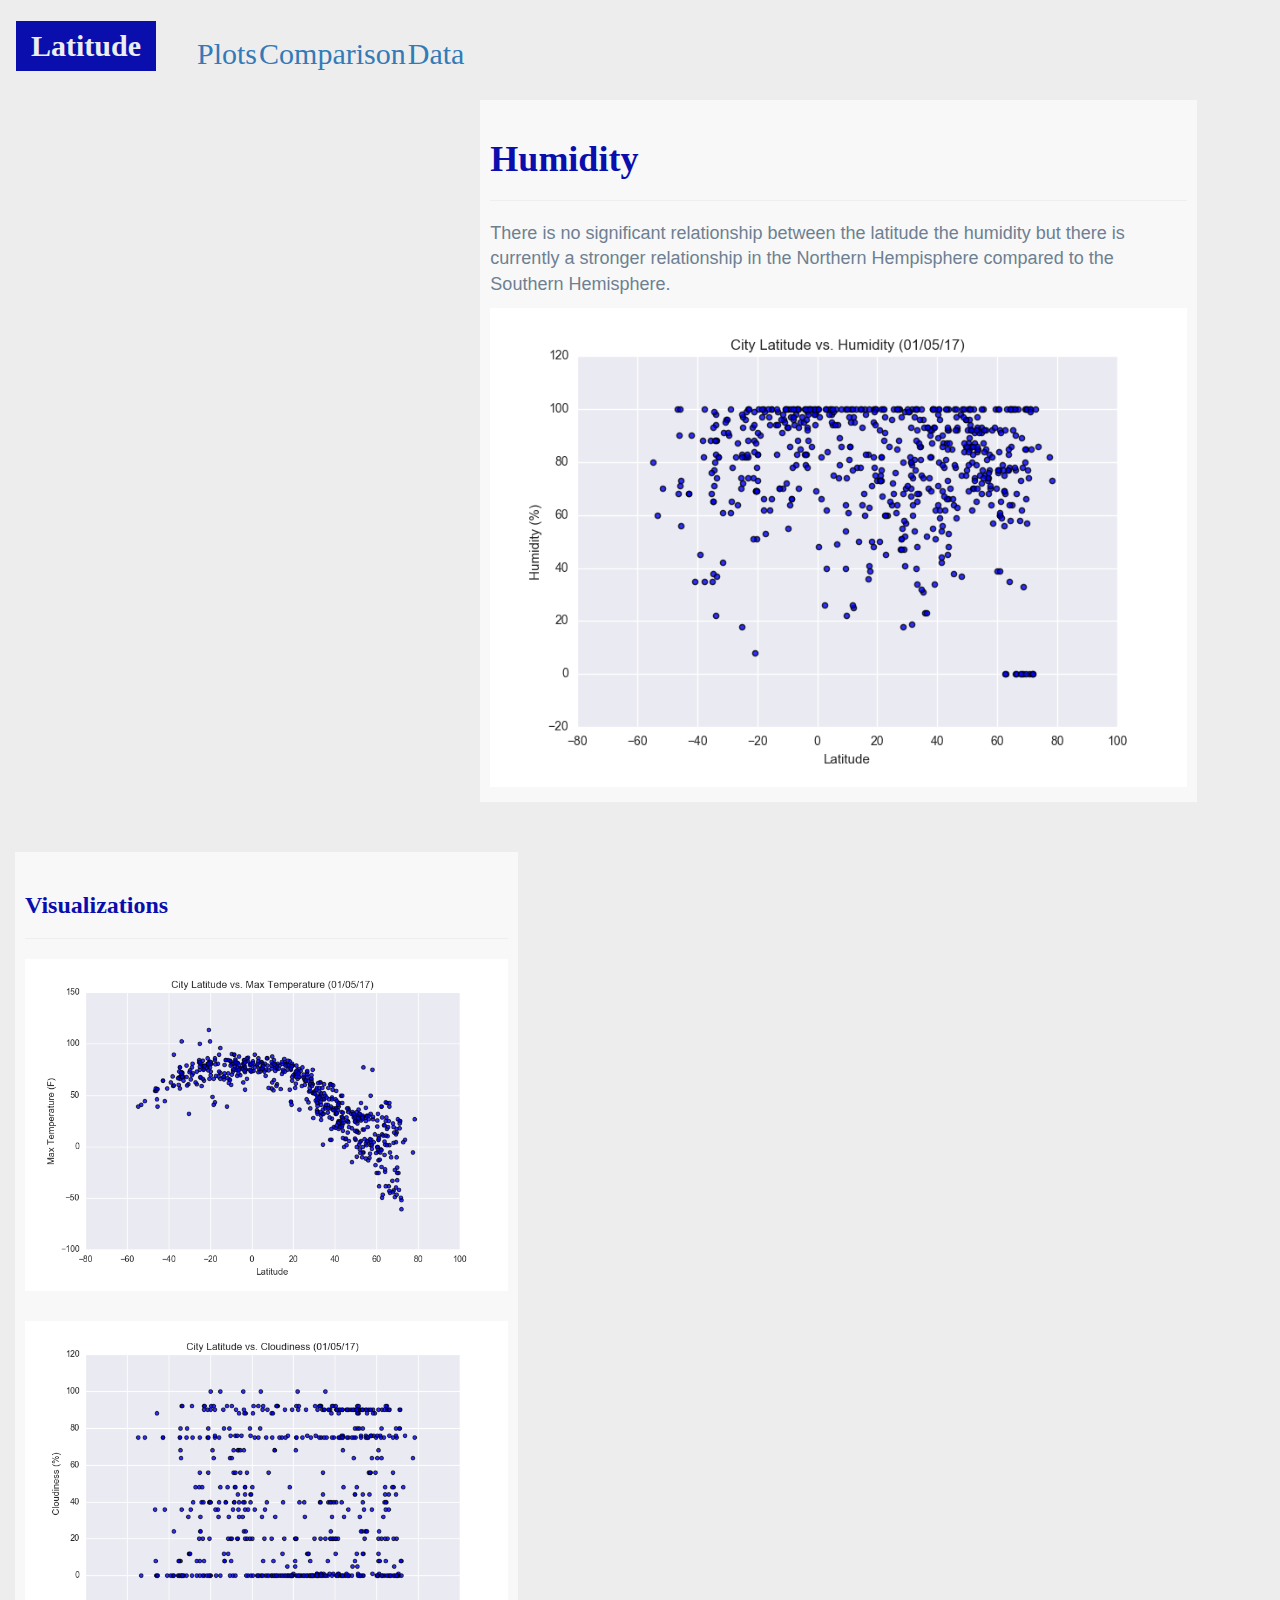
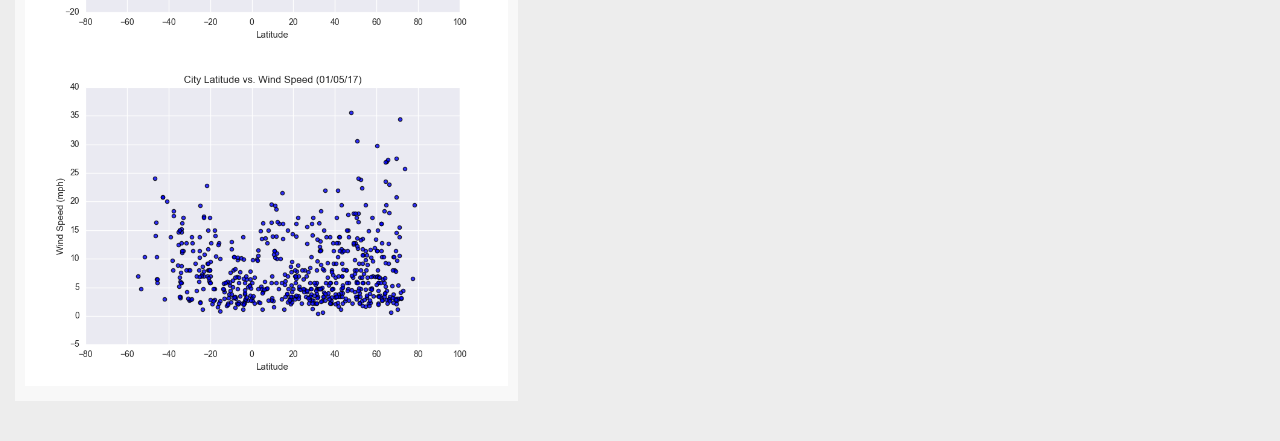
<file: humidity.html>
<!DOCTYPE html>
<html lang="en-us">
  <head>

    <meta charset="UTF-8">
    <meta name="viewport" content="width=device-width, initial-scale=1.0">
    <meta http-equiv="X-UA-Compatible" content="ie=edge">

    <!-- Add a title here -->

    <title>Wind Speed Visualization</title>

    <!-- Boostrap Stylesheet -->
    <link rel="stylesheet" href="./assets/css/bootstrap.min.css" media="screen">

    <!-- Our own CSS stylesheet -->
    <link rel="stylesheet" href="./assets/css/styles.css" media="screen">

  </head>

  <body>
    <!-- Start of navbar -->
    <div class="navigation">
      <nav class="navbar navbar-expand-lg navbar-light bg-light">

            <a class="navbar-brand" href="index.html" style="background-color: #090ead;">Latitude</a>
            <div class="collapse navbar-collapse" id="navbarNavDropdown">
              <ul class="navbar-nav ml-auto">
                <li class="dropdown navbar">
                  <a class="nav-link dropdown-toggle" href="#" id="navbarDropdownMenuLink" data-toggle="dropdown" aria-haspopup="true" aria-expanded="false">
                    Plots
                  </a>
                  <div class="dropdown-menu" aria-labelledby="navbarDropdownMenuLink">
                    <a class="dropdown-item" href="temp.html">Max Temperature</a><br>
                    <a class="dropdown-item" href="cloudiness.html">Cloudiness</a><br>
                    <a class="dropdown-item" href="wind.html">Wind Speed</a><br>
                   </div> 
                </li>
    
                  <li class="navbar">
                  <a class="nav-link" href="comparison.html">Comparison</a>
                  </li>
                  <li class="navbar">
                  <a class="nav-link" href="data.html">Data</a>
                     </li>
              </ul>
                </div>
      
      </nav>
      </div>	
    <!-- End of navbar -->

    <!-- Start of container -->

    <div class="container">	
			<div class="row">
				<div class="col-lg-7 col-md-12">
					<div class="box">
						<h1 class="title">Humidity</h1>
						<hr class="light">
            <p>There is no significant relationship between the latitude the humidity but there is currently a stronger relationship in the Northern Hempisphere compared to the Southern Hemisphere.</p>
						<img alt="Humidity Graph" src="./assets/images/Fig2.png">
    				</div>
					
				</div>
				<div class="col-lg-5 col-md-12">
					<div class="box">
						<h3 class="title">Visualizations</h3>
						<hr class="light">
						<div class="container">
							<div class="row" style="padding-bottom: 30px;">
								<div class="col-6">
									<a href="temp.html"><img alt="Max Temperature Graph" src="./assets/images/Fig1.png" class="image-fluid"></a>
								</div>
							</div>
							<div class="row">
								<div class="col-6">
									<a href="cloudiness.html"><img alt="Cloudiness Graph" src="./assets/images/Fig3.png" class="image-fluid"></a>
								</div>
								<div class="col-6">
									<a href="wind.html"><img alt="Wind Speed Graph" src="./assets/images/Fig4.png" class="image-active"></a>
								</div>
							</div>
						</div>

					</div>
					
				</div>
			</div>
		</div>
	</div>
</div>

    <!-- End of container -->

    <!-- jQuery CDN -->
    <script type="text/javascript" src="https://code.jquery.com/jquery-2.1.4.min.js"></script>

    <!-- Bootstrap CDN -->
    <script src="https://maxcdn.bootstrapcdn.com/bootstrap/3.3.6/js/bootstrap.min.js"></script>
  </body>

</html>
</file>
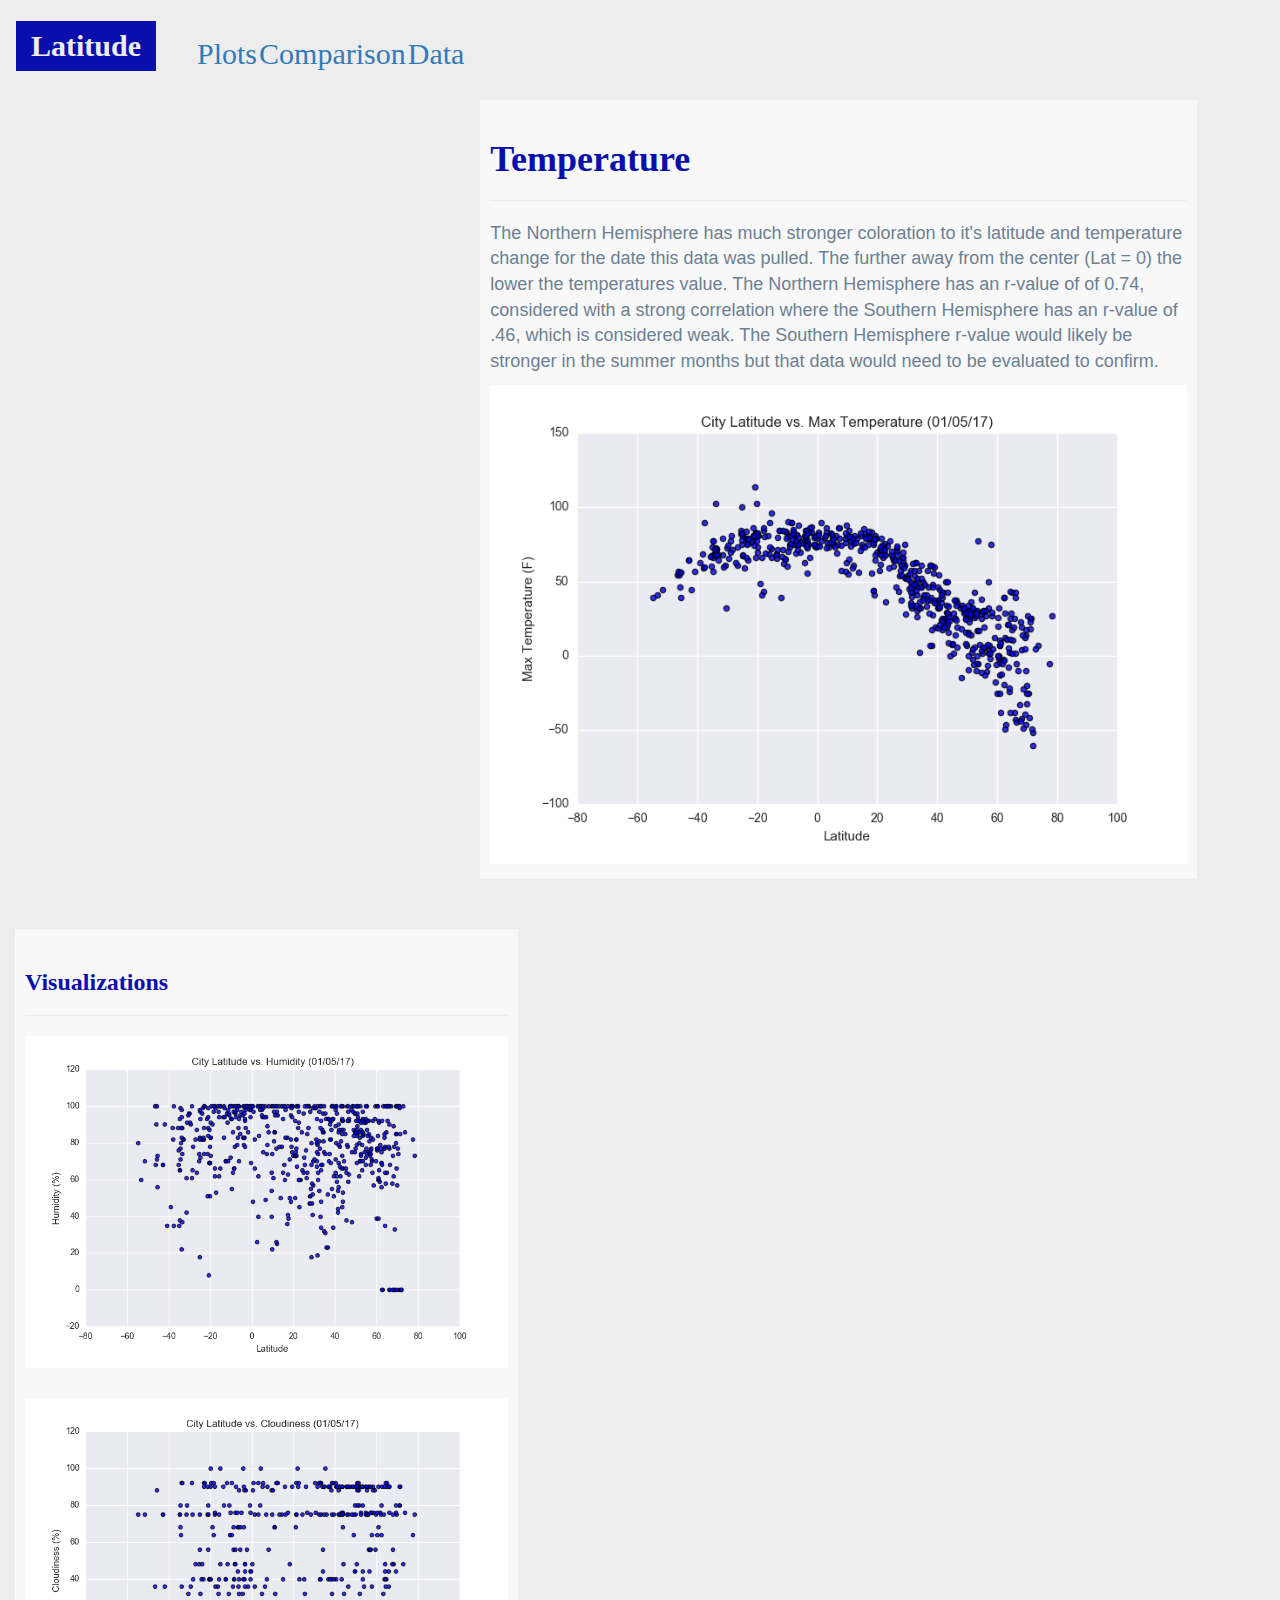
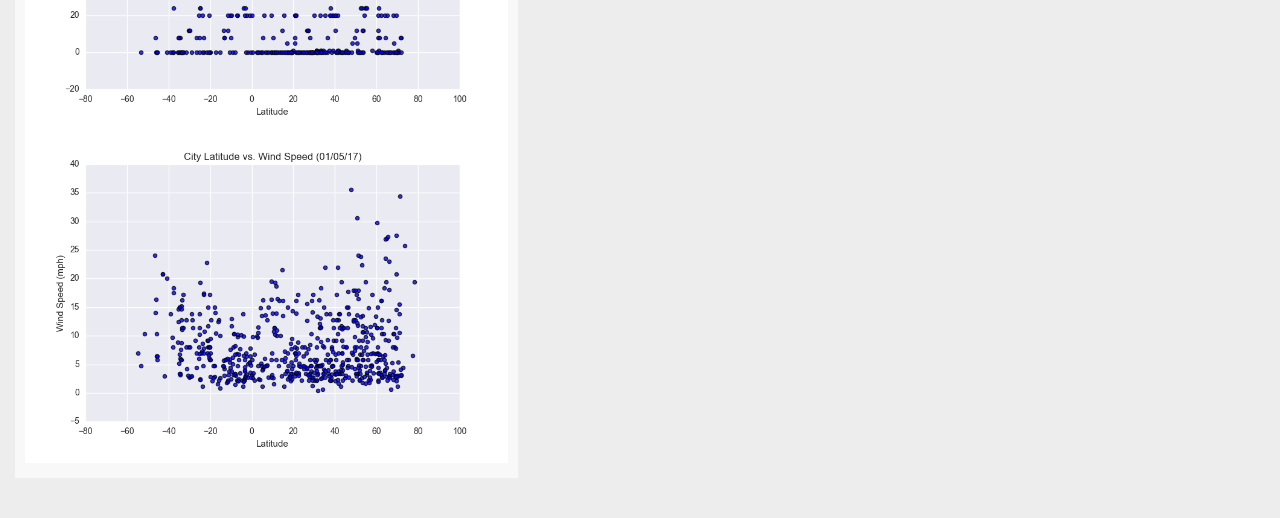
<file: temp.html>
<!DOCTYPE html>
<html lang="en-us">
  <head>

    <meta charset="UTF-8">
    <meta name="viewport" content="width=device-width, initial-scale=1.0">
    <meta http-equiv="X-UA-Compatible" content="ie=edge">

    <!-- Add a title here -->

    <title>Wind Speed Visualization</title>

    <!-- Boostrap Stylesheet -->
    <link rel="stylesheet" href="./assets/css/bootstrap.min.css" media="screen">

    <!-- Our own CSS stylesheet -->
    <link rel="stylesheet" href="./assets/css/styles.css" media="screen">

  </head>

  <body>
    <!-- Start of navbar -->
    <div class="navigation">
      <nav class="navbar navbar-expand-lg navbar-light bg-light">

            <a class="navbar-brand" href="index.html" style="background-color: #090ead;">Latitude</a>
            <div class="collapse navbar-collapse" id="navbarNavDropdown">
              <ul class="navbar-nav ml-auto">
                <li class="dropdown navbar">
                  <a class="nav-link dropdown-toggle" href="#" id="navbarDropdownMenuLink" data-toggle="dropdown" aria-haspopup="true" aria-expanded="false">
                    Plots
                  </a>
                  <div class="dropdown-menu" aria-labelledby="navbarDropdownMenuLink">
                    <a class="dropdown-item" href="humidity.html">Humidity</a><br>
                    <a class="dropdown-item" href="cloudiness.html">Cloudiness</a><br>
                    <a class="dropdown-item" href="wind.html">Wind Speed</a><br>
                   </div> 
                </li>
    
                  <li class="navbar">
                  <a class="nav-link" href="comparison.html">Comparison</a>
                  </li>
                  <li class="navbar">
                  <a class="nav-link" href="data.html">Data</a>
                     </li>
              </ul>
                </div>
      
      </nav>
      </div>		
    <!-- End of navbar -->

    <!-- Start of container -->

    <div class="container">	
			<div class="row">
				<div class="col-lg-7 col-md-12">
					<div class="box">
						<h1 class="title">Temperature</h1>
						<hr class="light">
            <p>The Northern Hemisphere has much stronger coloration to it's latitude and temperature change for the date this data was pulled. The further away from the center (Lat = 0) the lower the temperatures value. The Northern Hemisphere has an r-value of of 0.74, considered with a strong correlation where the Southern Hemisphere has an r-value of .46, which is considered weak. The Southern Hemisphere r-value would likely be stronger in the summer months but that data would need to be evaluated to confirm.</p>
						<img alt="Wind Speed Graph" src="./assets/images/Fig1.png">
    				</div>
					
				</div>
				<div class="col-lg-5 col-md-12">
					<div class="box">
						<h3 class="title">Visualizations</h3>
						<hr class="light">
						<div class="container">
							<div class="row" style="padding-bottom: 30px;">
								<div class="col-6">
									<a href="humidity.html"><img alt="Humidity Graph" src="./assets/images/Fig2.png" class="image-fluid"></a>
								</div>
							</div>
							<div class="row">
								<div class="col-6">
									<a href="cloudiness.html"><img alt="Cloudiness Graph" src="./assets/images/Fig3.png" class="image-fluid"></a>
								</div>
								<div class="col-6">
									<a href="wind.html"><img alt="Wind Speed Graph" src="./assets/images/Fig4.png" class="image-active"></a>
								</div>
							</div>
						</div>

					</div>
					
				</div>
			</div>
		</div>
	</div>
</div>

    <!-- End of container -->

    <!-- jQuery CDN -->
    <script type="text/javascript" src="https://code.jquery.com/jquery-2.1.4.min.js"></script>

    <!-- Bootstrap CDN -->
    <script src="https://maxcdn.bootstrapcdn.com/bootstrap/3.3.6/js/bootstrap.min.js"></script>
  </body>

</html>
</file>
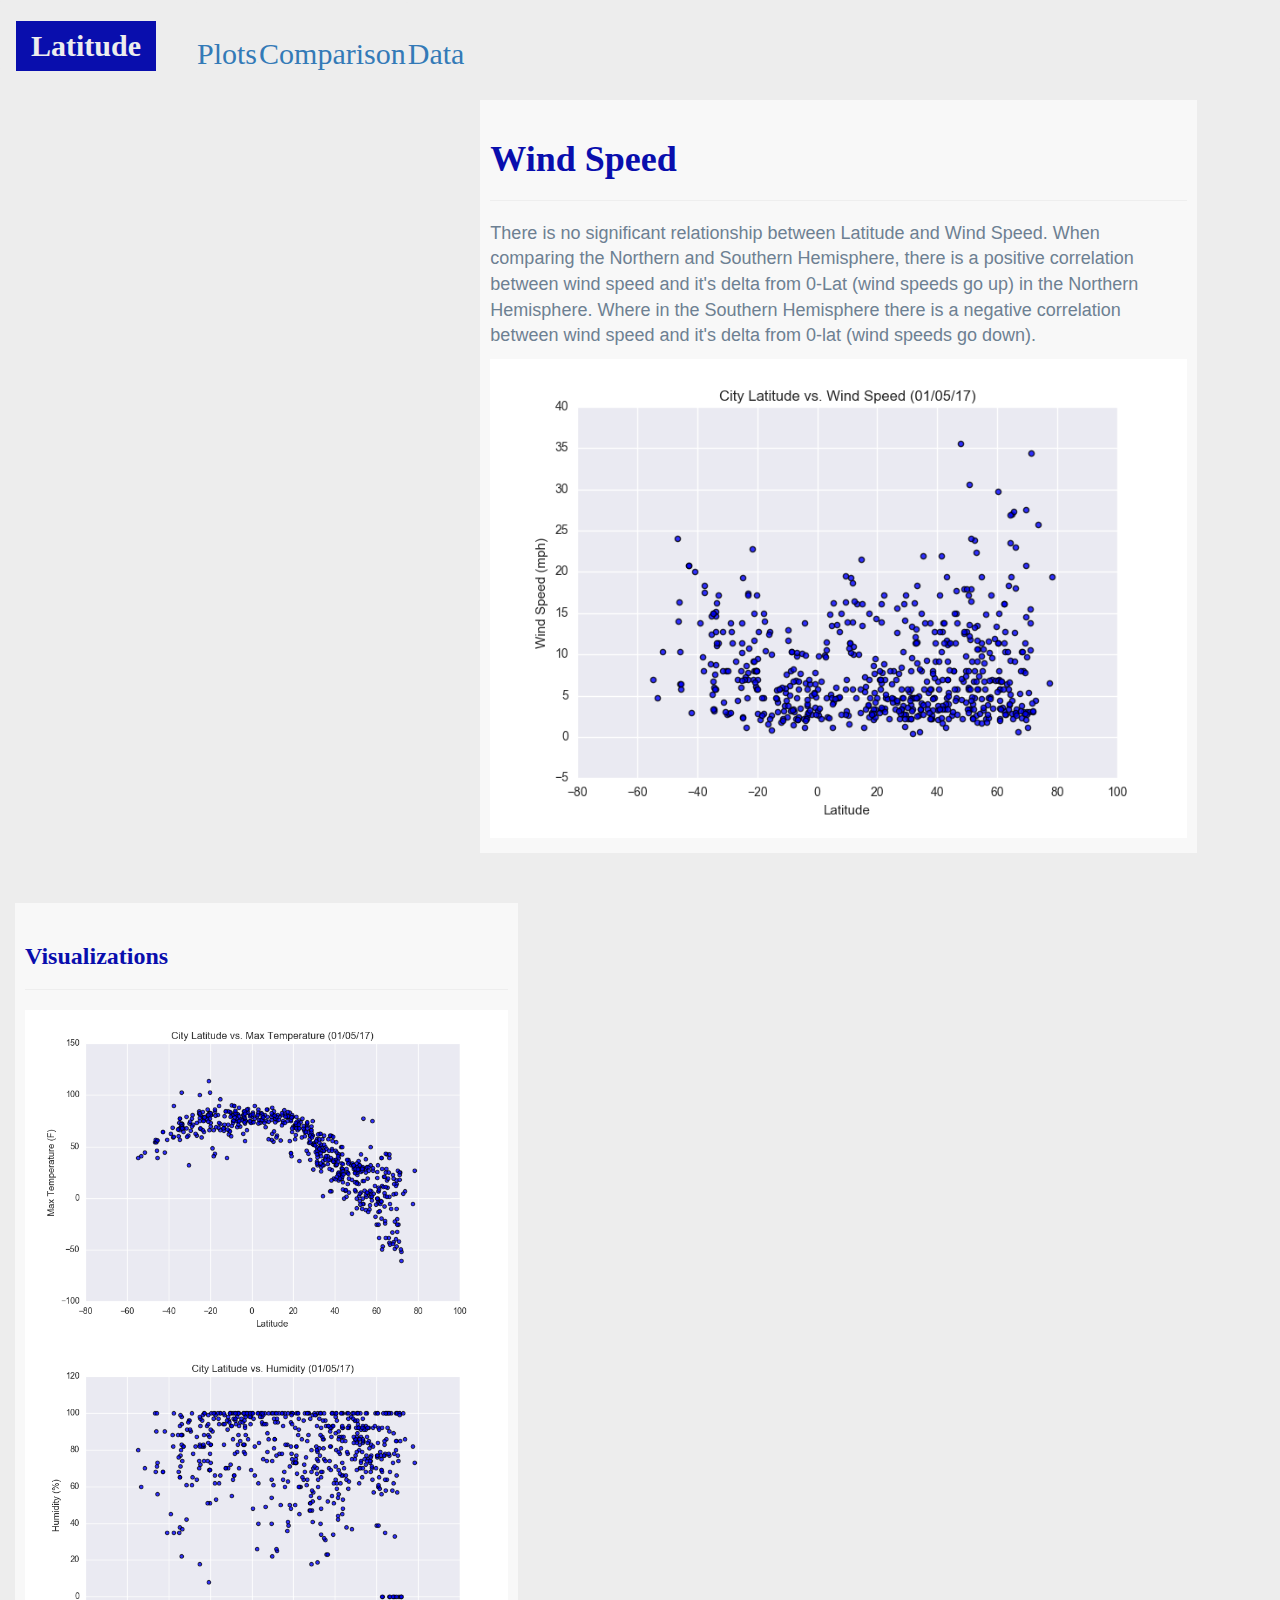
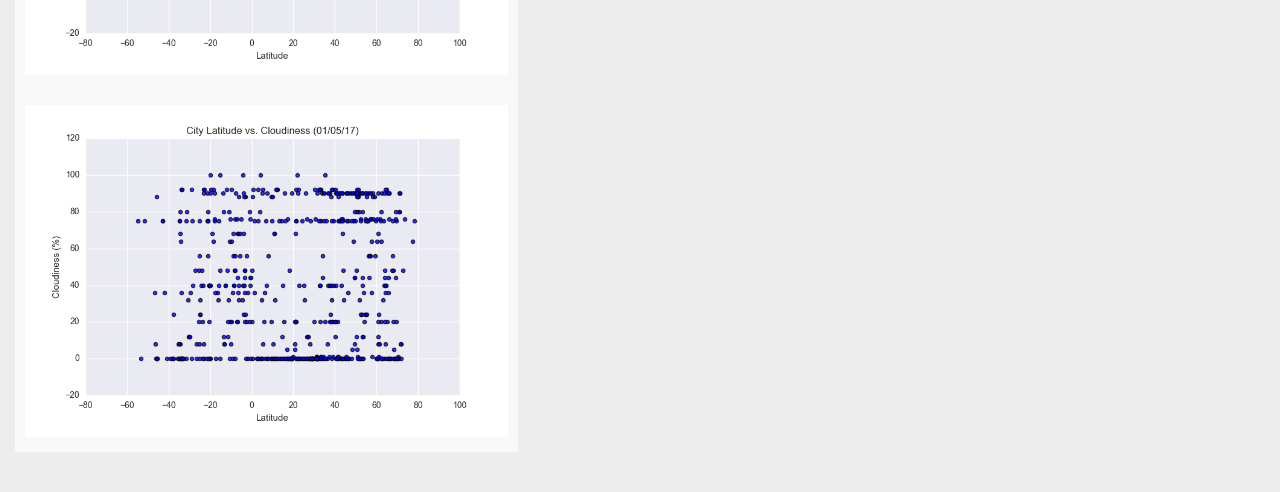
<file: wind.html>
<!DOCTYPE html>
<html lang="en-us">
  <head>

    <meta charset="UTF-8">
    <meta name="viewport" content="width=device-width, initial-scale=1.0">
    <meta http-equiv="X-UA-Compatible" content="ie=edge">

    <!-- Add a title here -->

    <title>Wind Speed Visualization</title>

    <!-- Boostrap Stylesheet -->
    <link rel="stylesheet" href="./assets/css/bootstrap.min.css" media="screen">

    <!-- Our own CSS stylesheet -->
    <link rel="stylesheet" href="./assets/css/styles.css" media="screen">

  </head>

  <body>
    <!-- Start of navbar -->
    <div class="navigation">
      <nav class="navbar navbar-expand-lg navbar-light bg-light">

            <a class="navbar-brand" href="index.html" style="background-color: #090ead;">Latitude</a>
            <div class="collapse navbar-collapse" id="navbarNavDropdown">
              <ul class="navbar-nav ml-auto">
                <li class="dropdown navbar">
                  <a class="nav-link dropdown-toggle" href="#" id="navbarDropdownMenuLink" data-toggle="dropdown" aria-haspopup="true" aria-expanded="false">
                    Plots
                  </a>
                  <div class="dropdown-menu" aria-labelledby="navbarDropdownMenuLink">
                    <a class="dropdown-item" href="temp.html">Max Temperature</a><br>
                    <a class="dropdown-item" href="humidity.html">Humidity</a><br>
                    <a class="dropdown-item" href="cloudiness.html">Cloudiness</a><br>
                   </div> 
                </li>
    
                  <li class="navbar">
                  <a class="nav-link" href="comparison.html">Comparison</a>
                  </li>
                  <li class="navbar">
                  <a class="nav-link" href="data.html">Data</a>
                     </li>
              </ul>
                </div>
      
      </nav>
      </div>	
    <!-- End of navbar -->

    <!-- Start of container -->

    <div class="container">	
			<div class="row">
				<div class="col-lg-7 col-md-12">
					<div class="box">
						<h1 class="title">Wind Speed</h1>
						<hr class="light">
            <p>There is no significant relationship between Latitude and Wind Speed. When comparing the Northern and Southern Hemisphere, there is a positive correlation between wind speed and it's delta from 0-Lat (wind speeds go up) in the Northern Hemisphere. Where in the Southern Hemisphere there is a negative correlation between wind speed and it's delta from 0-lat (wind speeds go down).</p>
						<img alt="Wind Speed Graph" src="./assets/images/Fig4.png">
    				</div>
					
          </div>
				<div class="col-lg-5 col-md-12">
					<div class="box">
						<h3 class="title">Visualizations</h3>
						<hr class="light">
						<div class="container">
							<div class="row" style="padding-bottom: 30px;">
								<div class="col-6">
									<a href="temp.html"><img alt="Max Temperature Graph" src="./assets/images/Fig1.png" class="image-fluid"></a>
								</div>
								<div class="col-6">
									<a href="humidity.html"><img alt="Humidity Graph" src="./assets/images/Fig2.png" class="image-fluid"></a>
								</div>
							</div>
							<div class="row">
								<div class="col-6">
									<a href="cloudiness.html"><img alt="Cloudiness Graph" src="./assets/images/Fig3.png" class="image-fluid"></a>
								</div>
							</div>
						</div>

					</div>
					
				</div>
			</div>
		</div>
	</div>
</div>

    <!-- End of container -->

    <!-- jQuery CDN -->
    <script type="text/javascript" src="https://code.jquery.com/jquery-2.1.4.min.js"></script>

    <!-- Bootstrap CDN -->
    <script src="https://maxcdn.bootstrapcdn.com/bootstrap/3.3.6/js/bootstrap.min.js"></script>
  </body>

</html>
</file>
<file: assets/css/styles.css>
/* Body */
body {
    height: 100%;
    width: 100%;
    background-color: #EDEDED;
    font-family: Georgia;
}

Navbar
.navigation {
    color: #EDEDED;
    font-family: Georgia;
    background-color: #090ead11;
    font-weight: bold;
    padding: inherit;
    
}

.navbar-brand {
    color: #EDEDED;
    font-family: Georgia;
    font-size: 30px;
    background-color: #d7d8f173;
    font-weight: bold;
    margin-left: 15px;
    margin-top: 20px;
    padding:15px;
    box-sizing: border-box;
   
}

.navbar {
    max-height: 70px;
    margin-top: auto;
    background-color: #EDEDED;
    font-size: 30px;
    color: #EDEDED;
    text-size-adjust:auto;
    

}

.dropdown-item{
    color: #6D8092; 
}
/* Show different color when hovering over items on the navbar */
.dropdown .dropdown-menu .dropdown-item:active, .dropdown .dropdown-menu .dropdown-item:hover{
    background-color:#6D8092; 
}

.navigation .navbar-brand:hover{
    color: rgb(200, 248, 246);
    
}
.container {
    width: 100%;
    padding-right: 15px;
    padding-left: 15px;
    margin-right: auto;
    margin-left: auto;
}
/* Images */
img {
    width: 100%;
    height: 100%;
}
.image-fluid:hover{
    border-color: #090ead;
    border-style: solid;
}
.image-active {
    border-color:#090ead;
    border-style: solid; 
}
/* Surrond imgage with text */
.visualization{
    width: 50%;
    height: 50%;
}
/* Title */
.title {
    color: #090ead;  
    font-family:'Georgia';
    font-weight: bolder; 
    padding-top: 10px; 
}

/* Paragraph */
p {
    color: #6D8092;
    font-family: Helvetica;
    font-size: 18px; 
}
/* Box */
.box {
    margin-top: 10px;
    margin-bottom: 40px;
    padding: 10px 10px 15px;
    background-color: rgba(255, 255, 255, 0.625);
}

/* Table */
.table-responsive {
    font-family: Georgia;
}

@media(max-width: 992px){
.navbar-brand {
    color: white;
    font-size: 30px;
    background-color: #090ead;
    padding: 10px;
    
}
.navbar{
    max-height: none; 
    padding: inherit;
    
}
.container{
    background-color: white;
}
}
</file>
